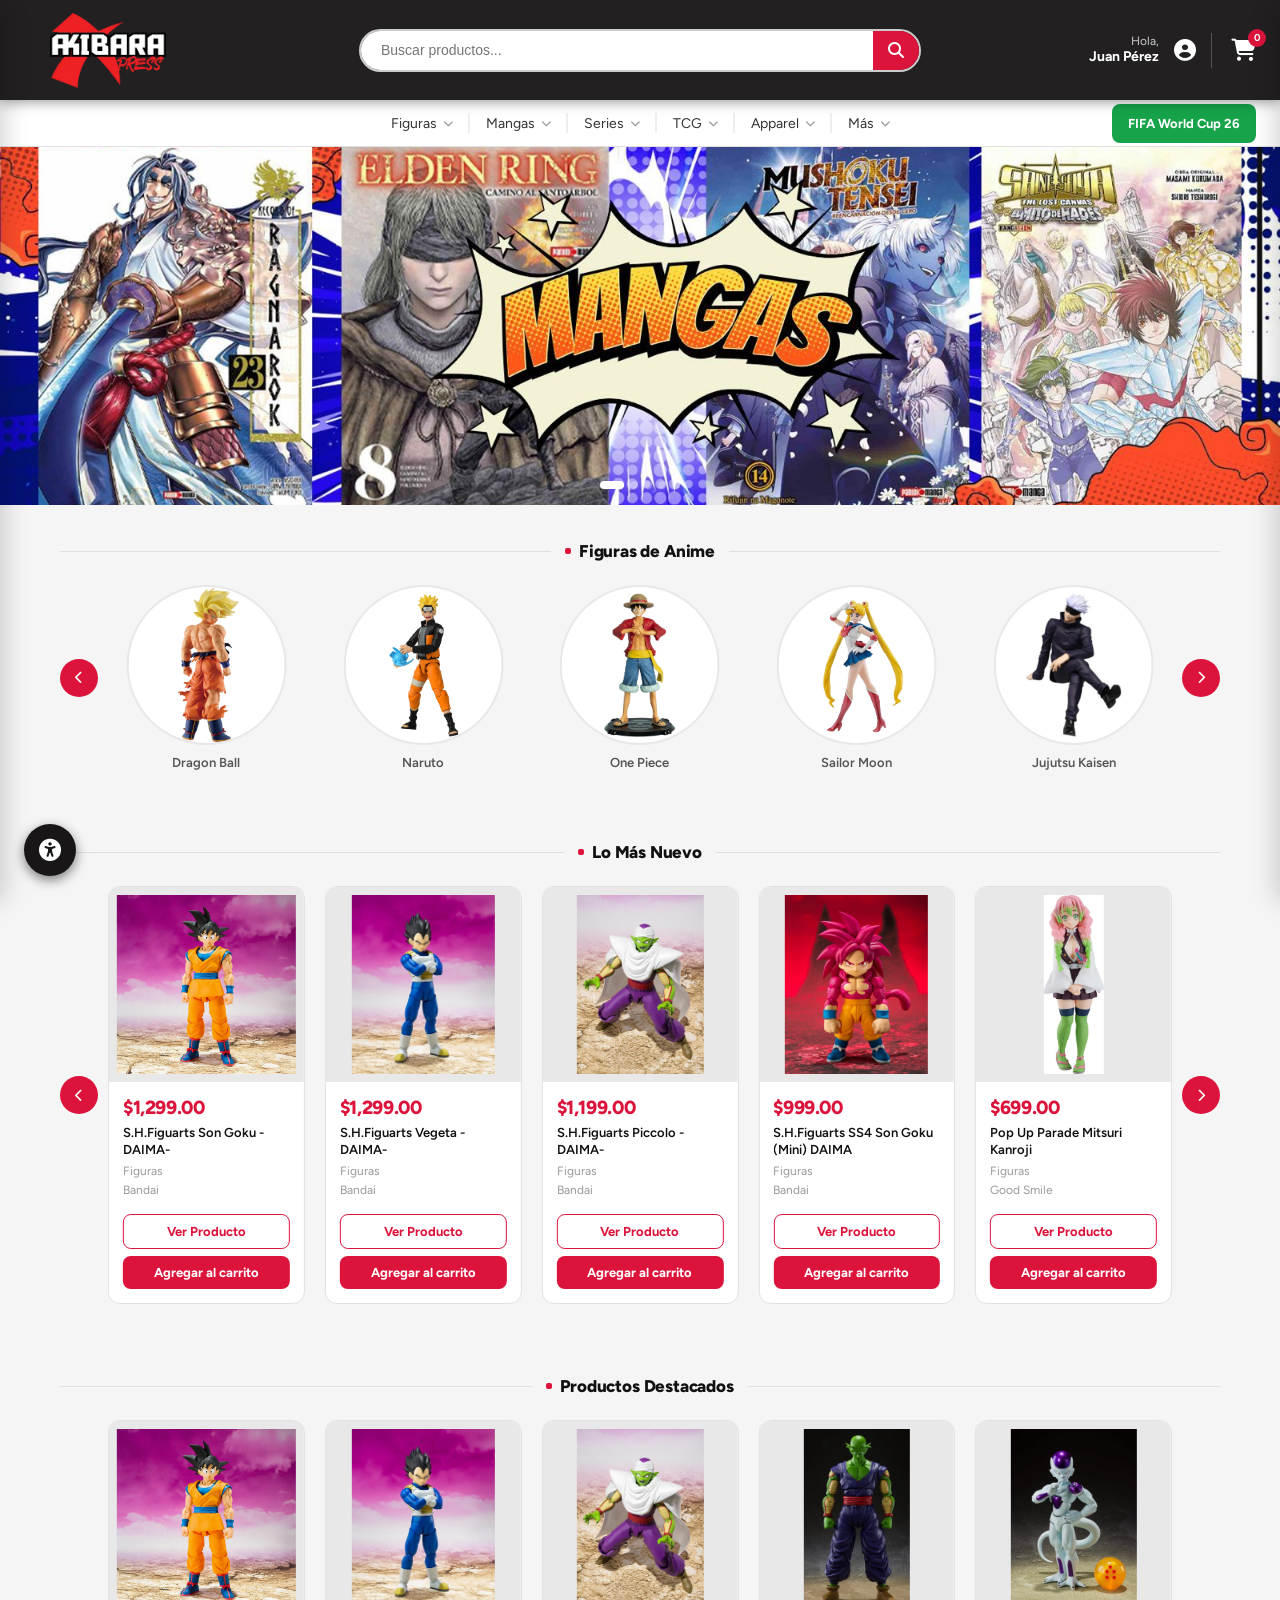
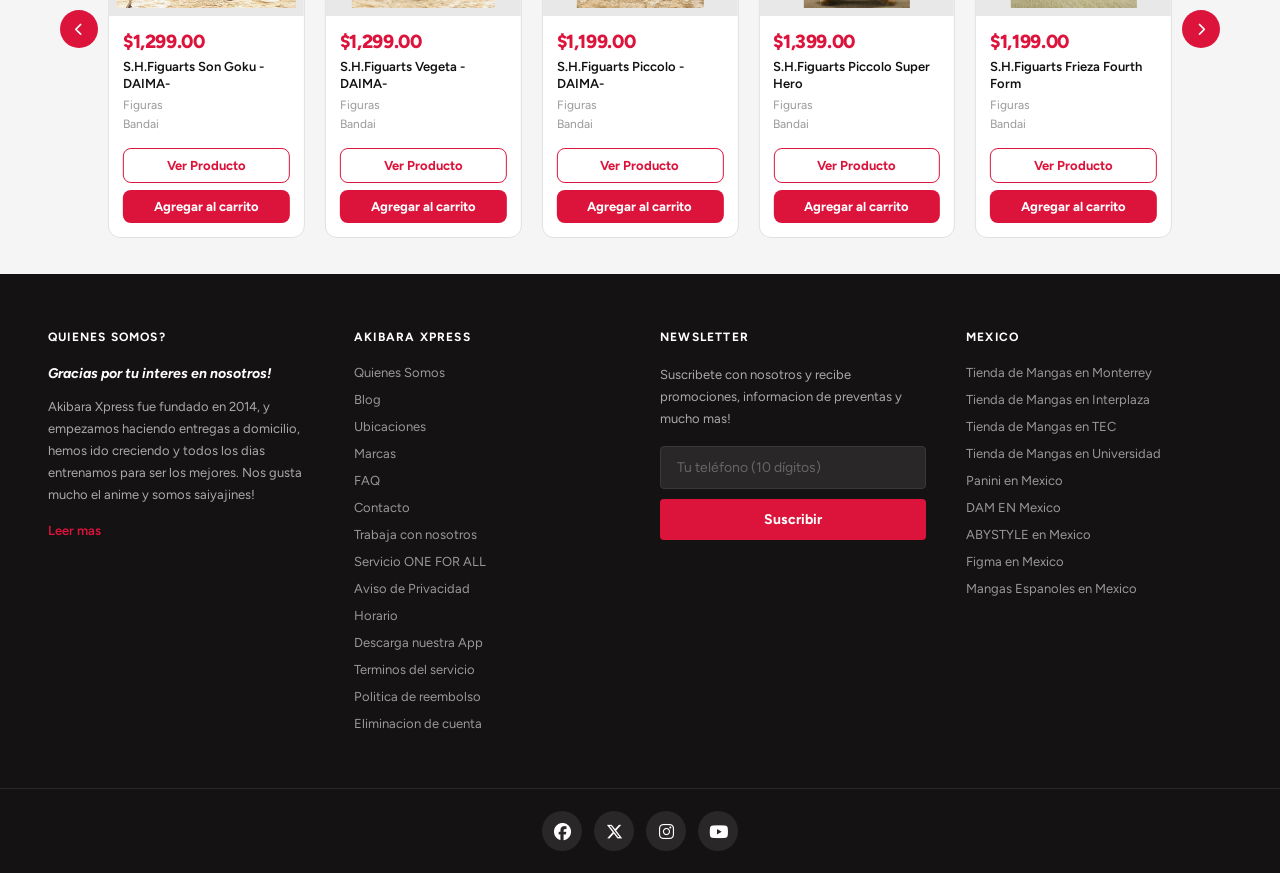
<file: index.html>
<!DOCTYPE html>
<html lang="es">
<head>
    <meta charset="UTF-8">
    <meta name="viewport" content="width=device-width, initial-scale=1.0">
    <title>AkibaraXpress</title>

    <!-- ── Estilos modulares ── -->
    <link rel="stylesheet" href="css/variables.css">
    <link rel="stylesheet" href="css/paneles.css">
    <link rel="stylesheet" href="css/header.css">
    <link rel="stylesheet" href="css/subheader.css">
    <link rel="stylesheet" href="css/footer.css">
    <link rel="stylesheet" href="css/accesibilidad.css">
    <link rel="stylesheet" href="css/modo-oscuro.css">
    <link rel="stylesheet" href="css/contenido/principal.css">
    <link rel="stylesheet" href="css/transiciones.css">
    <link rel="stylesheet" href="css/carrito.css">
    <link rel="stylesheet" href="css/responsivo.css">

    <!-- Iconos -->
    <link rel="stylesheet" href="https://cdnjs.cloudflare.com/ajax/libs/font-awesome/6.5.1/css/all.min.css">
</head>
<body>

    <!-- Barra de carga -->
    <div id="barra-carga">
        <div id="barra-carga-fill"></div>
    </div>

    <!-- ========== HEADER ========== -->
    <header>
        <div class="Logo">
            <a href="index.html">
                <img src="Imagenes/logo.webp" alt="Logo AkibaraXpress">
            </a>
        </div>

        <div class="container">
            <input type="text" placeholder="Buscar productos...">
            <button aria-label="Buscar"><i class="fa-solid fa-magnifying-glass"></i></button>
        </div>

        <div class="user-section">
            <div class="user-info">
                <span class="saludo">Hola,</span>
                <span class="nombre-cliente">Juan Pérez</span>
            </div>
            <a href="usuario.html" class="perfil-btn" aria-label="Ver perfil">
                <i class="fa-solid fa-circle-user"></i>
            </a>
            <div class="separador"></div>
            <div class="carrito" role="button" aria-label="Ver carrito">
                <i class="fa-solid fa-cart-shopping"></i>
                <span class="carrito-badge" id="carritoBadge">0</span>
            </div>
        </div>

        <button class="hamburguesa" id="btnHamburguesa" aria-label="Abrir menú">
            <i class="fa-solid fa-bars"></i>
        </button>
    </header>

    <!-- ========== NAVEGACIÓN ========== -->
    <nav class="subheader">
        <div class="nav-items">
            <div class="nav-centro">
                <div class="nav-item"><span>Figuras</span><i class="fa-solid fa-chevron-down"></i></div>
                <div class="separador-nav"></div>
                <div class="nav-item"><span>Mangas</span><i class="fa-solid fa-chevron-down"></i></div>
                <div class="separador-nav"></div>
                <div class="nav-item"><span>Series</span><i class="fa-solid fa-chevron-down"></i></div>
                <div class="separador-nav"></div>
                <div class="nav-item"><span>TCG</span><i class="fa-solid fa-chevron-down"></i></div>
                <div class="separador-nav"></div>
                <div class="nav-item"><span>Apparel</span><i class="fa-solid fa-chevron-down"></i></div>
                <div class="separador-nav"></div>
                <div class="nav-item mas-item" id="mas-btn">
                    <span>Más</span>
                    <i class="fa-solid fa-chevron-down"></i>
                    <div class="dropdown" id="dropdown-mas">
                        <a href="#">Juegos</a>
                        <a href="#">Preventas</a>
                        <a href="#">Promociones</a>
                        <a href="#">Subastas</a>
                        <a href="#">Mercancía</a>
                    </div>
                </div>
            </div>
            <div class="nav-item destacado">
                <span>FIFA World Cup 26</span>
            </div>
        </div>
    </nav>

    <!-- ========== BANNER / SLIDER ========== -->
    <div class="banner-container">
        <button class="banner-btn banner-btn-izq" id="btnBannerIzq" aria-label="Slide anterior">
            <i class="fa-solid fa-chevron-left"></i>
        </button>

        <div class="banner-track" id="bannerTrack">
            <div class="banner-slide slide-1">
                <img src="Imagenes/Banners/MANGAS.jpg" alt="Mangas">
            </div>
            <div class="banner-slide slide-2">
                <img src="Imagenes/Banners/FIGURAS.jpg" alt="Figuras">
            </div>
            <div class="banner-slide slide-3">
                <img src="Imagenes/Banners/DRAGON BALL.webp" alt="Dragon Ball">
            </div>
            <div class="banner-slide slide-4">
                <img src="Imagenes/Banners/SUBASTAS.webp" alt="Subastas">
            </div>
            <div class="banner-slide slide-5">
                <img src="Imagenes/Banners/PREVENTAS.jpg" alt="Preventas">
            </div>
        </div>

        <div class="banner-dots" id="bannerDots">
            <button class="dot active" aria-label="Slide 1"></button>
            <button class="dot" aria-label="Slide 2"></button>
            <button class="dot" aria-label="Slide 3"></button>
            <button class="dot" aria-label="Slide 4"></button>
            <button class="dot" aria-label="Slide 5"></button>
        </div>

        <button class="banner-btn banner-btn-der" id="btnBannerDer" aria-label="Slide siguiente">
            <i class="fa-solid fa-chevron-right"></i>
        </button>
    </div>

    <!-- ========== CARRUSEL: FIGURAS DE ANIME ========== -->
    <section class="carrusel-section">
        <div class="carrusel-header">
            <span class="carrusel-titulo">Figuras de Anime</span>
        </div>

        <div class="carrusel-wrapper">
            <button class="carrusel-btn" id="btnIzq" aria-label="Anterior">
                <i class="fa-solid fa-chevron-left"></i>
            </button>

            <div class="carrusel-track-container">
                <div class="carrusel-track" id="carruselTrack">
                    <div class="carrusel-item">
                        <div class="carrusel-circulo"><img src="Imagenes/Carrusel Figuras/DragonBall_Figuras.png" alt="Dragon Ball"></div>
                        <span>Dragon Ball</span>
                    </div>
                    <div class="carrusel-item">
                        <div class="carrusel-circulo"><img src="Imagenes/Carrusel Figuras/Naruto_Figuras.png" alt="Naruto"></div>
                        <span>Naruto</span>
                    </div>
                    <div class="carrusel-item">
                        <div class="carrusel-circulo"><img src="Imagenes/Carrusel Figuras/OnePiece_Figuras.png" alt="One Piece"></div>
                        <span>One Piece</span>
                    </div>
                    <div class="carrusel-item">
                        <div class="carrusel-circulo"><img src="Imagenes/Carrusel Figuras/SailorMoon_Figuras.png" alt="Sailor Moon"></div>
                        <span>Sailor Moon</span>
                    </div>
                    <div class="carrusel-item">
                        <div class="carrusel-circulo"><img src="Imagenes/Carrusel Figuras/JujutsuKaisen_Figuras.png" alt="Jujutsu Kaisen"></div>
                        <span>Jujutsu Kaisen</span>
                    </div>
                    <div class="carrusel-item">
                        <div class="carrusel-circulo"><img src="Imagenes/Carrusel Figuras/Frieren_Figuras.png" alt="Frieren"></div>
                        <span>Frieren</span>
                    </div>
                    <div class="carrusel-item">
                        <div class="carrusel-circulo"><img src="Imagenes/Carrusel Figuras/Dandadan_Figuras.png" alt="Dandadan"></div>
                        <span>Dandadan</span>
                    </div>
                    <div class="carrusel-item">
                        <div class="carrusel-circulo"><img src="Imagenes/Carrusel Figuras/DemonSlayer_Figuras.png" alt="Demon Slayer"></div>
                        <span>Demon Slayer</span>
                    </div>
                </div>
            </div>

            <button class="carrusel-btn" id="btnDer" aria-label="Siguiente">
                <i class="fa-solid fa-chevron-right"></i>
            </button>
        </div>
    </section>

    <!-- ========== CARRUSEL: LO MÁS NUEVO ========== -->
    <section class="productos-section lo-mas-nuevo-section">
        <div class="productos-header">
            <span class="productos-titulo">Lo Más Nuevo</span>
        </div>

        <div class="productos-wrapper">
            <button class="carrusel-btn" id="btnIzqNuevo" aria-label="Anterior">
                <i class="fa-solid fa-chevron-left"></i>
            </button>

            <div class="productos-track-container">
                <div class="productos-track" id="nuevoTrack"></div>
            </div>

            <button class="carrusel-btn" id="btnDerNuevo" aria-label="Siguiente">
                <i class="fa-solid fa-chevron-right"></i>
            </button>
        </div>
    </section>

    <!-- ========== CARRUSEL: PRODUCTOS DESTACADOS ========== -->
    <section class="productos-section">
        <div class="productos-header">
            <span class="productos-titulo">Productos Destacados</span>
        </div>

        <div class="productos-wrapper">
            <button class="carrusel-btn" id="btnIzqProd" aria-label="Anterior">
                <i class="fa-solid fa-chevron-left"></i>
            </button>

            <div class="productos-track-container">
                <div class="productos-track" id="productosTrack"></div>
            </div>

            <button class="carrusel-btn" id="btnDerProd" aria-label="Siguiente">
                <i class="fa-solid fa-chevron-right"></i>
            </button>
        </div>
    </section>

    <!-- ========== PIE DE PÁGINA ========== -->
    <footer>
        <div class="footer-principal">
            <div class="footer-col">
                <h4 class="footer-titulo-col">Quienes Somos?</h4>
                <p class="footer-subtitulo">Gracias por tu interes en nosotros!</p>
                <p class="footer-descripcion">Akibara Xpress fue fundado en 2014, y empezamos haciendo entregas a domicilio, hemos ido creciendo y todos los dias entrenamos para ser los mejores. Nos gusta mucho el anime y somos saiyajines!</p>
                <a href="#" class="footer-leer-mas">Leer mas</a>
            </div>
            <div class="footer-col">
                <h4 class="footer-titulo-col">Akibara Xpress</h4>
                <ul>
                    <li><a href="#">Quienes Somos</a></li>
                    <li><a href="#">Blog</a></li>
                    <li><a href="#">Ubicaciones</a></li>
                    <li><a href="#">Marcas</a></li>
                    <li><a href="#">FAQ</a></li>
                    <li><a href="#">Contacto</a></li>
                    <li><a href="#">Trabaja con nosotros</a></li>
                    <li><a href="#">Servicio ONE FOR ALL</a></li>
                    <li><a href="#">Aviso de Privacidad</a></li>
                    <li><a href="#">Horario</a></li>
                    <li><a href="#">Descarga nuestra App</a></li>
                    <li><a href="#">Terminos del servicio</a></li>
                    <li><a href="#">Politica de reembolso</a></li>
                    <li><a href="#">Eliminacion de cuenta</a></li>
                </ul>
            </div>
            <div class="footer-col">
                <h4 class="footer-titulo-col">Newsletter</h4>
                <p class="footer-descripcion">Suscribete con nosotros y recibe promociones, informacion de preventas y mucho mas!</p>
                <div class="newsletter-form">
                    <input type="tel" placeholder="Tu teléfono (10 dígitos)" aria-label="Número de teléfono" maxlength="15">
                    <button type="button">Suscribir</button>
                    <span class="newsletter-msg"></span>
                </div>
            </div>
            <div class="footer-col">
                <h4 class="footer-titulo-col">Mexico</h4>
                <ul>
                    <li><a href="#">Tienda de Mangas en Monterrey</a></li>
                    <li><a href="#">Tienda de Mangas en Interplaza</a></li>
                    <li><a href="#">Tienda de Mangas en TEC</a></li>
                    <li><a href="#">Tienda de Mangas en Universidad</a></li>
                    <li><a href="#">Panini en Mexico</a></li>
                    <li><a href="#">DAM EN Mexico</a></li>
                    <li><a href="#">ABYSTYLE en Mexico</a></li>
                    <li><a href="#">Figma en Mexico</a></li>
                    <li><a href="#">Mangas Espanoles en Mexico</a></li>
                </ul>
            </div>
        </div>

        <div class="footer-inferior">
            <div class="footer-redes">
                <a href="#" aria-label="Facebook"><i class="fa-brands fa-facebook"></i></a>
                <a href="#" aria-label="X / Twitter"><i class="fa-brands fa-x-twitter"></i></a>
                <a href="#" aria-label="Instagram"><i class="fa-brands fa-instagram"></i></a>
                <a href="#" aria-label="YouTube"><i class="fa-brands fa-youtube"></i></a>
            </div>
        </div>
    </footer>

    <!-- Botón de accesibilidad -->
    <button id="btnAccesibilidad" aria-label="Opciones de accesibilidad" aria-expanded="false" aria-controls="menuAccesibilidad">
        <i class="fa-solid fa-universal-access"></i>
    </button>

    <!-- Menú de accesibilidad -->
    <aside id="menuAccesibilidad" class="accesibilidad-panel" role="dialog" aria-label="Menú de accesibilidad" aria-hidden="true">
        <div class="accesibilidad-header">
            <h2>Accesibilidad</h2>
            <button id="btnCerrarMenu" aria-label="Cerrar menú de accesibilidad">
                <i class="fa-solid fa-xmark"></i>
            </button>
        </div>
        <div class="accesibilidad-opciones">
            <button class="accesibilidad-opcion" id="btnModoOscuro">
                <i class="fa-solid fa-moon"></i>
                <span>Modo oscuro</span>
            </button>
            <button class="accesibilidad-opcion" id="btnCursorGrande">
                <i class="fa-solid fa-arrow-pointer"></i>
                <span>Cursor grande</span>
            </button>
            <button class="accesibilidad-opcion" id="btnTextoGrande">
                <i class="fa-solid fa-text-height"></i>
                <span>Texto grande</span>
            </button>
            <button class="accesibilidad-opcion" id="btnSinAnimaciones">
                <i class="fa-solid fa-circle-pause"></i>
                <span>Reducir movimiento</span>
            </button>
            <button class="accesibilidad-opcion" id="btnAltoContraste">
                <i class="fa-solid fa-circle-half-stroke"></i>
                <span>Alto contraste</span>
            </button>
        </div>
    </aside>

    <!-- Overlay para cerrar el menú -->
    <div id="accesibilidadOverlay" class="accesibilidad-overlay"></div>

    <!-- ========== PANEL: CARRITO DE COMPRAS ========== -->
    <div id="carritoOverlay" class="carrito-overlay"></div>

    <aside id="panelCarrito" class="carrito-panel" role="dialog" aria-label="Carrito de compras" aria-hidden="true">
        <div class="carrito-panel-header">
            <h2><i class="fa-solid fa-cart-shopping"></i> Carrito</h2>
            <button id="btnCerrarCarrito" aria-label="Cerrar carrito">
                <i class="fa-solid fa-xmark"></i>
            </button>
        </div>

        <!-- Estado vacío -->
        <div class="carrito-vacio" id="carritoVacio">
            <i class="fa-solid fa-cart-shopping"></i>
            <p>Tu carrito está vacío</p>
            <span>Agrega productos para comenzar</span>
        </div>

        <!-- Lista de ítems -->
        <div class="carrito-lista" id="carritoLista"></div>

        <!-- Footer con total y acciones -->
        <div class="carrito-footer" id="carritoFooter">
            <div class="carrito-total-row">
                <span>Total</span>
                <span class="carrito-total-precio" id="carritoTotal">$0.00</span>
            </div>
            <button class="carrito-btn-pago">
                <i class="fa-solid fa-lock"></i> Proceder al Pago
            </button>
            <button class="carrito-btn-vaciar" id="btnVaciarCarrito">
                Vaciar carrito
            </button>
        </div>
    </aside>

    <!-- ── Scripts modulares ── -->
    <script src="js/transiciones.js"></script>
    <script src="js/utils.js"></script>
    <script src="js/header.js"></script>
    <script src="js/banner.js"></script>
    <script src="js/modo-oscuro.js"></script>
    <script src="js/accesibilidad.js"></script>
    <script src="js/carrito.js"></script>
    <script src="js/catalogo.js"></script>
    <script src="js/wishlist.js"></script>
    <script src="js/index.js"></script>

</body>
</html>
</file>
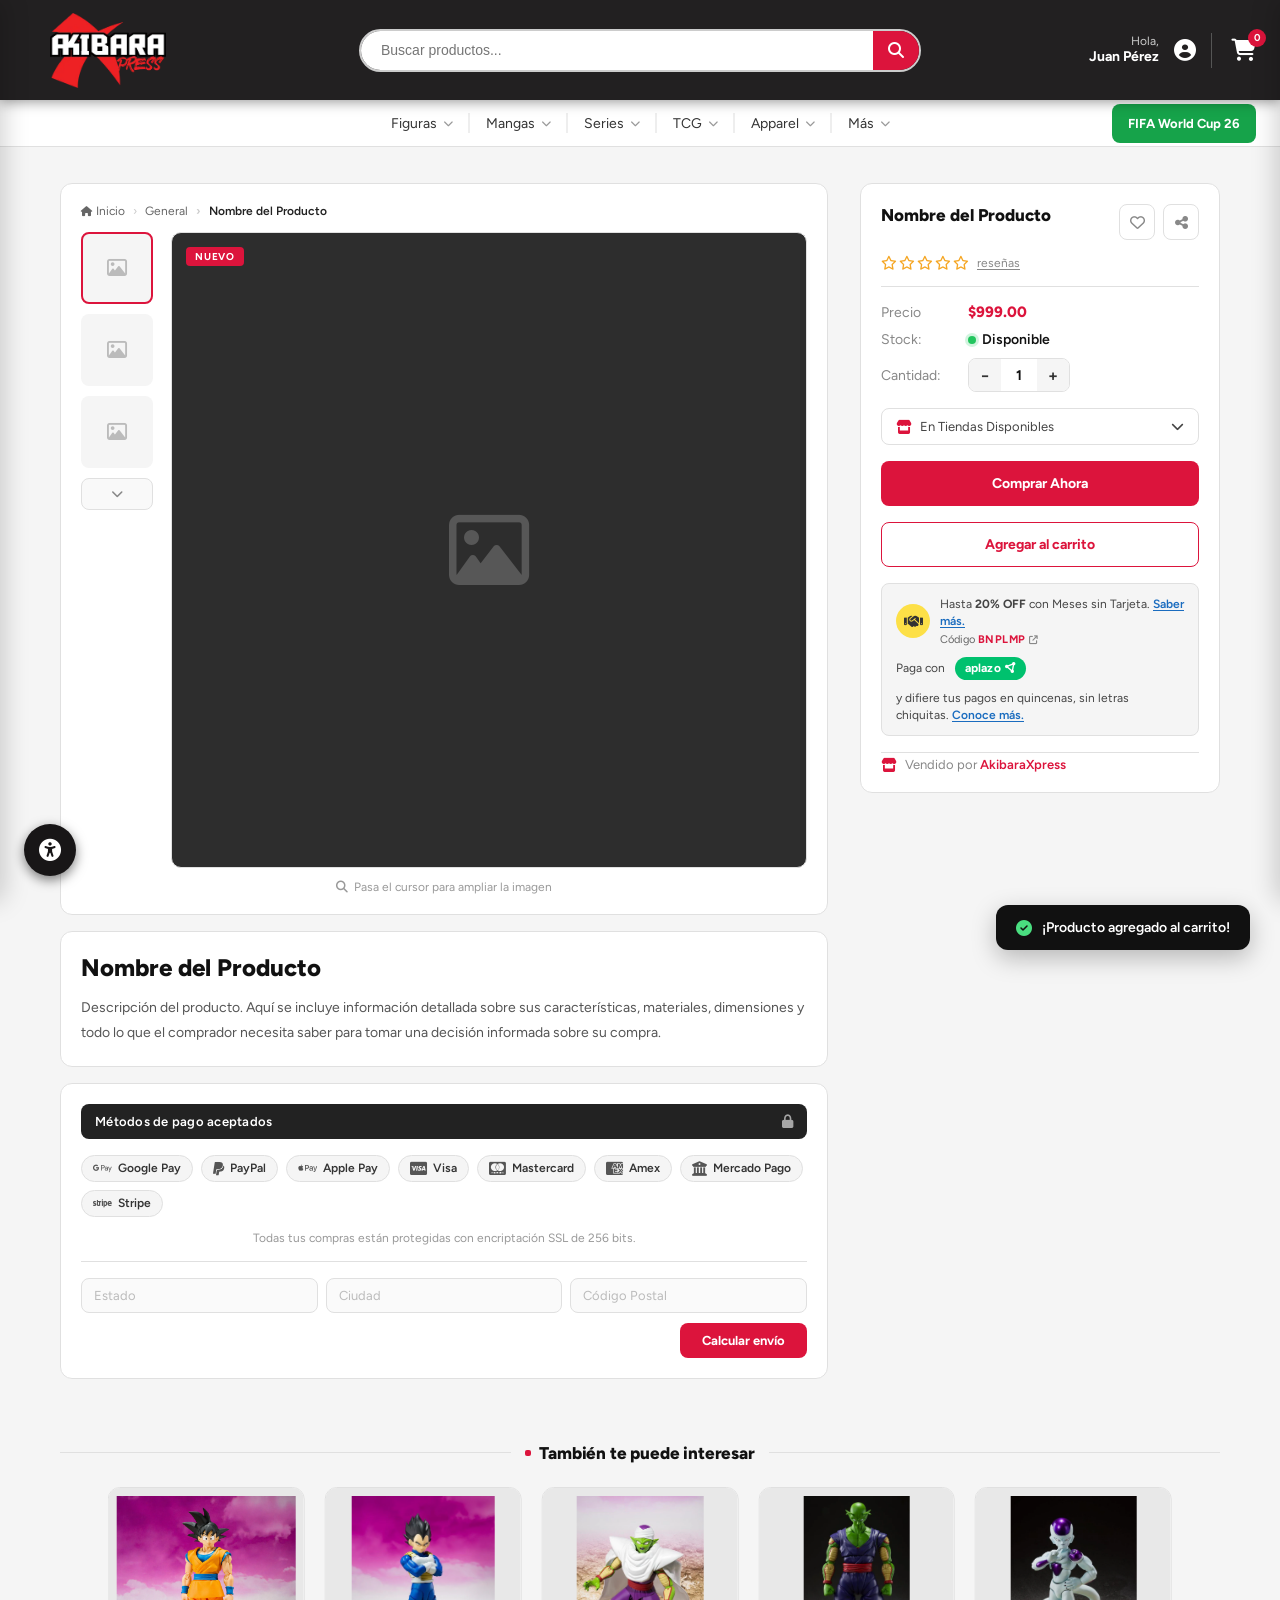
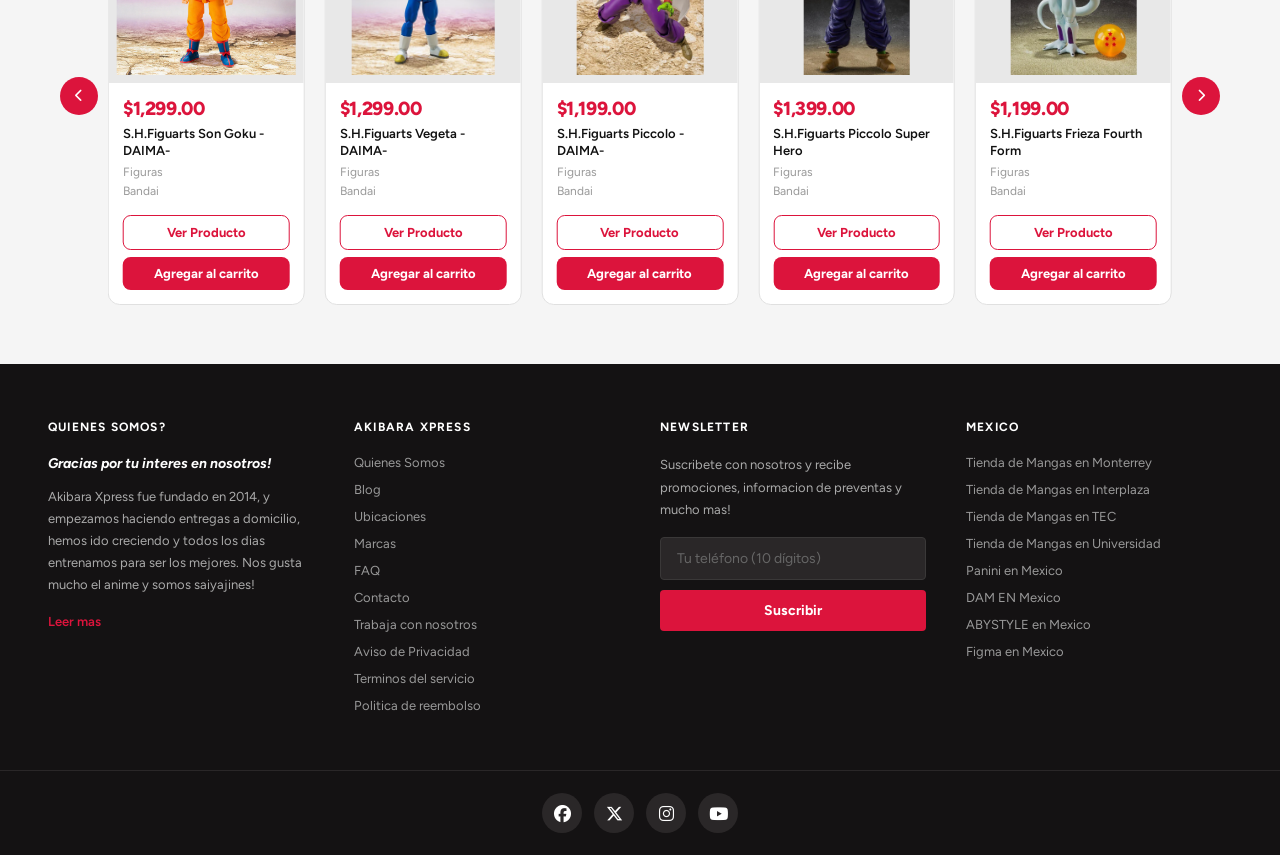
<file: producto.html>
<!DOCTYPE html>
<html lang="es">
<head>
    <meta charset="UTF-8">
    <meta name="viewport" content="width=device-width, initial-scale=1.0">
    <title>Nombre Producto — AkibaraXpress</title>

    <!-- ── Estilos modulares ── -->
    <link rel="stylesheet" href="css/variables.css">
    <link rel="stylesheet" href="css/paneles.css">
    <link rel="stylesheet" href="css/header.css">
    <link rel="stylesheet" href="css/subheader.css">
    <link rel="stylesheet" href="css/footer.css">
    <link rel="stylesheet" href="css/accesibilidad.css">
    <link rel="stylesheet" href="css/modo-oscuro.css">
    <link rel="stylesheet" href="css/contenido/principal.css">
    <link rel="stylesheet" href="css/contenido/producto.css">
    <link rel="stylesheet" href="css/transiciones.css">
    <link rel="stylesheet" href="css/carrito.css">
    <link rel="stylesheet" href="css/responsivo.css">

    <!-- Iconos -->
    <link rel="stylesheet" href="https://cdnjs.cloudflare.com/ajax/libs/font-awesome/6.5.1/css/all.min.css">
</head>
<body class="pagina-producto">

    <!-- Barra de carga -->
    <div id="barra-carga">
        <div id="barra-carga-fill"></div>
    </div>

    <!-- ========== HEADER ========== -->
    <header>
        <div class="Logo">
            <a href="index.html"><img src="Imagenes/logo.webp" alt="Logo AkibaraXpress"></a>
        </div>

        <div class="container">
            <input type="text" placeholder="Buscar productos...">
            <button aria-label="Buscar"><i class="fa-solid fa-magnifying-glass"></i></button>
        </div>

        <div class="user-section">
            <div class="user-info">
                <span class="saludo">Hola,</span>
                <span class="nombre-cliente">Juan Pérez</span>
            </div>
            <a href="usuario.html" class="perfil-btn" aria-label="Ver perfil">
                <i class="fa-solid fa-circle-user"></i>
            </a>
            <div class="separador"></div>
            <div class="carrito" role="button" aria-label="Ver carrito">
                <i class="fa-solid fa-cart-shopping"></i>
                <span class="carrito-badge" id="carritoBadge">0</span>
            </div>
        </div>

        <button class="hamburguesa" id="btnHamburguesa" aria-label="Abrir menú">
            <i class="fa-solid fa-bars"></i>
        </button>
    </header>

    <!-- ========== NAVEGACIÓN ========== -->
    <nav class="subheader">
        <div class="nav-items">
            <div class="nav-centro">
                <div class="nav-item"><span>Figuras</span><i class="fa-solid fa-chevron-down"></i></div>
                <div class="separador-nav"></div>
                <div class="nav-item"><span>Mangas</span><i class="fa-solid fa-chevron-down"></i></div>
                <div class="separador-nav"></div>
                <div class="nav-item"><span>Series</span><i class="fa-solid fa-chevron-down"></i></div>
                <div class="separador-nav"></div>
                <div class="nav-item"><span>TCG</span><i class="fa-solid fa-chevron-down"></i></div>
                <div class="separador-nav"></div>
                <div class="nav-item"><span>Apparel</span><i class="fa-solid fa-chevron-down"></i></div>
                <div class="separador-nav"></div>
                <div class="nav-item mas-item" id="mas-btn">
                    <span>Más</span>
                    <i class="fa-solid fa-chevron-down"></i>
                    <div class="dropdown" id="dropdown-mas">
                        <a href="#">Juegos</a>
                        <a href="#">Preventas</a>
                        <a href="#">Promociones</a>
                        <a href="#">Subastas</a>
                        <a href="#">Mercancía</a>
                    </div>
                </div>
            </div>
            <div class="nav-item destacado">
                <span>FIFA World Cup 26</span>
            </div>
        </div>
    </nav>

    <!-- ========== CONTENIDO PRINCIPAL ========== -->
    <main class="producto-detalle-main">

        <div class="pd-layout">

            <!-- ── COLUMNA IZQUIERDA ── -->
            <div class="pd-columna-izq">

                <!-- Módulo 1: Galería con breadcrumb anclado -->
                <div class="pd-modulo pd-modulo-galeria">
                    <nav aria-label="Migas de pan" class="pd-breadcrumb">
                        <ol id="breadcrumb">
                            <li><a href="index.html"><i class="fa-solid fa-house"></i> Inicio</a></li>
                            <li><a href="#" id="bc-categoria">Categoria</a></li>
                            <li class="active" aria-current="page" id="bc-producto">Nombre Producto</li>
                        </ol>
                    </nav>

                    <div class="pd-galeria-inner">
                        <!-- Miniaturas verticales (izquierda) -->
                        <div class="pd-thumbs-col" id="pdThumbs">
                            <div class="pd-thumb active" data-index="0"><i class="fa-regular fa-image"></i></div>
                            <div class="pd-thumb" data-index="1"><i class="fa-regular fa-image"></i></div>
                            <div class="pd-thumb" data-index="2"><i class="fa-regular fa-image"></i></div>
                            <button class="pd-thumb-nav-btn" id="btnThumbsDown" aria-label="Ver más">
                                <i class="fa-solid fa-chevron-down"></i>
                            </button>
                        </div>

                        <!-- Imagen principal -->
                        <div class="pd-imagen-principal" id="pdImagenPrincipal">
                            <i class="fa-regular fa-image"></i>
                            <span class="pd-badge-nuevo">NUEVO</span>
                        </div>
                    </div>

                    <p class="pd-zoom-hint">
                        <i class="fa-solid fa-magnifying-glass"></i> Pasa el cursor para ampliar la imagen
                    </p>
                </div>

                <!-- Módulo 2: Nombre + Descripción -->
                <div class="pd-modulo pd-modulo-descripcion">
                    <h2 class="pd-nombre-seccion" id="pdNombreDesc">Nombre Producto</h2>
                    <p class="pd-descripcion-texto">Descripción del producto. Aquí se incluye información detallada sobre sus características, materiales, dimensiones y todo lo que el comprador necesita saber para tomar una decisión informada sobre su compra.</p>
                </div>

                <!-- Módulo 3: Métodos de pago y envío -->
                <div class="pd-modulo pd-modulo-pagos">

                    <!-- Cabecera del módulo -->
                    <div class="pd-pago-header">
                        <span class="pd-pago-titulo">Métodos de pago aceptados</span>
                        <i class="fa-solid fa-lock pd-lock-icon"></i>
                    </div>

                    <!-- Pills de métodos de pago -->
                    <div class="pd-metodos-pills">
                        <span class="pd-pago-pill"><i class="fa-brands fa-google-pay"></i> Google Pay</span>
                        <span class="pd-pago-pill"><i class="fa-brands fa-paypal"></i> PayPal</span>
                        <span class="pd-pago-pill"><i class="fa-brands fa-apple-pay"></i> Apple Pay</span>
                        <span class="pd-pago-pill"><i class="fa-brands fa-cc-visa"></i> Visa</span>
                        <span class="pd-pago-pill"><i class="fa-brands fa-cc-mastercard"></i> Mastercard</span>
                        <span class="pd-pago-pill"><i class="fa-brands fa-cc-amex"></i> Amex</span>
                        <span class="pd-pago-pill"><i class="fa-solid fa-building-columns"></i> Mercado Pago</span>
                        <span class="pd-pago-pill"><i class="fa-brands fa-stripe"></i> Stripe</span>
                    </div>

                    <p class="pd-seguridad-texto">Todas tus compras están protegidas con encriptación SSL de 256 bits.</p>

                    <div class="pd-modulo-divisor"></div>

                    <!-- Estimador de envío -->
                    <div class="pd-envio-estimador">
                        <div class="pd-envio-inputs">
                            <input type="text" class="pd-envio-input" placeholder="Estado">
                            <input type="text" class="pd-envio-input" placeholder="Ciudad">
                            <input type="text" class="pd-envio-input" placeholder="Código Postal">
                        </div>
                        <button class="pd-envio-btn">Calcular envío</button>
                    </div>

                </div>

            </div>

            <!-- ── COLUMNA DERECHA (panel sticky) ── -->
            <div class="pd-columna-der">
                <div class="pd-panel">

                    <div class="pd-panel-header">
                        <h1 class="pd-nombre" id="pdNombre">Nombre Producto</h1>
                        <div class="pd-panel-top-acciones">
                            <button class="pd-btn-wish" aria-label="Agregar a favoritos">
                                <i class="fa-regular fa-heart"></i>
                            </button>
                            <button class="pd-btn-share" aria-label="Compartir">
                                <i class="fa-solid fa-share-nodes"></i>
                            </button>
                        </div>
                    </div>

                    <div class="pd-rating">
                        <div class="pd-estrellas">
                            <i class="fa-regular fa-star"></i>
                            <i class="fa-regular fa-star"></i>
                            <i class="fa-regular fa-star"></i>
                            <i class="fa-regular fa-star"></i>
                            <i class="fa-regular fa-star"></i>
                        </div>
                        <span class="pd-rating-total">reseñas</span>
                    </div>

                    <div class="pd-panel-divider"></div>

                    <div class="pd-filas-info">
                        <div class="pd-fila">
                            <span class="pd-fila-label">Precio</span>
                            <span class="pd-fila-valor pd-precio" id="pdPrecio">Numero</span>
                        </div>
                        <div class="pd-fila">
                            <span class="pd-fila-label">Stock:</span>
                            <span class="pd-fila-valor pd-stock">
                                <span class="pd-stock-dot"></span>Disponible
                            </span>
                        </div>
                        <div class="pd-fila">
                            <span class="pd-fila-label">Cantidad:</span>
                            <div class="pd-cantidad-ctrl">
                                <button class="pd-cantidad-btn" id="btnMenos" aria-label="Disminuir">−</button>
                                <span class="pd-cantidad-valor" id="cantidadValor">1</span>
                                <button class="pd-cantidad-btn" id="btnMas" aria-label="Aumentar">+</button>
                            </div>
                        </div>
                    </div>

                    <button class="pd-tiendas-btn">
                        <div class="pd-tiendas-left">
                            <i class="fa-solid fa-store"></i>
                            <span>En Tiendas Disponibles</span>
                        </div>
                        <i class="fa-solid fa-chevron-down"></i>
                    </button>

                    <button class="pd-btn-comprar" id="btnComprar">Comprar Ahora</button>

                    <button class="pd-btn-carrito" id="btnAgregarCarrito">Agregar al carrito</button>

                    <!-- Promociones de pago -->
                    <div class="pd-promos">
                        <div class="pd-promo-fila">
                            <div class="pd-promo-icono">
                                <i class="fa-solid fa-handshake"></i>
                            </div>
                            <div class="pd-promo-texto">
                                <span>Hasta <strong>20% OFF</strong> con Meses sin Tarjeta. <a href="#" class="pd-promo-link">Saber más.</a></span>
                                <span class="pd-promo-codigo">Código <strong>BNPLMP</strong> <i class="fa-solid fa-arrow-up-right-from-square pd-promo-ext"></i></span>
                            </div>
                        </div>
                        <div class="pd-promo-fila">
                            <span class="pd-promo-texto-aplazo">Paga con</span>
                            <span class="pd-aplazo-badge">aplazo <i class="fa-solid fa-circle-nodes"></i></span>
                            <span class="pd-promo-texto-aplazo">y difiere tus pagos en quincenas, sin letras chiquitas. <a href="#" class="pd-promo-link">Conoce más.</a></span>
                        </div>
                    </div>

                    <div class="pd-vendedor-row">
                        <i class="fa-solid fa-store"></i>
                        <span>Vendido por <a href="#" class="pd-vendedor-link">Vendedor</a></span>
                    </div>

                </div>
            </div>

        </div>

        <!-- ── Productos relacionados ── -->
        <section class="pd-relacionados">
            <div class="carrusel-header">
                <span class="carrusel-titulo">También te puede interesar</span>
            </div>

            <div class="productos-wrapper">
                <button class="carrusel-btn" id="btnIzqRel" aria-label="Anterior">
                    <i class="fa-solid fa-chevron-left"></i>
                </button>

                <div class="productos-track-container">
                    <div class="productos-track" id="relacionadosTrack"></div>
                </div>

                <button class="carrusel-btn" id="btnDerRel" aria-label="Siguiente">
                    <i class="fa-solid fa-chevron-right"></i>
                </button>
            </div>
        </section>

    </main>

    <!-- ========== PIE DE PÁGINA ========== -->
    <footer>
        <div class="footer-principal">
            <div class="footer-col">
                <h4 class="footer-titulo-col">Quienes Somos?</h4>
                <p class="footer-subtitulo">Gracias por tu interes en nosotros!</p>
                <p class="footer-descripcion">Akibara Xpress fue fundado en 2014, y empezamos haciendo entregas a domicilio, hemos ido creciendo y todos los dias entrenamos para ser los mejores. Nos gusta mucho el anime y somos saiyajines!</p>
                <a href="#" class="footer-leer-mas">Leer mas</a>
            </div>
            <div class="footer-col">
                <h4 class="footer-titulo-col">Akibara Xpress</h4>
                <ul>
                    <li><a href="#">Quienes Somos</a></li>
                    <li><a href="#">Blog</a></li>
                    <li><a href="#">Ubicaciones</a></li>
                    <li><a href="#">Marcas</a></li>
                    <li><a href="#">FAQ</a></li>
                    <li><a href="#">Contacto</a></li>
                    <li><a href="#">Trabaja con nosotros</a></li>
                    <li><a href="#">Aviso de Privacidad</a></li>
                    <li><a href="#">Terminos del servicio</a></li>
                    <li><a href="#">Politica de reembolso</a></li>
                </ul>
            </div>
            <div class="footer-col">
                <h4 class="footer-titulo-col">Newsletter</h4>
                <p class="footer-descripcion">Suscribete con nosotros y recibe promociones, informacion de preventas y mucho mas!</p>
                <div class="newsletter-form">
                    <input type="tel" placeholder="Tu teléfono (10 dígitos)" aria-label="Número de teléfono" maxlength="15">
                    <button type="button">Suscribir</button>
                    <span class="newsletter-msg"></span>
                </div>
            </div>
            <div class="footer-col">
                <h4 class="footer-titulo-col">Mexico</h4>
                <ul>
                    <li><a href="#">Tienda de Mangas en Monterrey</a></li>
                    <li><a href="#">Tienda de Mangas en Interplaza</a></li>
                    <li><a href="#">Tienda de Mangas en TEC</a></li>
                    <li><a href="#">Tienda de Mangas en Universidad</a></li>
                    <li><a href="#">Panini en Mexico</a></li>
                    <li><a href="#">DAM EN Mexico</a></li>
                    <li><a href="#">ABYSTYLE en Mexico</a></li>
                    <li><a href="#">Figma en Mexico</a></li>
                </ul>
            </div>
        </div>
        <div class="footer-inferior">
            <div class="footer-redes">
                <a href="#" aria-label="Facebook"><i class="fa-brands fa-facebook"></i></a>
                <a href="#" aria-label="X / Twitter"><i class="fa-brands fa-x-twitter"></i></a>
                <a href="#" aria-label="Instagram"><i class="fa-brands fa-instagram"></i></a>
                <a href="#" aria-label="YouTube"><i class="fa-brands fa-youtube"></i></a>
            </div>
        </div>
    </footer>

    <!-- Botón de accesibilidad -->
    <button id="btnAccesibilidad" aria-label="Opciones de accesibilidad" aria-expanded="false" aria-controls="menuAccesibilidad">
        <i class="fa-solid fa-universal-access"></i>
    </button>

    <!-- Menú de accesibilidad -->
    <aside id="menuAccesibilidad" class="accesibilidad-panel" role="dialog" aria-label="Menú de accesibilidad" aria-hidden="true">
        <div class="accesibilidad-header">
            <h2>Accesibilidad</h2>
            <button id="btnCerrarMenu" aria-label="Cerrar menú de accesibilidad">
                <i class="fa-solid fa-xmark"></i>
            </button>
        </div>
        <div class="accesibilidad-opciones">
            <button class="accesibilidad-opcion" id="btnModoOscuro">
                <i class="fa-solid fa-moon"></i>
                <span>Modo oscuro</span>
            </button>
            <button class="accesibilidad-opcion" id="btnCursorGrande">
                <i class="fa-solid fa-arrow-pointer"></i>
                <span>Cursor grande</span>
            </button>
            <button class="accesibilidad-opcion" id="btnTextoGrande">
                <i class="fa-solid fa-text-height"></i>
                <span>Texto grande</span>
            </button>
            <button class="accesibilidad-opcion" id="btnSinAnimaciones">
                <i class="fa-solid fa-circle-pause"></i>
                <span>Reducir movimiento</span>
            </button>
            <button class="accesibilidad-opcion" id="btnAltoContraste">
                <i class="fa-solid fa-circle-half-stroke"></i>
                <span>Alto contraste</span>
            </button>
        </div>
    </aside>

    <!-- Overlay para cerrar el menú -->
    <div id="accesibilidadOverlay" class="accesibilidad-overlay"></div>

    <!-- ========== PANEL: CARRITO DE COMPRAS ========== -->
    <div id="carritoOverlay" class="carrito-overlay"></div>

    <aside id="panelCarrito" class="carrito-panel" role="dialog" aria-label="Carrito de compras" aria-hidden="true">
        <div class="carrito-panel-header">
            <h2><i class="fa-solid fa-cart-shopping"></i> Carrito</h2>
            <button id="btnCerrarCarrito" aria-label="Cerrar carrito">
                <i class="fa-solid fa-xmark"></i>
            </button>
        </div>

        <div class="carrito-vacio" id="carritoVacio">
            <i class="fa-solid fa-cart-shopping"></i>
            <p>Tu carrito está vacío</p>
            <span>Agrega productos para comenzar</span>
        </div>

        <div class="carrito-lista" id="carritoLista"></div>

        <div class="carrito-footer" id="carritoFooter">
            <div class="carrito-total-row">
                <span>Total</span>
                <span class="carrito-total-precio" id="carritoTotal">$0.00</span>
            </div>
            <button class="carrito-btn-pago">
                <i class="fa-solid fa-lock"></i> Proceder al Pago
            </button>
            <button class="carrito-btn-vaciar" id="btnVaciarCarrito">
                Vaciar carrito
            </button>
        </div>
    </aside>

    <!-- Toast -->
    <div class="pd-toast" id="pdToast">
        <i class="fa-solid fa-circle-check"></i>
        <span>¡Producto agregado al carrito!</span>
    </div>

    <!-- ── Scripts modulares ── -->
    <script src="js/transiciones.js"></script>
    <script src="js/utils.js"></script>
    <script src="js/header.js"></script>
    <script src="js/modo-oscuro.js"></script>
    <script src="js/accesibilidad.js"></script>
    <script src="js/carrito.js"></script>
    <script src="js/catalogo.js"></script>
    <script src="js/wishlist.js"></script>
    <script src="js/producto.js"></script>

</body>
</html>
</file>
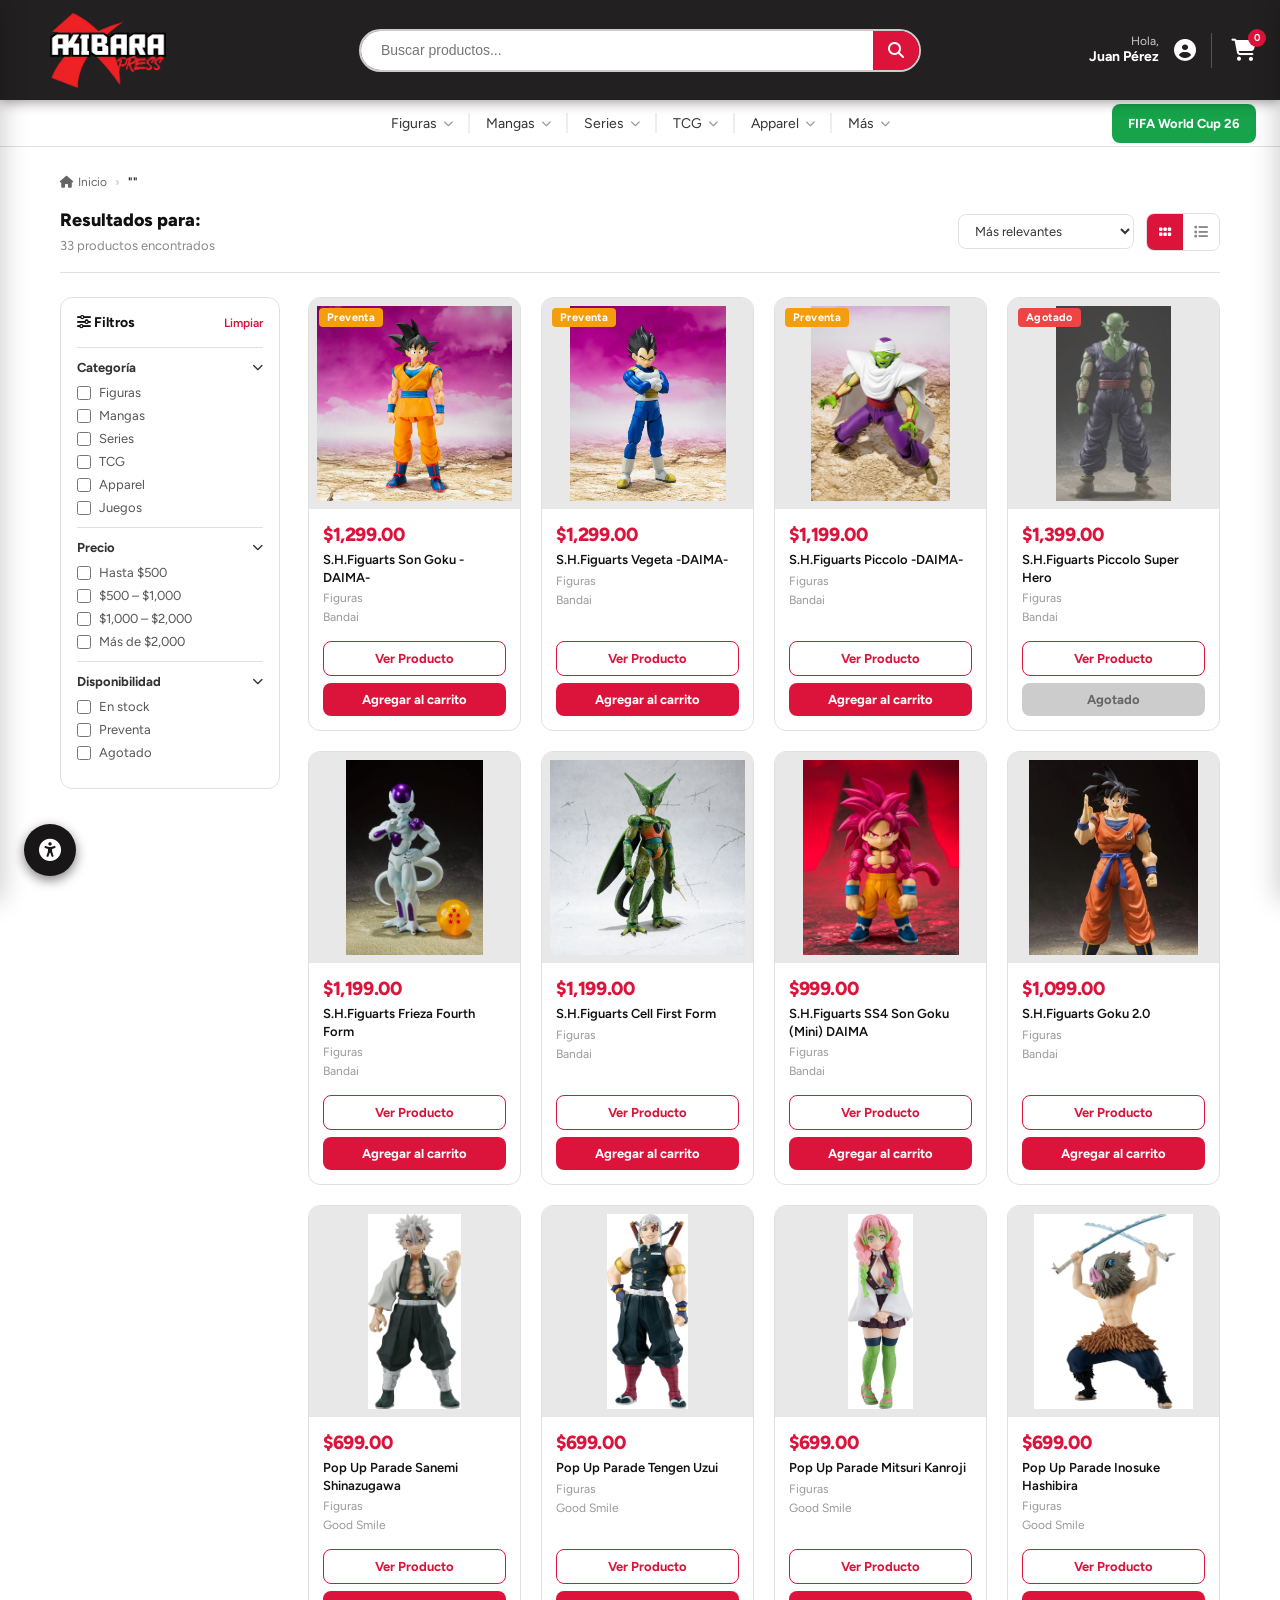
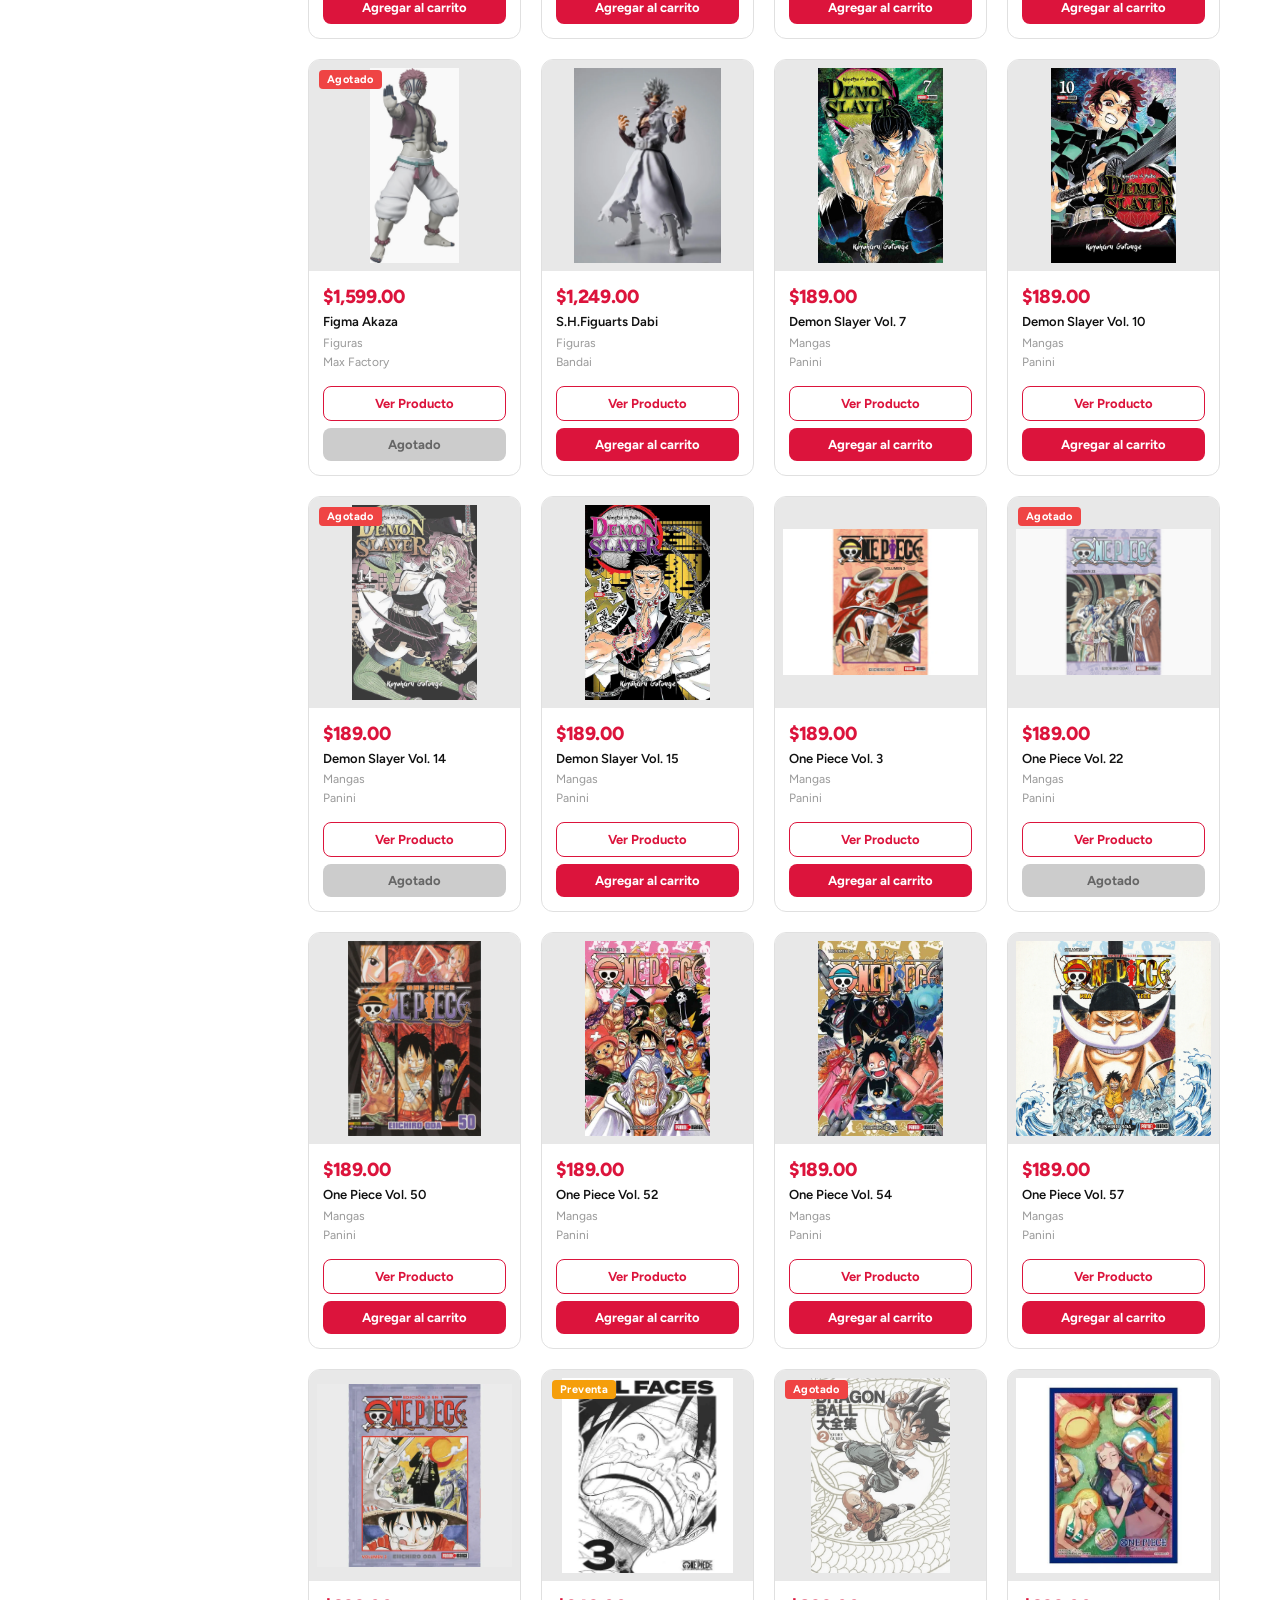
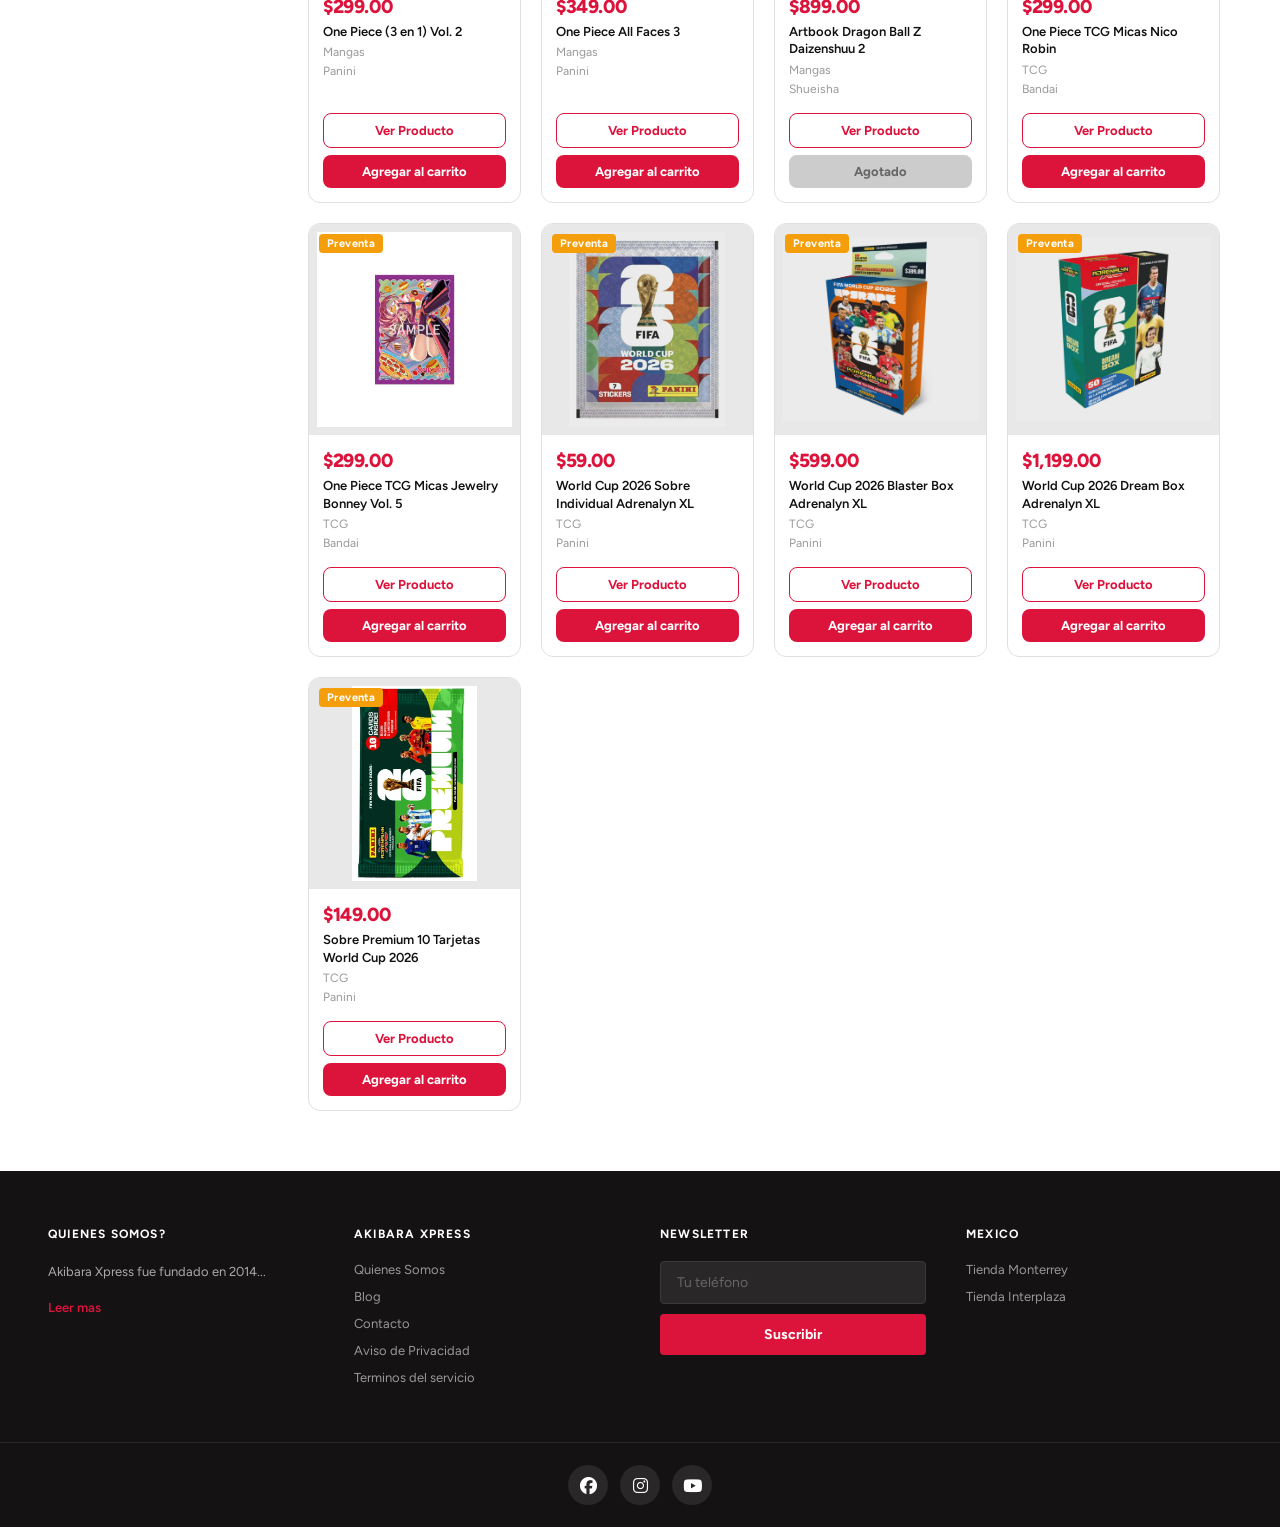
<file: resultados.html>
<!DOCTYPE html>
<html lang="es">
<head>
    <meta charset="UTF-8">
    <meta name="viewport" content="width=device-width, initial-scale=1.0">
    <title>Resultados de búsqueda — AkibaraXpress</title>

    <link rel="stylesheet" href="css/variables.css">
    <link rel="stylesheet" href="css/paneles.css">
    <link rel="stylesheet" href="css/header.css">
    <link rel="stylesheet" href="css/subheader.css">
    <link rel="stylesheet" href="css/footer.css">
    <link rel="stylesheet" href="css/accesibilidad.css">
    <link rel="stylesheet" href="css/modo-oscuro.css">
    <link rel="stylesheet" href="css/contenido/principal.css">
    <link rel="stylesheet" href="css/contenido/resultados.css">
    <link rel="stylesheet" href="css/transiciones.css">
    <link rel="stylesheet" href="css/carrito.css">
    <link rel="stylesheet" href="css/responsivo.css">
    <link rel="stylesheet" href="https://cdnjs.cloudflare.com/ajax/libs/font-awesome/6.5.1/css/all.min.css">
</head>
<body>

    <div id="barra-carga"><div id="barra-carga-fill"></div></div>

    <!-- HEADER (igual que index) -->
    <header>
        <div class="Logo">
            <a href="index.html"><img src="Imagenes/logo.webp" alt="Logo AkibaraXpress"></a>
        </div>
        <div class="container">
            <input type="text" placeholder="Buscar productos..." id="searchInput">
            <button aria-label="Buscar"><i class="fa-solid fa-magnifying-glass"></i></button>
        </div>
        <div class="user-section">
            <div class="user-info">
                <span class="saludo">Hola,</span>
                <span class="nombre-cliente">Juan Pérez</span>
            </div>
            <a href="usuario.html" class="perfil-btn" aria-label="Ver perfil">
                <i class="fa-solid fa-circle-user"></i>
            </a>
            <div class="separador"></div>
            <div class="carrito" role="button" aria-label="Ver carrito">
                <i class="fa-solid fa-cart-shopping"></i>
                <span class="carrito-badge" id="carritoBadge">0</span>
            </div>
        </div>
        <button class="hamburguesa" id="btnHamburguesa" aria-label="Abrir menú">
            <i class="fa-solid fa-bars"></i>
        </button>
    </header>

    <!-- NAVEGACIÓN -->
    <nav class="subheader">
        <div class="nav-items">
            <div class="nav-centro">
                <div class="nav-item"><span>Figuras</span><i class="fa-solid fa-chevron-down"></i></div>
                <div class="separador-nav"></div>
                <div class="nav-item"><span>Mangas</span><i class="fa-solid fa-chevron-down"></i></div>
                <div class="separador-nav"></div>
                <div class="nav-item"><span>Series</span><i class="fa-solid fa-chevron-down"></i></div>
                <div class="separador-nav"></div>
                <div class="nav-item"><span>TCG</span><i class="fa-solid fa-chevron-down"></i></div>
                <div class="separador-nav"></div>
                <div class="nav-item"><span>Apparel</span><i class="fa-solid fa-chevron-down"></i></div>
                <div class="separador-nav"></div>
                <div class="nav-item mas-item" id="mas-btn">
                    <span>Más</span>
                    <i class="fa-solid fa-chevron-down"></i>
                    <div class="dropdown" id="dropdown-mas">
                        <a href="#">Juegos</a>
                        <a href="#">Preventas</a>
                        <a href="#">Promociones</a>
                        <a href="#">Subastas</a>
                        <a href="#">Mercancía</a>
                    </div>
                </div>
            </div>
            <div class="nav-item destacado"><span>FIFA World Cup 26</span></div>
        </div>
    </nav>

    <!-- CONTENIDO PRINCIPAL -->
    <main class="resultados-main">

        <!-- Breadcrumb -->
        <nav class="res-breadcrumb" aria-label="Migas de pan">
            <ol>
                <li><a href="index.html"><i class="fa-solid fa-house"></i> Inicio</a></li>
                <li class="active" id="bcQuery">Resultados</li>
            </ol>
        </nav>

        <!-- Encabezado de resultados -->
        <div class="res-header">
            <div class="res-titulo-wrap">
                <h1 class="res-titulo">Resultados para: <span id="queryLabel"></span></h1>
                <span class="res-count" id="resCount">0 productos encontrados</span>
            </div>
            <div class="res-controles">
                <select class="res-orden" id="resOrden" aria-label="Ordenar por">
                    <option value="relevancia">Más relevantes</option>
                    <option value="precio-asc">Precio: menor a mayor</option>
                    <option value="precio-desc">Precio: mayor a menor</option>
                    <option value="nombre">Nombre A–Z</option>
                </select>
                <div class="res-vista-btns">
                    <button class="res-vista-btn active" id="btnGrid" aria-label="Vista grilla">
                        <i class="fa-solid fa-grip"></i>
                    </button>
                    <button class="res-vista-btn" id="btnLista" aria-label="Vista lista">
                        <i class="fa-solid fa-list"></i>
                    </button>
                </div>
            </div>
        </div>

        <div class="res-layout">

            <!-- Toggle filtros (solo visible en mobile) -->
            <button class="res-filtros-toggle" id="btnToggleFiltros">
                <span><i class="fa-solid fa-sliders"></i> Filtros</span>
                <i class="fa-solid fa-chevron-down"></i>
            </button>

            <!-- FILTROS LATERALES -->
            <aside class="res-filtros">
                <div class="res-filtro-header">
                    <span><i class="fa-solid fa-sliders"></i> Filtros</span>
                    <button class="res-limpiar-btn" id="btnLimpiarFiltros">Limpiar</button>
                </div>

                <!-- Categoría -->
                <div class="res-filtro-grupo">
                    <button class="res-filtro-titulo" aria-expanded="true">
                        Categoría <i class="fa-solid fa-chevron-down"></i>
                    </button>
                    <div class="res-filtro-cuerpo" id="filtros-cat">
                        <label class="res-checkbox"><input type="checkbox" value="figuras"> Figuras</label>
                        <label class="res-checkbox"><input type="checkbox" value="mangas"> Mangas</label>
                        <label class="res-checkbox"><input type="checkbox" value="series"> Series</label>
                        <label class="res-checkbox"><input type="checkbox" value="tcg"> TCG</label>
                        <label class="res-checkbox"><input type="checkbox" value="apparel"> Apparel</label>
                        <label class="res-checkbox"><input type="checkbox" value="juegos"> Juegos</label>
                    </div>
                </div>

                <!-- Precio -->
                <div class="res-filtro-grupo">
                    <button class="res-filtro-titulo" aria-expanded="true">
                        Precio <i class="fa-solid fa-chevron-down"></i>
                    </button>
                    <div class="res-filtro-cuerpo" id="filtros-precio">
                        <label class="res-checkbox"><input type="checkbox" value="0-500"> Hasta $500</label>
                        <label class="res-checkbox"><input type="checkbox" value="500-1000"> $500 – $1,000</label>
                        <label class="res-checkbox"><input type="checkbox" value="1000-2000"> $1,000 – $2,000</label>
                        <label class="res-checkbox"><input type="checkbox" value="2000+"> Más de $2,000</label>
                    </div>
                </div>

                <!-- Disponibilidad -->
                <div class="res-filtro-grupo">
                    <button class="res-filtro-titulo" aria-expanded="true">
                        Disponibilidad <i class="fa-solid fa-chevron-down"></i>
                    </button>
                    <div class="res-filtro-cuerpo" id="filtros-stock">
                        <label class="res-checkbox"><input type="checkbox" value="en-stock"> En stock</label>
                        <label class="res-checkbox"><input type="checkbox" value="preventa"> Preventa</label>
                        <label class="res-checkbox"><input type="checkbox" value="agotado"> Agotado</label>
                    </div>
                </div>
            </aside>

            <!-- GRID DE PRODUCTOS -->
            <section class="res-productos">
                <div class="res-grid" id="resGrid">
                    <!-- Las tarjetas se generan desde resultados.js -->
                </div>

                <!-- Estado vacío -->
                <div class="res-vacio" id="resVacio" hidden>
                    <i class="fa-solid fa-box-open"></i>
                    <p>No encontramos productos para "<span id="resVacioQuery"></span>"</p>
                    <a href="index.html" class="res-vacio-link">Volver al inicio</a>
                </div>
            </section>

        </div>
    </main>

    <!-- FOOTER -->
    <footer>
        <div class="footer-principal">
            <div class="footer-col">
                <h4 class="footer-titulo-col">Quienes Somos?</h4>
                <p class="footer-descripcion">Akibara Xpress fue fundado en 2014...</p>
                <a href="#" class="footer-leer-mas">Leer mas</a>
            </div>
            <div class="footer-col">
                <h4 class="footer-titulo-col">Akibara Xpress</h4>
                <ul>
                    <li><a href="#">Quienes Somos</a></li>
                    <li><a href="#">Blog</a></li>
                    <li><a href="#">Contacto</a></li>
                    <li><a href="#">Aviso de Privacidad</a></li>
                    <li><a href="#">Terminos del servicio</a></li>
                </ul>
            </div>
            <div class="footer-col">
                <h4 class="footer-titulo-col">Newsletter</h4>
                <div class="newsletter-form">
                    <input type="tel" placeholder="Tu teléfono" maxlength="15">
                    <button type="button">Suscribir</button>
                </div>
            </div>
            <div class="footer-col">
                <h4 class="footer-titulo-col">Mexico</h4>
                <ul>
                    <li><a href="#">Tienda Monterrey</a></li>
                    <li><a href="#">Tienda Interplaza</a></li>
                </ul>
            </div>
        </div>
        <div class="footer-inferior">
            <div class="footer-redes">
                <a href="#" aria-label="Facebook"><i class="fa-brands fa-facebook"></i></a>
                <a href="#" aria-label="Instagram"><i class="fa-brands fa-instagram"></i></a>
                <a href="#" aria-label="YouTube"><i class="fa-brands fa-youtube"></i></a>
            </div>
        </div>
    </footer>

    <button id="btnAccesibilidad" aria-label="Opciones de accesibilidad">
        <i class="fa-solid fa-universal-access"></i>
    </button>
    <aside id="menuAccesibilidad" class="accesibilidad-panel" aria-hidden="true">
        <div class="accesibilidad-header">
            <h2>Accesibilidad</h2>
            <button id="btnCerrarMenu"><i class="fa-solid fa-xmark"></i></button>
        </div>
        <div class="accesibilidad-opciones">
            <button class="accesibilidad-opcion" id="btnModoOscuro">
                <i class="fa-solid fa-moon"></i>
                <span>Modo oscuro</span>
            </button>
            <button class="accesibilidad-opcion" id="btnCursorGrande">
                <i class="fa-solid fa-arrow-pointer"></i>
                <span>Cursor grande</span>
            </button>
            <button class="accesibilidad-opcion" id="btnTextoGrande">
                <i class="fa-solid fa-text-height"></i>
                <span>Texto grande</span>
            </button>
            <button class="accesibilidad-opcion" id="btnSinAnimaciones">
                <i class="fa-solid fa-circle-pause"></i>
                <span>Reducir movimiento</span>
            </button>
            <button class="accesibilidad-opcion" id="btnAltoContraste">
                <i class="fa-solid fa-circle-half-stroke"></i>
                <span>Alto contraste</span>
            </button>
        </div>
    </aside>
    <div id="accesibilidadOverlay" class="accesibilidad-overlay"></div>

    <!-- ========== PANEL: CARRITO DE COMPRAS ========== -->
    <div id="carritoOverlay" class="carrito-overlay"></div>

    <aside id="panelCarrito" class="carrito-panel" role="dialog" aria-label="Carrito de compras" aria-hidden="true">
        <div class="carrito-panel-header">
            <h2><i class="fa-solid fa-cart-shopping"></i> Carrito</h2>
            <button id="btnCerrarCarrito" aria-label="Cerrar carrito">
                <i class="fa-solid fa-xmark"></i>
            </button>
        </div>

        <div class="carrito-vacio" id="carritoVacio">
            <i class="fa-solid fa-cart-shopping"></i>
            <p>Tu carrito está vacío</p>
            <span>Agrega productos para comenzar</span>
        </div>

        <div class="carrito-lista" id="carritoLista"></div>

        <div class="carrito-footer" id="carritoFooter">
            <div class="carrito-total-row">
                <span>Total</span>
                <span class="carrito-total-precio" id="carritoTotal">$0.00</span>
            </div>
            <button class="carrito-btn-pago">
                <i class="fa-solid fa-lock"></i> Proceder al Pago
            </button>
            <button class="carrito-btn-vaciar" id="btnVaciarCarrito">
                Vaciar carrito
            </button>
        </div>
    </aside>

    <script src="js/transiciones.js"></script>
    <script src="js/utils.js"></script>
    <script src="js/header.js"></script>
    <script src="js/modo-oscuro.js"></script>
    <script src="js/accesibilidad.js"></script>
    <script src="js/carrito.js"></script>
    <script src="js/catalogo.js"></script>
    <script src="js/wishlist.js"></script>
    <script src="js/resultados.js"></script>

</body>
</html>
</file>
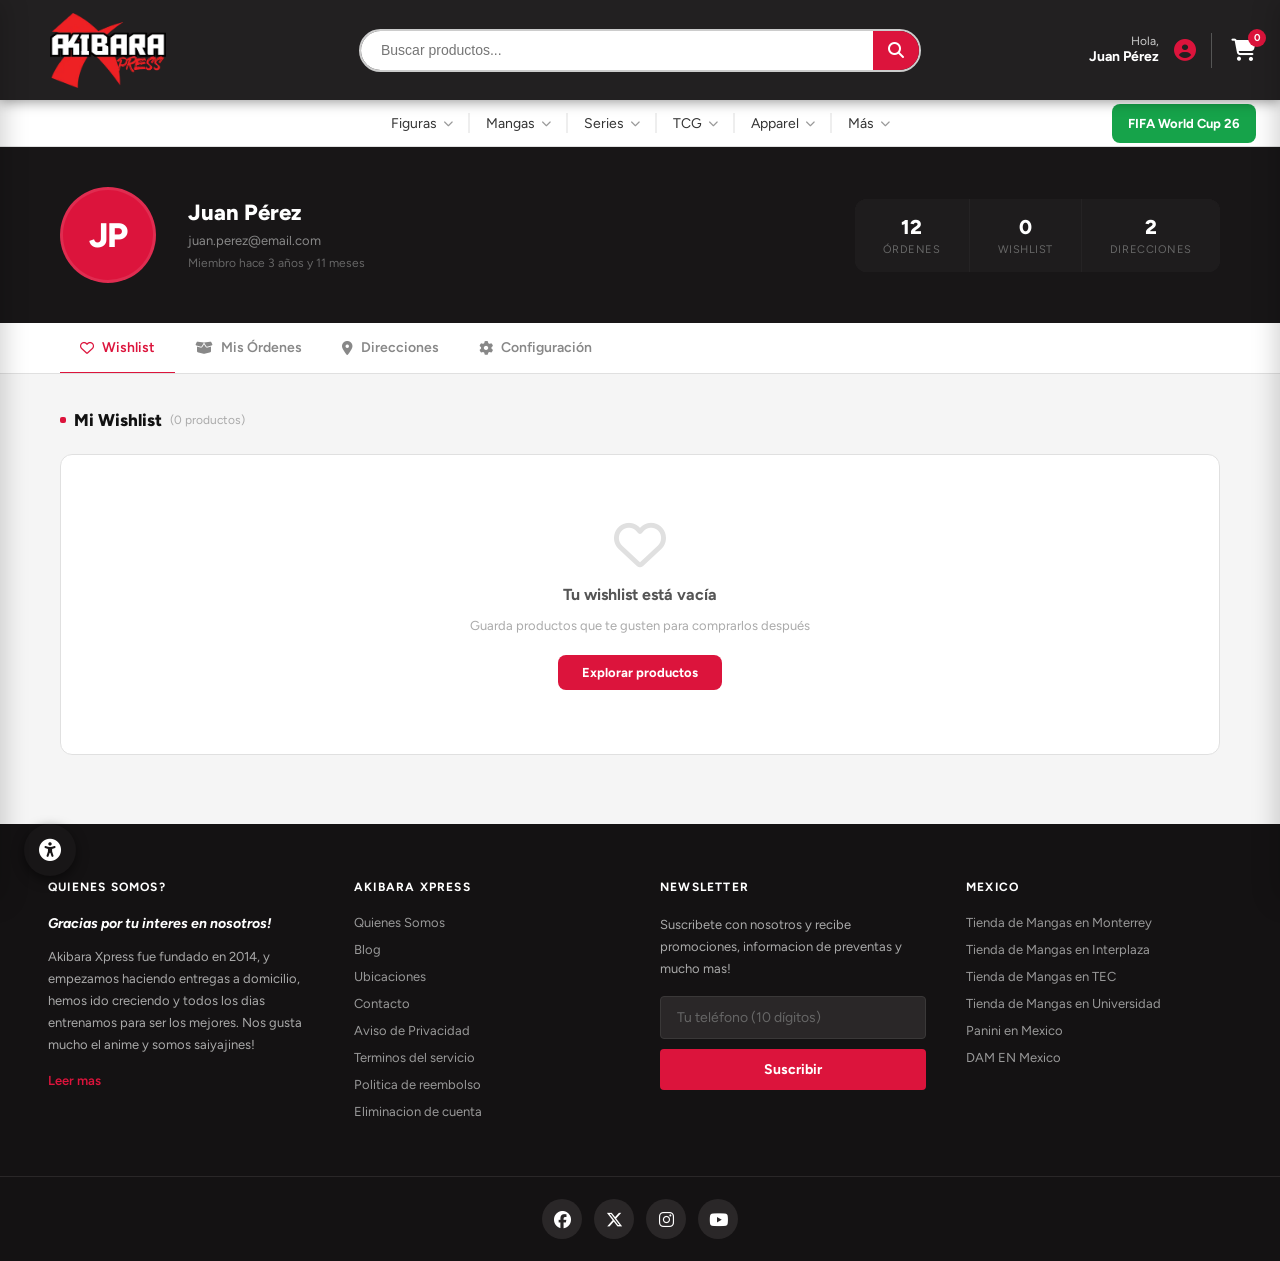
<file: usuario.html>
<!DOCTYPE html>
<html lang="es">
<head>
    <meta charset="UTF-8">
    <meta name="viewport" content="width=device-width, initial-scale=1.0">
    <title>Mi Cuenta — AkibaraXpress</title>

    <!-- ── Estilos modulares ── -->
    <link rel="stylesheet" href="css/variables.css">
    <link rel="stylesheet" href="css/paneles.css">
    <link rel="stylesheet" href="css/header.css">
    <link rel="stylesheet" href="css/subheader.css">
    <link rel="stylesheet" href="css/footer.css">
    <link rel="stylesheet" href="css/accesibilidad.css">
    <link rel="stylesheet" href="css/modo-oscuro.css">
    <link rel="stylesheet" href="css/contenido/principal.css">
    <link rel="stylesheet" href="css/contenido/usuario.css">
    <link rel="stylesheet" href="css/carrito.css">
    <link rel="stylesheet" href="css/transiciones.css">
    <link rel="stylesheet" href="css/responsivo.css">

    <!-- Iconos -->
    <link rel="stylesheet" href="https://cdnjs.cloudflare.com/ajax/libs/font-awesome/6.5.1/css/all.min.css">
</head>
<body class="pagina-usuario">

    <!-- Barra de carga -->
    <div id="barra-carga">
        <div id="barra-carga-fill"></div>
    </div>

    <!-- ========== HEADER ========== -->
    <header>
        <div class="Logo">
            <a href="index.html">
                <img src="Imagenes/logo.webp" alt="Logo AkibaraXpress">
            </a>
        </div>

        <div class="container">
            <input type="text" placeholder="Buscar productos...">
            <button aria-label="Buscar"><i class="fa-solid fa-magnifying-glass"></i></button>
        </div>

        <div class="user-section">
            <div class="user-info">
                <span class="saludo">Hola,</span>
                <span class="nombre-cliente">Juan Pérez</span>
            </div>
            <span class="perfil-btn activo" aria-label="Perfil" aria-current="page">
                <i class="fa-solid fa-circle-user"></i>
            </span>
            <div class="separador"></div>
            <div class="carrito" role="button" aria-label="Ver carrito">
                <i class="fa-solid fa-cart-shopping"></i>
                <span class="carrito-badge" id="carritoBadge">0</span>
            </div>
        </div>

        <button class="hamburguesa" id="btnHamburguesa" aria-label="Abrir menú">
            <i class="fa-solid fa-bars"></i>
        </button>
    </header>

    <!-- ========== NAVEGACIÓN ========== -->
    <nav class="subheader">
        <div class="nav-items">
            <div class="nav-centro">
                <div class="nav-item"><span>Figuras</span><i class="fa-solid fa-chevron-down"></i></div>
                <div class="separador-nav"></div>
                <div class="nav-item"><span>Mangas</span><i class="fa-solid fa-chevron-down"></i></div>
                <div class="separador-nav"></div>
                <div class="nav-item"><span>Series</span><i class="fa-solid fa-chevron-down"></i></div>
                <div class="separador-nav"></div>
                <div class="nav-item"><span>TCG</span><i class="fa-solid fa-chevron-down"></i></div>
                <div class="separador-nav"></div>
                <div class="nav-item"><span>Apparel</span><i class="fa-solid fa-chevron-down"></i></div>
                <div class="separador-nav"></div>
                <div class="nav-item mas-item" id="mas-btn">
                    <span>Más</span>
                    <i class="fa-solid fa-chevron-down"></i>
                    <div class="dropdown" id="dropdown-mas">
                        <a href="#">Juegos</a>
                        <a href="#">Preventas</a>
                        <a href="#">Promociones</a>
                        <a href="#">Subastas</a>
                        <a href="#">Mercancía</a>
                    </div>
                </div>
            </div>
            <div class="nav-item destacado">
                <span>FIFA World Cup 26</span>
            </div>
        </div>
    </nav>

    <!-- ========== HERO: PERFIL DE USUARIO ========== -->
    <section class="usuario-hero">
        <div class="usuario-hero-inner">

            <!-- Avatar -->
            <div class="usuario-avatar">JP</div>

            <!-- Datos -->
            <div class="usuario-datos">
                <h1 class="usuario-nombre">Juan Pérez</h1>
                <span class="usuario-email" id="heroEmail">juan.perez@email.com</span>
                <span class="usuario-miembro" data-desde="2023-01-01"></span>
            </div>

            <!-- Estadísticas -->
            <div class="usuario-stats">
                <div class="usuario-stat" data-tab="ordenes" role="button" aria-label="Ver mis órdenes">
                    <span class="usuario-stat-valor">12</span>
                    <span class="usuario-stat-label">Órdenes</span>
                </div>
                <div class="usuario-stat" data-tab="wishlist" role="button" aria-label="Ver wishlist">
                    <span class="usuario-stat-valor">5</span>
                    <span class="usuario-stat-label">Wishlist</span>
                </div>
                <div class="usuario-stat" data-tab="direcciones" role="button" aria-label="Ver direcciones">
                    <span class="usuario-stat-valor">2</span>
                    <span class="usuario-stat-label">Direcciones</span>
                </div>
            </div>

        </div>
    </section>

    <!-- ========== TABS ========== -->
    <div class="usuario-tabs-bar" role="tablist">
        <button class="usuario-tab activo" data-tab="wishlist" role="tab" aria-selected="true">
            <i class="fa-regular fa-heart"></i> Wishlist
        </button>
        <button class="usuario-tab" data-tab="ordenes" role="tab" aria-selected="false">
            <i class="fa-solid fa-box-open"></i> Mis Órdenes
        </button>
        <button class="usuario-tab" data-tab="direcciones" role="tab" aria-selected="false">
            <i class="fa-solid fa-location-dot"></i> Direcciones
        </button>
        <button class="usuario-tab" data-tab="configuracion" role="tab" aria-selected="false">
            <i class="fa-solid fa-gear"></i> Configuración
        </button>
    </div>

    <!-- ========== CONTENIDO ========== -->
    <div class="usuario-contenido">

        <!-- ─── TAB: WISHLIST ─── -->
        <section id="tab-wishlist" class="usuario-tab-panel activo" role="tabpanel">
            <div class="usuario-seccion-header">
                <span class="usuario-seccion-titulo">
                    Mi Wishlist <span class="usuario-seccion-count" id="wishlistCount"></span>
                </span>
            </div>

            <div class="usuario-grid" id="wishlistGrid" style="display:none;"></div>

            <!-- Estado vacío (oculto mientras hay ítems) -->
            <div class="usuario-vacio" id="wishlistVacio" style="display:none;">
                <i class="fa-regular fa-heart"></i>
                <p>Tu wishlist está vacía</p>
                <span>Guarda productos que te gusten para comprarlos después</span>
                <a href="index.html">Explorar productos</a>
            </div>
        </section>

        <!-- ─── TAB: ÓRDENES ─── -->
        <section id="tab-ordenes" class="usuario-tab-panel" role="tabpanel">
            <div class="usuario-seccion-header">
                <span class="usuario-seccion-titulo">
                    Mis Órdenes <span class="usuario-seccion-count" id="ordenesCount"></span>
                </span>
            </div>

            <div class="ordenes-lista" id="ordenesList"></div>

            <div class="ordenes-vacio" id="ordenesVacio">
                <i class="fa-solid fa-box-open"></i>
                <p>Aún no tienes pedidos</p>
                <span>Tus compras aparecerán aquí</span>
            </div>
        </section>

        <!-- ─── TAB: DIRECCIONES ─── -->
        <section id="tab-direcciones" class="usuario-tab-panel" role="tabpanel">
            <div class="usuario-seccion-header">
                <span class="usuario-seccion-titulo">Mis Direcciones</span>
            </div>

            <div class="direcciones-grid">

                <div class="direccion-card">
                    <div class="direccion-card-header">
                        <span class="direccion-tipo">
                            <i class="fa-solid fa-house"></i> Casa
                        </span>
                        <span class="direccion-badge-default">Predeterminada</span>
                    </div>
                    <p class="direccion-texto">
                        Juan Pérez<br>
                        Av. Constitución 1234, Col. Centro<br>
                        Monterrey, Nuevo León, 64000<br>
                        México
                    </p>
                    <div class="direccion-acciones">
                        <button class="direccion-btn direccion-btn-editar">
                            <i class="fa-solid fa-pen"></i> Editar
                        </button>
                        <button class="direccion-btn direccion-btn-eliminar">
                            <i class="fa-solid fa-trash"></i> Eliminar
                        </button>
                    </div>
                </div>

                <div class="direccion-card">
                    <div class="direccion-card-header">
                        <span class="direccion-tipo">
                            <i class="fa-solid fa-briefcase"></i> Trabajo
                        </span>
                    </div>
                    <p class="direccion-texto">
                        Juan Pérez<br>
                        Blvd. Díaz Ordaz 500, Piso 3<br>
                        San Pedro Garza García, N.L., 66220<br>
                        México
                    </p>
                    <div class="direccion-acciones">
                        <button class="direccion-btn direccion-btn-editar">
                            <i class="fa-solid fa-pen"></i> Editar
                        </button>
                        <button class="direccion-btn direccion-btn-eliminar">
                            <i class="fa-solid fa-trash"></i> Eliminar
                        </button>
                    </div>
                </div>

                <div class="direccion-agregar" role="button" aria-label="Agregar nueva dirección">
                    <i class="fa-solid fa-plus"></i>
                    <span>Agregar dirección</span>
                </div>

            </div>
        </section>

        <!-- ─── TAB: CONFIGURACIÓN ─── -->
        <section id="tab-configuracion" class="usuario-tab-panel" role="tabpanel">
            <div class="usuario-seccion-header">
                <span class="usuario-seccion-titulo">Configuración de Cuenta</span>
            </div>

            <div class="config-layout">

                <!-- Información personal -->
                <div class="config-bloque">
                    <h3 class="config-bloque-titulo">
                        <i class="fa-solid fa-user"></i> Información Personal
                    </h3>
                    <div class="config-campos-row">
                        <div class="config-campo">
                            <label for="cfg-nombre">Nombre</label>
                            <input type="text" id="cfg-nombre" value="Juan" placeholder="Tu nombre">
                        </div>
                        <div class="config-campo">
                            <label for="cfg-apellido">Apellido</label>
                            <input type="text" id="cfg-apellido" value="Pérez" placeholder="Tu apellido">
                        </div>
                    </div>
                    <div class="config-campo">
                        <label for="cfg-email">Correo electrónico <span class="config-campo-nota">No modificable</span></label>
                        <input type="email" id="cfg-email" value="juan.perez@email.com" readonly>
                    </div>
                    <div class="config-campo">
                        <label for="cfg-tel">Teléfono</label>
                        <input type="tel" id="cfg-tel" value="81 1234 5678" placeholder="81 XXXX XXXX" maxlength="15">
                        <span class="config-campo-error" id="telError">Número inválido. Debe contener exactamente 10 dígitos.</span>
                    </div>
                    <button class="config-guardar" id="btnGuardarInfo">
                        <i class="fa-solid fa-floppy-disk"></i> Guardar cambios
                    </button>
                </div>

                <!-- Seguridad -->
                <div class="config-bloque">
                    <h3 class="config-bloque-titulo">
                        <i class="fa-solid fa-lock"></i> Seguridad
                    </h3>
                    <div class="config-campo">
                        <label for="cfg-pass-actual">Contraseña actual</label>
                        <input type="password" id="cfg-pass-actual" placeholder="••••••••">
                    </div>
                    <div class="config-campo">
                        <label for="cfg-pass-nueva">Nueva contraseña</label>
                        <input type="password" id="cfg-pass-nueva" placeholder="Mínimo 8 caracteres">
                    </div>
                    <div class="config-campo">
                        <label for="cfg-pass-confirm">Confirmar contraseña</label>
                        <input type="password" id="cfg-pass-confirm" placeholder="Repite la nueva contraseña">
                    </div>
                    <p class="config-pass-error" id="passError"></p>
                    <button class="config-guardar" id="btnCambiarPass">
                        <i class="fa-solid fa-key"></i> Cambiar contraseña
                    </button>
                </div>

                <!-- Preferencias -->
                <div class="config-bloque">
                    <h3 class="config-bloque-titulo">
                        <i class="fa-solid fa-bell"></i> Notificaciones
                    </h3>
                    <div class="config-campo">
                        <label>Notificaciones por correo</label>
                        <select>
                            <option>Todas las notificaciones</option>
                            <option>Solo órdenes y envíos</option>
                            <option>Solo promociones</option>
                            <option>Ninguna</option>
                        </select>
                    </div>
                    <div class="config-campo">
                        <label>Newsletter</label>
                        <select>
                            <option>Suscrito — recibo novedades semanales</option>
                            <option>No suscrito</option>
                        </select>
                    </div>
                    <button class="config-guardar">
                        <i class="fa-solid fa-floppy-disk"></i> Guardar preferencias
                    </button>
                </div>

                <!-- Zona de peligro -->
                <div class="config-bloque">
                    <h3 class="config-bloque-titulo">
                        <i class="fa-solid fa-triangle-exclamation"></i> Zona de Peligro
                        <span class="config-campo-nota">No funcional, solo con fines demostrativos</span>
                    </h3>
                    <p class="config-peligro-texto">
                        Cerrar sesión en todos los dispositivos activos. Esta acción no elimina tu cuenta ni tus datos.
                    </p>
                    <button class="config-btn-peligro">
                        <i class="fa-solid fa-right-from-bracket"></i> Cerrar sesión en todos los dispositivos
                    </button>
                    <p class="config-peligro-texto" style="margin-top: 8px;">
                        Eliminar tu cuenta es permanente. Perderás tus órdenes, wishlist y puntos acumulados.
                    </p>
                    <button class="config-btn-peligro">
                        <i class="fa-solid fa-trash"></i> Eliminar mi cuenta
                    </button>
                </div>

            </div>
        </section>

    </div><!-- /usuario-contenido -->

    <!-- ========== PIE DE PÁGINA ========== -->
    <footer>
        <div class="footer-principal">
            <div class="footer-col">
                <h4 class="footer-titulo-col">Quienes Somos?</h4>
                <p class="footer-subtitulo">Gracias por tu interes en nosotros!</p>
                <p class="footer-descripcion">Akibara Xpress fue fundado en 2014, y empezamos haciendo entregas a domicilio, hemos ido creciendo y todos los dias entrenamos para ser los mejores. Nos gusta mucho el anime y somos saiyajines!</p>
                <a href="#" class="footer-leer-mas">Leer mas</a>
            </div>
            <div class="footer-col">
                <h4 class="footer-titulo-col">Akibara Xpress</h4>
                <ul>
                    <li><a href="#">Quienes Somos</a></li>
                    <li><a href="#">Blog</a></li>
                    <li><a href="#">Ubicaciones</a></li>
                    <li><a href="#">Contacto</a></li>
                    <li><a href="#">Aviso de Privacidad</a></li>
                    <li><a href="#">Terminos del servicio</a></li>
                    <li><a href="#">Politica de reembolso</a></li>
                    <li><a href="#">Eliminacion de cuenta</a></li>
                </ul>
            </div>
            <div class="footer-col">
                <h4 class="footer-titulo-col">Newsletter</h4>
                <p class="footer-descripcion">Suscribete con nosotros y recibe promociones, informacion de preventas y mucho mas!</p>
                <div class="newsletter-form">
                    <input type="tel" placeholder="Tu teléfono (10 dígitos)" aria-label="Número de teléfono" maxlength="15">
                    <button type="button">Suscribir</button>
                    <span class="newsletter-msg"></span>
                </div>
            </div>
            <div class="footer-col">
                <h4 class="footer-titulo-col">Mexico</h4>
                <ul>
                    <li><a href="#">Tienda de Mangas en Monterrey</a></li>
                    <li><a href="#">Tienda de Mangas en Interplaza</a></li>
                    <li><a href="#">Tienda de Mangas en TEC</a></li>
                    <li><a href="#">Tienda de Mangas en Universidad</a></li>
                    <li><a href="#">Panini en Mexico</a></li>
                    <li><a href="#">DAM EN Mexico</a></li>
                </ul>
            </div>
        </div>
        <div class="footer-inferior">
            <div class="footer-redes">
                <a href="#" aria-label="Facebook"><i class="fa-brands fa-facebook"></i></a>
                <a href="#" aria-label="X / Twitter"><i class="fa-brands fa-x-twitter"></i></a>
                <a href="#" aria-label="Instagram"><i class="fa-brands fa-instagram"></i></a>
                <a href="#" aria-label="YouTube"><i class="fa-brands fa-youtube"></i></a>
            </div>
        </div>
    </footer>

    <!-- Botón de accesibilidad -->
    <button id="btnAccesibilidad" aria-label="Opciones de accesibilidad" aria-expanded="false" aria-controls="menuAccesibilidad">
        <i class="fa-solid fa-universal-access"></i>
    </button>

    <!-- Menú de accesibilidad -->
    <aside id="menuAccesibilidad" class="accesibilidad-panel" role="dialog" aria-label="Menú de accesibilidad" aria-hidden="true">
        <div class="accesibilidad-header">
            <h2>Accesibilidad</h2>
            <button id="btnCerrarMenu" aria-label="Cerrar menú de accesibilidad">
                <i class="fa-solid fa-xmark"></i>
            </button>
        </div>
        <div class="accesibilidad-opciones">
            <button class="accesibilidad-opcion" id="btnModoOscuro">
                <i class="fa-solid fa-moon"></i>
                <span>Modo oscuro</span>
            </button>
            <button class="accesibilidad-opcion" id="btnCursorGrande">
                <i class="fa-solid fa-arrow-pointer"></i>
                <span>Cursor grande</span>
            </button>
            <button class="accesibilidad-opcion" id="btnTextoGrande">
                <i class="fa-solid fa-text-height"></i>
                <span>Texto grande</span>
            </button>
            <button class="accesibilidad-opcion" id="btnSinAnimaciones">
                <i class="fa-solid fa-circle-pause"></i>
                <span>Reducir movimiento</span>
            </button>
            <button class="accesibilidad-opcion" id="btnAltoContraste">
                <i class="fa-solid fa-circle-half-stroke"></i>
                <span>Alto contraste</span>
            </button>
        </div>
    </aside>

    <!-- Overlay para cerrar el menú -->
    <div id="accesibilidadOverlay" class="accesibilidad-overlay"></div>

    <!-- ========== PANEL: CARRITO DE COMPRAS ========== -->
    <div id="carritoOverlay" class="carrito-overlay"></div>

    <aside id="panelCarrito" class="carrito-panel" role="dialog" aria-label="Carrito de compras" aria-hidden="true">
        <div class="carrito-panel-header">
            <h2><i class="fa-solid fa-cart-shopping"></i> Carrito</h2>
            <button id="btnCerrarCarrito" aria-label="Cerrar carrito">
                <i class="fa-solid fa-xmark"></i>
            </button>
        </div>

        <div class="carrito-vacio" id="carritoVacio">
            <i class="fa-solid fa-cart-shopping"></i>
            <p>Tu carrito está vacío</p>
            <span>Agrega productos para comenzar</span>
        </div>

        <div class="carrito-lista" id="carritoLista"></div>

        <div class="carrito-footer" id="carritoFooter">
            <div class="carrito-total-row">
                <span>Total</span>
                <span class="carrito-total-precio" id="carritoTotal">$0.00</span>
            </div>
            <button class="carrito-btn-pago">
                <i class="fa-solid fa-lock"></i> Proceder al Pago
            </button>
            <button class="carrito-btn-vaciar" id="btnVaciarCarrito">
                Vaciar carrito
            </button>
        </div>
    </aside>

    <!-- ── Scripts modulares ── -->
    <script src="js/transiciones.js"></script>
    <script src="js/utils.js"></script>
    <script src="js/header.js"></script>
    <script src="js/modo-oscuro.js"></script>
    <script src="js/accesibilidad.js"></script>
    <script src="js/carrito.js"></script>
    <script src="js/catalogo.js"></script>
    <script src="js/wishlist.js"></script>
    <script src="js/usuario.js"></script>

</body>
</html>
</file>
<file: css/variables.css>
/* ============================================================
   variables.css — Tokens de diseño, Reset y Base
   ============================================================ */

@import url('https://fonts.googleapis.com/css2?family=Figtree:ital,wght@0,300..900;1,300..900&display=swap');

/* ── 0. TOKENS ── */
:root {
    /* Colores */
    --color-primario:       #dc143c;
    --color-primario-dark:  #a50000;
    --color-primario-light: #ffeaea;
    --color-fondo-header:   #1a1819;
    --color-fondo-footer:   #141213;
    --color-texto-claro:    #ffffff;
    --color-texto-gris:     #aaaaaa;
    --color-borde:          #e0e0e0;
    --color-fondo-alt:      #f5f5f5;

    /* Tipografía */
    --fuente-principal: 'Figtree', 'Franklin Gothic Medium', Arial, sans-serif;
    --fuente-jp:        'Noto Sans JP', sans-serif;

    /* Espaciado */
    --padding-seccion: 30px 60px;
    --gap-carrusel:    20px;

    /* Tamaños */
    --alto-header:      64px;
    --alto-header-desk: 100px;
    --radio-btn:        8px;
    --radio-card:       12px;

    /* Transiciones */
    --trans-rapida: 0.2s ease;
    --trans-normal: 0.35s ease;
    --trans-lenta:  0.5s ease;
}

/* ── 1. RESET ── */
*, *::before, *::after {
    box-sizing: border-box;
    margin: 0;
    padding: 0;
}

html { scroll-behavior: smooth; }

body {
    font-family: var(--fuente-principal);
    color: #222;
    background-color: #fff;
    min-height: 100vh;
}

img    { display: block; max-width: 100%; }
a      { color: inherit; text-decoration: none; }
button { font-family: inherit; cursor: pointer; }
ul     { list-style: none; }
h2, h3, h4 { font-weight: 700; }
</file>
<file: css/paneles.css>
/* ============================================================
   paneles.css — Base compartida: carrito y menú de accesibilidad
   Usa selectores agrupados para mantener coherencia visual sin
   duplicar código entre los dos paneles laterales.
   ============================================================ */

/* ── Overlay ── */
.accesibilidad-overlay,
.carrito-overlay {
    display: none;
    position: fixed;
    inset: 0;
    background-color: rgba(0, 0, 0, 0.45);
    z-index: 399;
}

.accesibilidad-overlay.visible,
.carrito-overlay.visible { display: block; }

/* ── Base del panel ── */
.accesibilidad-panel,
.carrito-panel {
    position: fixed;
    top: 0;
    height: 100%;
    background-color: #fff;
    z-index: 400;
    display: flex;
    flex-direction: column;
    transition: transform 0.3s ease;
}

/* ── Dirección y sombra (específica a cada panel) ── */
.accesibilidad-panel {
    left: 0;
    transform: translateX(-100%);
    box-shadow: 4px 0 24px rgba(0, 0, 0, 0.18);
}

.carrito-panel {
    right: 0;
    transform: translateX(100%);
    box-shadow: -4px 0 24px rgba(0, 0, 0, 0.18);
}

/* ── Estado abierto ── */
.accesibilidad-panel.abierto,
.carrito-panel.abierto { transform: translateX(0); }

/* ── Encabezado ── */
.accesibilidad-header,
.carrito-panel-header {
    display: flex;
    align-items: center;
    justify-content: space-between;
    padding: 20px 20px 16px;
    border-bottom: 1px solid rgba(255, 255, 255, 0.1);
    background-color: rgb(24, 22, 23);
    color: white;
    flex-shrink: 0;
}

.accesibilidad-header h2,
.carrito-panel-header h2 {
    font-size: 17px;
    font-weight: 600;
    margin: 0;
    letter-spacing: 0.3px;
    display: flex;
    align-items: center;
    gap: 10px;
}

/* ── Botón cerrar ── */
#btnCerrarMenu,
#btnCerrarCarrito {
    background: none;
    border: none;
    color: white;
    font-size: 18px;
    cursor: pointer;
    padding: 6px 8px;
    border-radius: 6px;
    line-height: 1;
    transition: background-color 0.2s;
}

#btnCerrarMenu:hover,
#btnCerrarCarrito:hover { background-color: rgba(255, 255, 255, 0.15); }

/* ── Modo oscuro ── */
body.modo-oscuro .accesibilidad-panel,
body.modo-oscuro .carrito-panel { background-color: rgb(30, 28, 29); }

body.modo-oscuro .accesibilidad-header,
body.modo-oscuro .carrito-panel-header {
    background-color: rgb(18, 16, 17);
    border-bottom-color: #3a3838;
}
</file>
<file: css/header.css>
/* ============================================================
   header.css — Estilos del encabezado principal
   ============================================================ */

header {
    display: flex;
    height: var(--alto-header-desk);
    background-color: rgb(34, 32, 33);
    justify-content: center;
    align-items: center;
    position: sticky;
    top: 0;
    z-index: 100;
    box-shadow: 0 2px 12px rgba(0, 0, 0, 0.4);
    transition: height var(--trans-normal), box-shadow var(--trans-normal);
}

/* ── Logo ── */
.Logo {
    position: absolute;
    left: 50px;
    display: flex;
    align-items: center;
    cursor: pointer;
}

.Logo img {
    height: 75px;
    transition: height var(--trans-normal);
}

/* ── Buscador ── */
.container {
    display: flex;
    align-items: stretch;
    border-radius: 40px;
    overflow: hidden;
    border: 2px solid #ccc;
}

.container input {
    width: 40vw;
    max-width: 800px;
    padding: 10px 20px;
    border: none;
    outline: none;
    font-size: 14px;
    transition: padding var(--trans-normal);
}

.container button {
    background-color: var(--color-primario);
    padding: 10px 15px;
    border: none;
    color: white;
    font-size: 16px;
}

/* ── Sección usuario ── */
.user-section {
    position: absolute;
    right: 20px;
    display: flex;
    align-items: center;
    gap: 15px;
}

.user-info {
    display: flex;
    flex-direction: column;
    align-items: flex-end;
    line-height: 1.2;
}

.saludo         { font-size: 12px; color: #ccc; }

.nombre-cliente {
    font-size: 14px;
    font-weight: bold;
    color: white;
}

/* ── Botón de perfil (icono) ── */
.perfil-btn {
    display: flex;
    align-items: center;
    justify-content: center;
    color: white;
    font-size: 22px;
    text-decoration: none;
    transition: color var(--trans-rapida);
    cursor: pointer;
    flex-shrink: 0;
}

.perfil-btn:hover  { color: var(--color-primario); }
.perfil-btn.activo { color: var(--color-primario); }

/* ── Separador vertical ── */
.separador {
    width: 1px;
    height: 35px;
    background-color: #555;
}

/* ── Carrito ── */
.carrito {
    background: none;
    border: none;
    color: white;
    font-size: 22px;
    position: relative;
    padding: 4px;
    transition: color var(--trans-rapida);
}

.carrito:hover { color: var(--color-primario); }

.carrito-badge {
    position: absolute;
    top: -4px;
    right: -6px;
    background-color: var(--color-primario);
    color: white;
    font-size: 10px;
    font-weight: 700;
    width: 18px;
    height: 18px;
    border-radius: 50%;
    display: flex;
    align-items: center;
    justify-content: center;
    transition: transform var(--trans-rapida);
    pointer-events: none;
}

/* ── Animación del ícono al agregar al carrito ── */
@keyframes cartBounce {
    0%   { transform: scale(1)    rotate(0deg); }
    25%  { transform: scale(1.45) rotate(-15deg); }
    50%  { transform: scale(1.25) rotate(12deg); }
    75%  { transform: scale(1.12) rotate(-6deg); }
    100% { transform: scale(1)    rotate(0deg); }
}

@keyframes badgePop {
    0%   { transform: scale(1);   }
    50%  { transform: scale(1.65); }
    100% { transform: scale(1);   }
}

.carrito i.animando { animation: cartBounce 0.5s ease forwards; }
.carrito-badge.pop  { animation: badgePop 0.3s ease forwards; }

/* ── Botón hamburguesa ── */
.hamburguesa {
    display: none;
    background: none;
    border: none;
    color: white;
    font-size: 22px;
    padding: 6px;
    transition: color var(--trans-rapida);
}

.hamburguesa:hover { color: var(--color-primario); }

/* ── Estado comprimido al hacer scroll ── */
header.scrolled {
    height: var(--alto-header);
    box-shadow: 0 4px 20px rgba(0, 0, 0, 0.6);
}

header.scrolled .Logo img { height: 45px; }

header.scrolled ~ .subheader {
    top: var(--alto-header);
    transition: top var(--trans-normal);
}
</file>
<file: css/subheader.css>
/* ============================================================
   subheader.css — Barra de navegación secundaria
   ============================================================ */

.subheader {
    background-color: #fff;
    border-bottom: 1px solid var(--color-borde);
    position: sticky;
    top: var(--alto-header-desk);
    z-index: 99;
    transition: top var(--trans-normal);
}

.nav-items {
    display: flex;
    align-items: center;
    justify-content: space-between;
    padding: 0 20px;
    min-height: 46px;
}

.nav-centro {
    display: flex;
    align-items: center;
    position: absolute;
    left: 50%;
    transform: translateX(-50%);
}

.nav-item {
    display: flex;
    align-items: center;
    gap: 6px;
    padding: 12px 16px;
    cursor: pointer;
    font-size: 14px;
    color: #333;
    position: relative;
    white-space: nowrap;
    transition: background-color var(--trans-rapida), color var(--trans-rapida);
    user-select: none;
}

.nav-item:hover,
.nav-item:focus-visible {
    background-color: var(--color-fondo-alt);
    outline: none;
}

.nav-item i {
    font-size: 10px;
    color: #999;
    pointer-events: none;
}

/* ── Separador entre items ── */
.separador-nav {
    width: 1px;
    height: 20px;
    background-color: #ddd;
    flex-shrink: 0;
}

/* ── Botón destacado (FIFA) ── */
.nav-item.destacado {
    background-color: #16a34a;
    color: white;
    border-radius: var(--radio-btn);
    font-weight: 700;
    font-size: 13px;
    margin-left: auto;
    margin-right: 4px;
}

.nav-item.destacado:hover,
.nav-item.destacado:focus-visible {
    background-color: #15803d;
}

/* ── Dropdown "Más" ── */
.dropdown {
    display: none;
    position: absolute;
    top: calc(100% + 4px);
    left: 0;
    background-color: white;
    border: 1px solid var(--color-borde);
    border-radius: var(--radio-btn);
    min-width: 170px;
    box-shadow: 0 8px 24px rgba(0, 0, 0, 0.12);
    z-index: 300;
    overflow: hidden;
}

.dropdown a {
    display: block;
    padding: 10px 18px;
    font-size: 14px;
    color: #333;
    transition: background-color var(--trans-rapida), color var(--trans-rapida);
}

.dropdown a:hover {
    background-color: var(--color-fondo-alt);
    color: var(--color-primario);
}

.mas-item:hover .dropdown,
.mas-item.active .dropdown {
    display: block;
}
</file>
<file: css/footer.css>
/* ============================================================
   footer.css — Pie de página
   ============================================================ */

footer {
    background-color: var(--color-fondo-footer);
    color: var(--color-texto-gris);
    font-size: 14px;
}

/* ── Grid principal (4 columnas) ── */
.footer-principal {
    display: grid;
    grid-template-columns: repeat(4, 1fr);
    gap: 40px;
    padding: 56px 48px;
}

.footer-titulo-col {
    color: white;
    font-size: 12px;
    font-weight: 700;
    text-transform: uppercase;
    letter-spacing: 0.1em;
    margin-bottom: 20px;
}

.footer-subtitulo {
    color: white;
    font-weight: bold;
    font-style: italic;
    margin-bottom: 12px;
    line-height: 1.4;
}

.footer-descripcion {
    color: #aaa;
    line-height: 1.7;
    margin-bottom: 16px;
    font-size: 13px;
}

.footer-leer-mas {
    color: var(--color-primario);
    font-size: 13px;
    font-weight: 600;
    transition: color var(--trans-rapida);
}

.footer-leer-mas:hover { color: #ff3355; }

/* ── Listas de enlaces ── */
.footer-col ul {
    display: flex;
    flex-direction: column;
    gap: 10px;
}

.footer-col ul a {
    color: #999;
    font-size: 13px;
    transition: color var(--trans-rapida);
}

.footer-col ul a:hover { color: white; }

/* ── Newsletter ── */
.newsletter-form {
    display: flex;
    flex-direction: column;
    gap: 10px;
}

.newsletter-form input {
    width: 100%;
    padding: 12px 16px;
    background-color: #2a2728;
    border: 1px solid #3a3838;
    border-radius: 4px;
    outline: none;
    color: white;
    font-family: inherit;
    font-size: 14px;
    transition: border-color var(--trans-rapida);
}

.newsletter-form input::placeholder { color: #666; }
.newsletter-form input:focus         { border-color: var(--color-primario); }

.newsletter-form button {
    padding: 12px 16px;
    background-color: var(--color-primario);
    color: white;
    border: none;
    border-radius: 4px;
    font-size: 14px;
    font-weight: 700;
    transition: background-color var(--trans-rapida);
}

.newsletter-form button:hover { background-color: var(--color-primario-dark); }

/* ── Barra inferior con redes ── */
.footer-inferior {
    border-top: 1px solid #2a2728;
    padding: 22px 48px;
    display: flex;
    justify-content: center;
    align-items: center;
    flex-wrap: wrap;
    gap: 16px;
}

.footer-copy { font-size: 12px; color: #555; }

.footer-redes { display: flex; gap: 12px; }

.footer-redes a {
    display: flex;
    align-items: center;
    justify-content: center;
    width: 40px;
    height: 40px;
    border-radius: 50%;
    background-color: #2a2728;
    color: white;
    font-size: 17px;
    transition: background-color var(--trans-rapida), transform var(--trans-rapida);
}

.footer-redes a:hover {
    background-color: var(--color-primario);
    transform: translateY(-2px);
}
</file>
<file: css/accesibilidad.css>
/* ============================================================
   accesibilidad.css — Barra de carga y utilidades de accesibilidad
   ============================================================ */

/* ── Barra de progreso de carga ── */
#barra-carga {
    position: fixed;
    top: 0;
    left: 0;
    width: 100%;
    height: 3px;
    background-color: transparent;
    z-index: 9999;
}

#barra-carga-fill {
    height: 100%;
    width: 0%;
    background-color: var(--color-primario);
    transition: width 0.4s ease;
}

/* Oculta el contenido mientras la página carga */
body.cargando              { overflow: hidden; }
body.cargando > *:not(#barra-carga) { opacity: 0; }
body:not(.cargando) > *   { opacity: 1; transition: opacity 0.4s ease; }

/* ── Skip link (accesibilidad de teclado) ── */
.skip-link {
    position: absolute;
    top: -100%;
    left: 8px;
    background-color: var(--color-primario);
    color: white;
    padding: 8px 16px;
    border-radius: 0 0 var(--radio-btn) var(--radio-btn);
    font-size: 14px;
    font-weight: 600;
    z-index: 10000;
    transition: top var(--trans-rapida);
}

.skip-link:focus { top: 0; }

/* ── Outline global para navegación por teclado ── */
:focus-visible {
    outline: 2px solid var(--color-primario);
    outline-offset: 2px;
}

/* ============================================================
   MENÚ DE ACCESIBILIDAD
   ============================================================ */

/* ── Botón flotante ── */
#btnAccesibilidad {
    position: fixed;
    bottom: 24px;
    left: 24px;
    width: 52px;
    height: 52px;
    border-radius: 50%;
    border: none;
    background-color: rgb(24, 22, 23);
    color: white;
    font-size: 22px;
    cursor: pointer;
    z-index: 300;
    display: flex;
    align-items: center;
    justify-content: center;
    box-shadow: 0 4px 12px rgba(0, 0, 0, 0.5);
    transition: background-color var(--trans-rapida), transform var(--trans-rapida);
}

#btnAccesibilidad:hover {
    background-color: var(--color-primario);
    transform: scale(1.1);
}

/* ── Panel: ancho y scroll propios del menú de accesibilidad ── */
.accesibilidad-panel {
    width: clamp(260px, 25vw, 360px);
    overflow-y: auto;
}

/* ── Lista de opciones ── */
.accesibilidad-opciones {
    display: flex;
    flex-direction: column;
    gap: 10px;
    padding: 20px 16px;
}

.accesibilidad-opcion {
    display: flex;
    align-items: center;
    gap: 14px;
    padding: 14px 16px;
    border: 2px solid #e0e0e0;
    border-radius: 10px;
    background: none;
    cursor: pointer;
    font-size: 15px;
    font-weight: 500;
    color: #333;
    text-align: left;
    width: 100%;
    transition: border-color 0.2s, background-color 0.2s, color 0.2s;
}

.accesibilidad-opcion i {
    font-size: 20px;
    width: 24px;
    text-align: center;
    color: #666;
    flex-shrink: 0;
    transition: color 0.2s;
}

.accesibilidad-opcion:hover {
    border-color: var(--color-primario);
    background-color: rgba(220, 20, 60, 0.05);
    color: var(--color-primario);
}

.accesibilidad-opcion:hover i {
    color: var(--color-primario);
}

.accesibilidad-opcion.activo {
    border-color: var(--color-primario);
    background-color: rgba(220, 20, 60, 0.08);
    color: var(--color-primario);
}

.accesibilidad-opcion.activo i {
    color: var(--color-primario);
}

/* ── Cursor grande ── */
body.cursor-grande,
body.cursor-grande * {
    cursor: url("data:image/svg+xml,%3Csvg xmlns='http://www.w3.org/2000/svg' width='36' height='36' viewBox='0 0 36 36'%3E%3Cpath d='M9 3L9 29L15 23L19 32L23 30L19 21L26 21Z' fill='%23000' stroke='%23fff' stroke-width='2'/%3E%3C/svg%3E") 0 0, auto !important;
}

/* ============================================================
   TEXTO GRANDE
   ============================================================ */
body.texto-grande .producto-nombre          { font-size: 15px; }
body.texto-grande .producto-precio          { font-size: 22px; }
body.texto-grande .producto-categoria,
body.texto-grande .producto-vendedor        { font-size: 14px; }
body.texto-grande .btn-ver,
body.texto-grande .btn-comprar              { font-size: 14px; }
body.texto-grande .nav-item > span          { font-size: 15px; }
body.texto-grande .carrito-item-nombre      { font-size: 15px; }
body.texto-grande .carrito-item-precio      { font-size: 17px; }
body.texto-grande .carrito-total-precio     { font-size: 25px; }
body.texto-grande .carrito-btn-pago,
body.texto-grande .carrito-btn-vaciar       { font-size: 15px; }
body.texto-grande .pd-nombre                { font-size: 26px; }
body.texto-grande .pd-precio                { font-size: 22px; }
body.texto-grande .pd-descripcion-texto     { font-size: 15px; }
body.texto-grande .res-titulo               { font-size: 21px; }
body.texto-grande .res-count                { font-size: 15px; }
body.texto-grande .res-checkbox             { font-size: 15px; }
body.texto-grande .res-orden                { font-size: 15px; }
body.texto-grande .accesibilidad-opcion     { font-size: 17px; }

/* ============================================================
   REDUCIR MOVIMIENTO
   Complementa la lógica en utils.js (carrusel) y transiciones.js
   ============================================================ */
body.sin-animaciones *,
body.sin-animaciones *::before,
body.sin-animaciones *::after {
    animation-duration:        0.01ms !important;
    animation-iteration-count: 1      !important;
    transition-duration:       0.01ms !important;
    transition-delay:          0ms    !important;
    scroll-behavior:           auto   !important;
}

/* ============================================================
   ALTO CONTRASTE
   ============================================================ */
body.alto-contraste {
    --color-borde: #666;
}

/* Texto principal — fuerza negro puro */
body.alto-contraste .producto-nombre,
body.alto-contraste .pd-nombre,
body.alto-contraste .pd-nombre-seccion,
body.alto-contraste .carrito-item-nombre,
body.alto-contraste .res-titulo             { color: #000; }

/* Texto secundario — de gris claro a gris oscuro */
body.alto-contraste .producto-categoria,
body.alto-contraste .producto-vendedor,
body.alto-contraste .carrito-item-categoria,
body.alto-contraste .res-count,
body.alto-contraste .res-breadcrumb li,
body.alto-contraste .pd-fila-label         { color: #333; }

/* Bordes más marcados */
body.alto-contraste .producto-card         { border-color: #666; }
body.alto-contraste .carrito-item          { border-color: #666; }
body.alto-contraste .res-filtros           { border-color: #555; }
body.alto-contraste .res-filtro-grupo      { border-top-color: #777; }
body.alto-contraste .pd-panel             { border-color: #555; }

/* Botones más definidos */
body.alto-contraste .btn-ver              { border-width: 2px; font-weight: 700; }
body.alto-contraste .accesibilidad-opcion { border-color: #666; color: #111; }

/* Focus ring más visible */
body.alto-contraste :focus-visible {
    outline-width:  3px;
    outline-color:  #000;
    outline-offset: 3px;
}

/* ── Modo oscuro + alto contraste ── */
body.modo-oscuro.alto-contraste .producto-nombre,
body.modo-oscuro.alto-contraste .pd-nombre,
body.modo-oscuro.alto-contraste .carrito-item-nombre,
body.modo-oscuro.alto-contraste .res-titulo         { color: #fff; }

body.modo-oscuro.alto-contraste .producto-categoria,
body.modo-oscuro.alto-contraste .producto-vendedor,
body.modo-oscuro.alto-contraste .carrito-item-categoria,
body.modo-oscuro.alto-contraste .res-count          { color: #ccc; }

body.modo-oscuro.alto-contraste .producto-card,
body.modo-oscuro.alto-contraste .carrito-item        { border-color: #888; }

body.modo-oscuro.alto-contraste :focus-visible       { outline-color: #fff; }

body.modo-oscuro.alto-contraste .accesibilidad-opcion { border-color: #777; }


body.modo-oscuro .accesibilidad-opcion {
    border-color: #3a3838;
    color: #d0d0d0;
}

body.modo-oscuro .accesibilidad-opcion i {
    color: #999;
}

body.modo-oscuro .accesibilidad-opcion:hover,
body.modo-oscuro .accesibilidad-opcion.activo {
    border-color: var(--color-primario);
    background-color: rgba(220, 20, 60, 0.12);
    color: var(--color-primario);
}

body.modo-oscuro .accesibilidad-opcion:hover i,
body.modo-oscuro .accesibilidad-opcion.activo i {
    color: var(--color-primario);
}

/* ── Responsive ── */
@media (max-width: 600px) {
    .accesibilidad-panel {
        width: 85vw;
        max-width: 340px;
    }
}
</file>
<file: css/modo-oscuro.css>
/* ============================================================
   modo-oscuro.css — Botón de toggle y overrides para modo oscuro
   ============================================================ */

/* ============================================================
   OVERRIDES — se activan cuando <body> tiene .modo-oscuro
   ============================================================ */

/* ── Base ── */
body.modo-oscuro {
    background-color: rgb(30, 28, 29);
    color: #e0e0e0;
}

/* ── Secciones principales — mismo fondo para coherencia ── */
body.modo-oscuro .carrusel-section,
body.modo-oscuro .productos-section,
body.modo-oscuro .lo-mas-nuevo-section {
    background-color: rgb(24, 22, 23);
}

/* ── Encabezados de sección ── */
body.modo-oscuro .carrusel-titulo,
body.modo-oscuro .productos-titulo {
    color: #f0f0f0;
}

body.modo-oscuro .carrusel-header::before,
body.modo-oscuro .carrusel-header::after,
body.modo-oscuro .productos-header::before,
body.modo-oscuro .productos-header::after {
    background-color: #3a3838;
}

/* ── Carrusel de figuras ── */
body.modo-oscuro .carrusel-item span       { color: #ccc; }
body.modo-oscuro .carrusel-item:hover span { color: var(--color-primario); }

body.modo-oscuro .carrusel-circulo {
    background-color: rgb(40, 38, 39);
    border-color: transparent;
    color: #555;
}

body.modo-oscuro .carrusel-item:hover .carrusel-circulo {
    border-color: var(--color-primario);
    background-color: rgb(46, 44, 45);
    color: #666;
}

/* ── Tarjetas de producto ── */
body.modo-oscuro .producto-card {
    background-color: rgb(36, 34, 35);
    border-color: #3a3838;
}

body.modo-oscuro .producto-card:hover {
    border-color: #555;
    box-shadow: 0 12px 32px rgba(0, 0, 0, 0.4);
}

body.modo-oscuro .producto-imagen {
    background-color: rgb(40, 38, 39);
    color: #555;
}

body.modo-oscuro .producto-card:hover .producto-imagen {
    background-color: rgb(46, 44, 45);
}

body.modo-oscuro .btn-wishlist {
    background-color: rgb(40, 38, 39);
    color: #555;
}

body.modo-oscuro .btn-wishlist:hover,
body.modo-oscuro .btn-wishlist.activo {
    color: var(--color-primario);
}

body.modo-oscuro .producto-nombre           { color: #e8e8e8; }
body.modo-oscuro .producto-card:hover .producto-nombre { color: var(--color-primario); }
body.modo-oscuro .producto-categoria        { color: #777; }
body.modo-oscuro .producto-vendedor         { color: #777; }
body.modo-oscuro .producto-vendedor:hover   { color: var(--color-primario); }

/* ── Subheader / Nav ── */
body.modo-oscuro .subheader {
    background-color: rgb(24, 22, 23);
    border-bottom-color: rgba(255, 255, 255, 0.08);
}

body.modo-oscuro .nav-item                  { color: #bbb; }
body.modo-oscuro .nav-item:hover,
body.modo-oscuro .nav-item:focus-visible    { background-color: rgba(255, 255, 255, 0.06); color: #eee; }
body.modo-oscuro .nav-item.destacado:hover  { background-color: #15803d; color: white; }

body.modo-oscuro .nav-item i                { color: rgba(255, 255, 255, 0.3); }
body.modo-oscuro .separador-nav             { background-color: rgba(255, 255, 255, 0.1); }

body.modo-oscuro .dropdown {
    background-color: rgb(28, 26, 27);
    border-color: #3a3838;
    box-shadow: 0 8px 24px rgba(0, 0, 0, 0.5);
}
body.modo-oscuro .dropdown a                { color: #bbb; }
body.modo-oscuro .dropdown a:hover          { background-color: rgba(255, 255, 255, 0.05); color: var(--color-primario); }

/* ── Página de Producto — breadcrumb ── */
body.modo-oscuro .pd-breadcrumb a       { color: #888; }
body.modo-oscuro .pd-breadcrumb li      { color: #666; }
body.modo-oscuro .pd-breadcrumb li.active { color: #ddd; }

/* ── Página de Producto — módulos ── */
body.modo-oscuro .pd-modulo,
body.modo-oscuro .pd-panel {
    background-color: rgb(36, 34, 35);
    border-color: #3a3838;
}

body.modo-oscuro .pd-imagen-principal {
    background-color: #1e1c1d;
    border-color: #3a3838;
}

body.modo-oscuro .pd-thumb {
    background-color: rgb(40, 38, 39);
    border-color: transparent;
    color: #555;
}

body.modo-oscuro .pd-thumb.active { border-color: var(--color-primario); }

body.modo-oscuro .pd-thumb-nav-btn {
    background-color: rgb(40, 38, 39);
    border-color: #3a3838;
    color: #666;
}

body.modo-oscuro .pd-nombre,
body.modo-oscuro .pd-nombre-seccion { color: #f0f0f0; }

body.modo-oscuro .pd-descripcion-texto { color: #aaa; }

body.modo-oscuro .pd-panel-divider { background-color: #3a3838; }

body.modo-oscuro .pd-fila-label    { color: #777; }
body.modo-oscuro .pd-fila-valor    { color: #e0e0e0; }

body.modo-oscuro .pd-estrellas     { color: #c8861a; }
body.modo-oscuro .pd-rating-total  { color: #777; }

body.modo-oscuro .pd-cantidad-ctrl { border-color: #3a3838; }
body.modo-oscuro .pd-cantidad-btn  { background-color: rgb(40, 38, 39); color: #ccc; }
body.modo-oscuro .pd-cantidad-valor { color: #e0e0e0; }

body.modo-oscuro .pd-tiendas-btn {
    background-color: rgb(36, 34, 35);
    border-color: #3a3838;
    color: #ccc;
}
body.modo-oscuro .pd-tiendas-btn:hover { border-color: #666; }

body.modo-oscuro .pd-btn-comprar {
    background-color: var(--color-primario);
    color: white;
}
body.modo-oscuro .pd-btn-comprar:hover { background-color: var(--color-primario-dark); }

body.modo-oscuro .pd-btn-carrito {
    background-color: transparent;
    border-color: var(--color-primario);
    color: var(--color-primario);
}
body.modo-oscuro .pd-btn-carrito:hover {
    background-color: var(--color-primario);
    color: white;
}

body.modo-oscuro .pd-btn-wish,
body.modo-oscuro .pd-btn-share {
    background-color: rgb(40, 38, 39);
    border-color: #3a3838;
    color: #888;
}

body.modo-oscuro .pd-btn-wish:hover,
body.modo-oscuro .pd-btn-share:hover {
    border-color: var(--color-primario);
    color: var(--color-primario);
}

body.modo-oscuro .pd-vendedor-row  { color: #777; border-top-color: #3a3838; }

body.modo-oscuro .pd-zoom-hint     { color: #666; }

/* ── Página de Producto — módulo pagos ── */
body.modo-oscuro .pd-pago-header   { background-color: #111; }

body.modo-oscuro .pd-pago-pill {
    background-color: rgb(40, 38, 39);
    border-color: #3a3838;
    color: #ccc;
}
body.modo-oscuro .pd-pago-pill:hover { background-color: rgb(46, 44, 45); }
body.modo-oscuro .pd-pago-pill i    { color: #888; }

body.modo-oscuro .pd-modulo-divisor { background-color: #3a3838; }
body.modo-oscuro .pd-seguridad-texto { color: #666; }

body.modo-oscuro .pd-envio-input {
    background-color: rgb(40, 38, 39);
    border-color: #3a3838;
    color: #ccc;
}
body.modo-oscuro .pd-envio-input::placeholder { color: #555; }
body.modo-oscuro .pd-envio-input:focus { background-color: rgb(44, 42, 43); }

body.modo-oscuro .pd-envio-btn {
    background-color: var(--color-primario);
    color: white;
}
body.modo-oscuro .pd-envio-btn:hover { background-color: var(--color-primario-dark); }

/* ── Página de Producto — fondo y estados faltantes ── */
body.modo-oscuro.pagina-producto {
    background-color: rgb(24, 22, 23);
}

body.modo-oscuro .pd-btn-wish.activo {
    background-color: rgba(220, 20, 60, 0.18);
    border-color: var(--color-primario);
    color: var(--color-primario);
}

body.modo-oscuro .pd-badge-nuevo {
    background-color: var(--color-primario);
}

/* ── Toast ── */
body.modo-oscuro .pd-toast { background-color: rgb(40, 38, 39); }

/* ── Panel Carrito ── */
body.modo-oscuro .carrito-item {
    background-color: rgb(36, 34, 35);
    border-color: #3a3838;
}

body.modo-oscuro .carrito-item:hover {
    border-color: #555;
    box-shadow: 0 4px 12px rgba(0, 0, 0, 0.3);
}

body.modo-oscuro .carrito-item-imagen {
    background-color: rgb(40, 38, 39);
    color: #555;
}

body.modo-oscuro .carrito-item-nombre { color: #e8e8e8; }
body.modo-oscuro .carrito-item-categoria { color: #666; }

body.modo-oscuro .carrito-cantidad-btn {
    border-color: #3a3838;
    color: #aaa;
}

body.modo-oscuro .carrito-cantidad-btn:hover {
    border-color: var(--color-primario);
    background-color: var(--color-primario);
    color: white;
}

body.modo-oscuro .carrito-cantidad-valor { color: #e0e0e0; }

body.modo-oscuro .carrito-item-eliminar { color: #555; }

body.modo-oscuro .carrito-item-eliminar:hover {
    color: var(--color-primario);
    background-color: rgba(220, 20, 60, 0.12);
}

body.modo-oscuro .carrito-footer {
    background-color: rgb(30, 28, 29);
    border-top-color: #3a3838;
}

body.modo-oscuro .carrito-total-row span:first-child { color: #bbb; }

body.modo-oscuro .carrito-btn-vaciar {
    border-color: #3a3838;
    color: #666;
}

body.modo-oscuro .carrito-btn-vaciar:hover {
    border-color: var(--color-primario);
    color: var(--color-primario);
}

body.modo-oscuro .carrito-vacio i  { color: #3a3838; }
body.modo-oscuro .carrito-vacio p  { color: #777; }
body.modo-oscuro .carrito-vacio span { color: #555; }

body.modo-oscuro .carrito-lista::-webkit-scrollbar-thumb { background-color: #3a3838; }

/* ── Página de Resultados ── */
body.modo-oscuro .res-breadcrumb li            { color: #666; }
body.modo-oscuro .res-breadcrumb li + li::before { color: #444; }
body.modo-oscuro .res-breadcrumb a             { color: #777; }
body.modo-oscuro .res-breadcrumb li.active     { color: #ddd; font-weight: 600; }

body.modo-oscuro .res-header     { border-bottom-color: #3a3838; }
body.modo-oscuro .res-titulo     { color: #f0f0f0; }
body.modo-oscuro .res-count      { color: #666; }

body.modo-oscuro .res-orden {
    background-color: rgb(36, 34, 35);
    border-color: #3a3838;
    color: #ccc;
}

body.modo-oscuro .res-vista-btns { border-color: #3a3838; }

body.modo-oscuro .res-vista-btn {
    background-color: rgb(36, 34, 35);
    color: #666;
}

body.modo-oscuro .res-vista-btn:hover {
    background-color: rgb(44, 42, 43);
    color: #ccc;
}

body.modo-oscuro .res-filtros {
    background-color: rgb(36, 34, 35);
    border-color: #3a3838;
}

body.modo-oscuro .res-filtro-header  { color: #e0e0e0; }
body.modo-oscuro .res-filtro-grupo   { border-top-color: #3a3838; }

body.modo-oscuro .res-filtro-titulo  { color: #ccc; }
body.modo-oscuro .res-filtro-titulo:hover { color: var(--color-primario); }

body.modo-oscuro .res-checkbox       { color: #888; }
body.modo-oscuro .res-checkbox:hover { color: var(--color-primario); }

body.modo-oscuro .res-vacio   { color: #555; }
body.modo-oscuro .res-vacio p { color: #666; }

/* ── Promociones de pago ── */
body.modo-oscuro .pd-promos {
    background-color: rgb(32, 30, 31);
    border-color: #3a3838;
}
body.modo-oscuro .pd-promo-fila       { color: #bbb; }
body.modo-oscuro .pd-promo-texto-aplazo { color: #bbb; }
body.modo-oscuro .pd-promo-codigo     { color: #777; }
body.modo-oscuro .pd-promo-link       { color: #6baed6; }
body.modo-oscuro .pd-promo-link:hover { color: #93c5e8; }
</file>
<file: css/contenido/principal.css>
/* ============================================================
   contenido/principal.css — Banner, Carruseles y Productos
   ============================================================ */

/* ============================================================
   BANNER / SLIDER
   ============================================================ */
.banner-container {
    position: relative;
    width: 100%;
    height: clamp(160px, 28vw, 360px);
    overflow: hidden;
    background-color: #1e1b1c;
    z-index: 1;
}

.banner-track {
    display: flex;
    height: 100%;
    transition: transform var(--trans-lenta);
    will-change: transform;
}

.banner-slide {
    min-width: 100%;
    display: flex;
    align-items: center;
    justify-content: center;
    font-size: clamp(48px, 9vw, 90px);
    color: rgba(255, 255, 255, 0.15);
    overflow: hidden;
}

.banner-slide img {
    width: 100%;
    height: 100%;
    object-fit: cover;
    display: block;
    flex-shrink: 1;
}

/* ── Flechas del banner ── */
.banner-btn {
    position: absolute;
    top: 50%;
    transform: translateY(-50%);
    z-index: 10;
    width: 46px;
    height: 46px;
    border-radius: 50%;
    border: none;
    background-color: rgba(0, 0, 0, 0.5);
    color: white;
    font-size: 15px;
    cursor: pointer;
    display: flex;
    align-items: center;
    justify-content: center;
    opacity: 0;
    transition: opacity var(--trans-rapida), background-color var(--trans-rapida), transform var(--trans-rapida);
    backdrop-filter: blur(4px);
}

.banner-container:hover .banner-btn { opacity: 1; }

.banner-btn:hover {
    background-color: var(--color-primario);
    transform: translateY(-50%) scale(1.1);
}

.banner-btn-izq { left: 20px; }
.banner-btn-der { right: 20px; }

/* ── Dots del banner (pills animadas) ── */
.banner-dots {
    position: absolute;
    bottom: 16px;
    left: 50%;
    transform: translateX(-50%);
    display: flex;
    gap: 6px;
    align-items: center;
}

.dot {
    height: 8px;
    width: 8px;
    border-radius: 4px;
    background-color: rgba(255, 255, 255, 0.35);
    border: none;
    cursor: pointer;
    padding: 0;
    transition: background-color var(--trans-normal), width var(--trans-normal);
}

.dot:hover { background-color: rgba(255, 255, 255, 0.65); }
.dot.active { background-color: white; width: 24px; }


/* ============================================================
   ENCABEZADO DE SECCIÓN (compartido)
   ============================================================ */
.carrusel-header,
.productos-header {
    display: flex;
    align-items: center;
    gap: 14px;
    margin-bottom: 24px;
    max-width: 1400px;
    margin-left: auto;
    margin-right: auto;
}

.carrusel-header::before, .carrusel-header::after,
.productos-header::before, .productos-header::after {
    content: '';
    flex: 1;
    height: 1px;
    background-color: var(--color-borde);
}

.carrusel-titulo,
.productos-titulo {
    font-size: 17px;
    font-weight: 800;
    white-space: nowrap;
    color: #111;
    letter-spacing: -0.01em;
    display: flex;
    align-items: center;
    gap: 8px;
}

.carrusel-titulo::before,
.productos-titulo::before {
    content: '';
    display: inline-block;
    width: 6px;
    height: 6px;
    border-radius: 2px;
    background-color: var(--color-primario);
    flex-shrink: 0;
}


/* ============================================================
   BOTÓN DE NAVEGACIÓN (compartido carruseles)
   ============================================================ */
.carrusel-btn {
    background-color: var(--color-primario);
    border: none;
    border-radius: 50%;
    width: 38px;
    height: 38px;
    display: flex;
    align-items: center;
    justify-content: center;
    cursor: pointer;
    font-size: 13px;
    color: white;
    flex-shrink: 0;
    transition: transform var(--trans-rapida), box-shadow var(--trans-rapida), background-color var(--trans-rapida);
}

.carrusel-btn:hover {
    transform: scale(1.18);
    box-shadow: 0 4px 14px rgba(220, 20, 60, 0.4);
    background-color: var(--color-primario-dark);
}

.carrusel-btn:active { transform: scale(0.95); }


/* ============================================================
   WRAPPER (compartido)
   ============================================================ */
.carrusel-wrapper,
.productos-wrapper {
    display: flex;
    align-items: center;
    gap: 10px;
    max-width: 1400px;
    margin-left: auto;
    margin-right: auto;
}

/* Track containers: overflow-x corta el carrusel horizontal,
   padding+margin negativos dan espacio vertical para el hover sin clipear */
.carrusel-track-container,
.productos-track-container {
    overflow: hidden;
    flex: 1;
    padding-top: 16px;
    margin-top: -16px;
    padding-bottom: 10px;
    margin-bottom: -10px;
}

/* Container query: permite que las tarjetas calculen su ancho
   relativo al contenedor visible, no al track completo */
.productos-track-container {
    container-type: inline-size;
}


/* ============================================================
   CARRUSEL DE FIGURAS
   ============================================================ */
.carrusel-section {
    padding: 36px 60px;
    background-color: var(--color-fondo-alt);
}

.carrusel-track {
    display: flex;
    gap: var(--gap-carrusel);
    transition: transform var(--trans-lenta);
    will-change: transform;
}

.carrusel-item {
    display: flex;
    flex-direction: column;
    align-items: center;
    gap: 10px;
    min-width: calc((100% - (var(--gap-carrusel) * 4)) / 5);
    cursor: pointer;
    flex-shrink: 0;
}

.carrusel-circulo {
    width: 100%;
    aspect-ratio: 1;
    max-width: 160px;
    border-radius: 50%;
    background-color: #e8e8e8;
    border: 2px solid transparent;
    display: flex;
    align-items: center;
    justify-content: center;
    font-size: clamp(32px, 5vw, 50px);
    color: #bbb;
    overflow: hidden;
    transition: border-color var(--trans-normal), transform var(--trans-normal), box-shadow var(--trans-normal), background-color var(--trans-rapida);
}

.carrusel-item:hover .carrusel-circulo {
    border-color: var(--color-primario);
    transform: translateY(-6px) scale(1.07);
    box-shadow: 0 12px 28px rgba(220, 20, 60, 0.2);
    background-color: #ddd;
}

.carrusel-circulo img {
    width: 100%;
    height: 100%;
    object-fit: cover;
    display: block;
}

.carrusel-item span {
    font-size: 13px;
    color: #555;
    text-align: center;
    font-weight: 600;
    transition: color var(--trans-rapida);
}

.carrusel-item:hover span { color: var(--color-primario); }


/* ============================================================
   SECCIÓN DE PRODUCTOS (compartida: Lo Más Nuevo + Destacados)
   ============================================================ */
.productos-section {
    padding: 36px 60px;
    background-color: var(--color-fondo-alt);
}

/* Lo Más Nuevo con fondo blanco para separación visual clara */
.lo-mas-nuevo-section {
    background-color: #f5f5f5;
}

.productos-track {
    display: flex;
    gap: var(--gap-carrusel);
    transition: transform var(--trans-lenta);
    will-change: transform;
}

/* 5 tarjetas visibles en desktop — cqi = ancho del contenedor visible */
.producto-card {
    width: calc((100cqi - (var(--gap-carrusel) * 4)) / 5);
    flex: 0 0 auto;
    background-color: white;
    border-radius: var(--radio-card);
    overflow: hidden;
    border: 1px solid var(--color-borde);
    display: flex;
    flex-direction: column;
    cursor: pointer;
    transition: box-shadow var(--trans-normal), transform var(--trans-normal), border-color var(--trans-rapida);
}

.producto-card:hover {
    box-shadow: 0 14px 36px rgba(0, 0, 0, 0.12);
    transform: translateY(-7px);
    border-color: #d0d0d0;
}

.producto-imagen {
    width: 100%;
    aspect-ratio: 1;
    background-color: #e8e8e8;
    display: flex;
    align-items: center;
    justify-content: center;
    font-size: clamp(36px, 6vw, 54px);
    color: #bbb;
    position: relative;
    overflow: hidden;
    transition: background-color var(--trans-rapida);
}

.producto-imagen img {
    width: 100%;
    height: 100%;
    object-fit: contain;
    display: block;
    padding: 8px;
    box-sizing: border-box;
}

/* ── Botón de wishlist sobre la imagen ── */
.btn-wishlist {
    position: absolute;
    top: 8px;
    right: 8px;
    width: 32px;
    height: 32px;
    border: none;
    background-color: white;
    border-radius: 50%;
    display: flex;
    align-items: center;
    justify-content: center;
    font-size: 14px;
    color: #bbb;
    cursor: pointer;
    box-shadow: 0 2px 8px rgba(0, 0, 0, 0.12);
    transition: color var(--trans-rapida), transform 0.15s, opacity var(--trans-rapida);
    opacity: 0;
    z-index: 2;
}

.producto-card:hover .btn-wishlist { opacity: 1; }

.btn-wishlist:hover {
    color: var(--color-primario);
    transform: scale(1.12);
}

.btn-wishlist.activo {
    color: var(--color-primario);
    opacity: 1;
}

.producto-card:hover .producto-imagen { background-color: #ddd; }

.producto-info {
    padding: 14px;
    display: flex;
    flex-direction: column;
    gap: 5px;
    flex: 1;
}

.producto-precio {
    font-size: 19px;
    font-weight: 800;
    color: var(--color-primario);
    letter-spacing: -0.02em;
}

.producto-nombre {
    font-size: 13px;
    font-weight: 600;
    color: #111;
    line-height: 1.35;
    display: -webkit-box;
    -webkit-line-clamp: 2;
    -webkit-box-orient: vertical;
    overflow: hidden;
    transition: color var(--trans-rapida);
}

.producto-card:hover .producto-nombre { color: var(--color-primario); }

.producto-categoria { font-size: 12px; color: #999; }

.producto-vendedor {
    font-size: 12px;
    color: #999;
    display: flex;
    align-items: center;
    gap: 4px;
    transition: color var(--trans-rapida);
}

.producto-vendedor:hover { color: var(--color-primario); }

.producto-botones {
    display: flex;
    flex-direction: column;
    gap: 7px;
    margin-top: auto;
    padding-top: 12px;
}

/* ── Botón Ver Producto (contorno) ── */
.btn-ver {
    padding: 9px;
    border: 1.5px solid var(--color-primario);
    background-color: transparent;
    color: var(--color-primario);
    border-radius: var(--radio-btn);
    font-size: 13px;
    font-weight: 700;
    transition: background-color var(--trans-rapida), color var(--trans-rapida), transform var(--trans-rapida);
}

.btn-ver:hover {
    background-color: var(--color-primario);
    color: white;
    transform: translateY(-1px);
}

.btn-ver:active { transform: scale(0.97); }

/* ── Botón Agregar al carrito (relleno) ── */
.btn-comprar {
    padding: 9px;
    border: none;
    background-color: var(--color-primario);
    color: white;
    border-radius: var(--radio-btn);
    font-size: 13px;
    font-weight: 700;
    transition: background-color var(--trans-rapida), transform var(--trans-rapida);
}

.btn-comprar:hover {
    background-color: var(--color-primario-dark);
    transform: translateY(-1px);
}

.btn-comprar:active { transform: scale(0.97); }
</file>
<file: css/transiciones.css>
/* ============================================================
   transiciones.css — Loader, fade de página, like, newsletter
   ============================================================ */

/* ── Fade de página ── */
body {
    opacity: 0;
    animation: fadeIn 0.35s ease forwards;
}

@keyframes fadeIn {
    to { opacity: 1; }
}

body.saliendo {
    opacity: 0 !important;
    transition: opacity 0.25s ease !important;
    pointer-events: none;
}


/* ── Barra de carga superior ── */
#barra-carga {
    position: fixed;
    top: 0;
    left: 0;
    width: 100%;
    height: 3px;
    z-index: 9999;
    pointer-events: none;
}

#barra-carga-fill {
    height: 100%;
    width: 0%;
    background-color: var(--color-primario);
    box-shadow: 0 0 10px var(--color-primario);
    transition: width 0.5s ease, opacity 0.4s ease;
    opacity: 1;
}

#barra-carga.listo #barra-carga-fill {
    opacity: 0;
}



/* ── Newsletter — validación ── */
.newsletter-form .newsletter-input {
    transition: border-color var(--trans-rapida), box-shadow var(--trans-rapida);
}

.newsletter-form.error .newsletter-input {
    border-color: #e53e3e;
    box-shadow: 0 0 0 2px rgba(229, 62, 62, 0.25);
}

.newsletter-form.exito .newsletter-input {
    border-color: #38a169;
    box-shadow: 0 0 0 2px rgba(56, 161, 105, 0.25);
}

.newsletter-msg {
    font-size: 12px;
    min-height: 16px;
    transition: color var(--trans-rapida);
}

.newsletter-form.error .newsletter-msg { color: #fc8181; }
.newsletter-form.exito .newsletter-msg { color: #68d391; }
</file>
<file: css/carrito.css>
/* ============================================================
   carrito.css — Panel lateral del carrito de compras
   ============================================================ */

/* ── Panel: ancho propio del carrito ── */
.carrito-panel { width: clamp(300px, 30vw, 420px); }

/* ── Ícono del encabezado en color primario ── */
.carrito-panel-header h2 i { color: var(--color-primario); }

/* ── Estado vacío ── */
.carrito-vacio {
    display: flex;
    flex-direction: column;
    align-items: center;
    justify-content: center;
    flex: 1;
    gap: 12px;
    color: #bbb;
    padding: 40px 20px;
}

.carrito-vacio i {
    font-size: 52px;
    color: #ddd;
}

.carrito-vacio p {
    font-size: 16px;
    font-weight: 700;
    color: #555;
    margin: 0;
}

.carrito-vacio span {
    font-size: 13px;
    color: #aaa;
    text-align: center;
}

/* ── Lista de productos ── */
.carrito-lista {
    flex: 1;
    overflow-y: auto;
    padding: 12px 16px;
    display: flex;
    flex-direction: column;
    gap: 12px;
}

.carrito-lista::-webkit-scrollbar { width: 4px; }
.carrito-lista::-webkit-scrollbar-track { background: transparent; }
.carrito-lista::-webkit-scrollbar-thumb {
    background-color: #ddd;
    border-radius: 4px;
}

/* ── Ítem individual ── */
.carrito-item {
    display: flex;
    gap: 12px;
    padding: 12px;
    border: 1px solid var(--color-borde);
    border-radius: var(--radio-card);
    background-color: #fff;
    transition: border-color var(--trans-rapida), box-shadow var(--trans-rapida);
}

.carrito-item:hover {
    border-color: #c8c8c8;
    box-shadow: 0 4px 12px rgba(0, 0, 0, 0.07);
}

.carrito-item-imagen {
    width: 72px;
    height: 72px;
    border-radius: 8px;
    background-color: #e8e8e8;
    display: flex;
    align-items: center;
    justify-content: center;
    font-size: 22px;
    color: #bbb;
    flex-shrink: 0;
    overflow: hidden;
}

.carrito-item-imagen img {
    width: 100%;
    height: 100%;
    object-fit: contain;
    padding: 4px;
    box-sizing: border-box;
}

.carrito-item-info {
    flex: 1;
    display: flex;
    flex-direction: column;
    gap: 4px;
    min-width: 0;
}

.carrito-item-nombre {
    font-size: 13px;
    font-weight: 600;
    color: #111;
    line-height: 1.3;
    white-space: nowrap;
    overflow: hidden;
    text-overflow: ellipsis;
}

.carrito-item-categoria {
    font-size: 11px;
    color: #999;
}

.carrito-item-precio {
    font-size: 15px;
    font-weight: 800;
    color: var(--color-primario);
    margin-top: auto;
}

/* ── Controles de cantidad ── */
.carrito-item-controles {
    display: flex;
    align-items: center;
    gap: 8px;
    margin-top: 6px;
}

.carrito-cantidad-btn {
    width: 26px;
    height: 26px;
    border-radius: 6px;
    border: 1.5px solid var(--color-borde);
    background: none;
    color: #444;
    font-size: 13px;
    display: flex;
    align-items: center;
    justify-content: center;
    cursor: pointer;
    transition: border-color var(--trans-rapida), background-color var(--trans-rapida), color var(--trans-rapida);
}

.carrito-cantidad-btn:hover {
    border-color: var(--color-primario);
    background-color: var(--color-primario);
    color: white;
}

.carrito-cantidad-valor {
    font-size: 14px;
    font-weight: 700;
    color: #222;
    min-width: 20px;
    text-align: center;
}

/* ── Botón eliminar ítem ── */
.carrito-item-eliminar {
    background: none;
    border: none;
    color: #ccc;
    font-size: 14px;
    cursor: pointer;
    padding: 4px;
    border-radius: 6px;
    align-self: flex-start;
    transition: color var(--trans-rapida), background-color var(--trans-rapida);
    flex-shrink: 0;
}

.carrito-item-eliminar:hover {
    color: var(--color-primario);
    background-color: rgba(220, 20, 60, 0.08);
}

/* ── Footer con total y botones ── */
.carrito-footer {
    border-top: 1px solid var(--color-borde);
    padding: 16px 20px;
    display: flex;
    flex-direction: column;
    gap: 12px;
    background-color: #fff;
    flex-shrink: 0;
}

.carrito-total-row {
    display: flex;
    justify-content: space-between;
    align-items: center;
}

.carrito-total-row span:first-child {
    font-size: 15px;
    font-weight: 600;
    color: #333;
}

.carrito-total-precio {
    font-size: 22px;
    font-weight: 800;
    color: var(--color-primario);
    letter-spacing: -0.03em;
}

.carrito-btn-pago {
    padding: 13px;
    border: none;
    background-color: var(--color-primario);
    color: white;
    border-radius: var(--radio-btn);
    font-size: 14px;
    font-weight: 700;
    cursor: pointer;
    display: flex;
    align-items: center;
    justify-content: center;
    gap: 8px;
    transition: background-color var(--trans-rapida), transform var(--trans-rapida);
}

.carrito-btn-pago:hover {
    background-color: var(--color-primario-dark);
    transform: translateY(-1px);
}

.carrito-btn-pago:active { transform: scale(0.98); }

.carrito-btn-vaciar {
    padding: 9px;
    border: 1.5px solid #ddd;
    background: none;
    color: #888;
    border-radius: var(--radio-btn);
    font-size: 13px;
    font-weight: 600;
    cursor: pointer;
    transition: border-color var(--trans-rapida), color var(--trans-rapida), background-color var(--trans-rapida);
}

.carrito-btn-vaciar:hover {
    border-color: var(--color-primario);
    color: var(--color-primario);
    background-color: rgba(220, 20, 60, 0.04);
}

/* ══ MODAL DE PAGO ══════════════════════════════════════════ */
.pago-overlay {
    position: fixed;
    inset: 0;
    background: rgba(0, 0, 0, 0.55);
    z-index: 1200;
    display: flex;
    align-items: center;
    justify-content: center;
    opacity: 0;
    transition: opacity 0.25s ease;
}

.pago-overlay.visible { opacity: 1; }

.pago-modal {
    background: #fff;
    border-radius: 20px;
    padding: 48px 40px;
    width: min(340px, 90vw);
    display: flex;
    flex-direction: column;
    align-items: center;
    gap: 20px;
    transform: scale(0.88);
    transition: transform 0.3s cubic-bezier(0.34, 1.56, 0.64, 1);
    text-align: center;
}

.pago-overlay.visible .pago-modal { transform: scale(1); }

body.modo-oscuro .pago-modal {
    background: #1e1c1d;
    color: #e0e0e0;
}

/* ── Fase 1: dots ── */
.pago-dots {
    display: flex;
    gap: 10px;
    height: 16px;
    align-items: center;
}

.pago-dots span {
    width: 12px;
    height: 12px;
    background: var(--color-primario);
    border-radius: 50%;
    animation: dotPulse 0.9s ease-in-out infinite;
}

.pago-dots span:nth-child(2) { animation-delay: 0.18s; }
.pago-dots span:nth-child(3) { animation-delay: 0.36s; }

@keyframes dotPulse {
    0%, 80%, 100% { transform: scale(0.65); opacity: 0.4; }
    40%           { transform: scale(1);    opacity: 1; }
}

/* ── Fase 2: checkmark ── */
.pago-check {
    width: 72px;
    height: 72px;
    display: none;
}

.pago-check-circle {
    fill: none;
    stroke: #22c55e;
    stroke-width: 3;
    stroke-dasharray: 226;
    stroke-dashoffset: 226;
    animation: drawCircle 0.5s ease forwards;
}

.pago-check-tick {
    fill: none;
    stroke: #22c55e;
    stroke-width: 3.5;
    stroke-linecap: round;
    stroke-linejoin: round;
    stroke-dasharray: 40;
    stroke-dashoffset: 40;
    animation: drawTick 0.35s 0.45s ease forwards;
}

@keyframes drawCircle {
    to { stroke-dashoffset: 0; }
}

@keyframes drawTick {
    to { stroke-dashoffset: 0; }
}

.pago-titulo {
    font-size: 18px;
    font-weight: 700;
    margin: 0;
}

.pago-subtitulo {
    font-size: 13px;
    color: #888;
    margin: 0;
}

/* ── Animación al agregar ítem ── */
@keyframes itemEntrada {
    from { opacity: 0; transform: translateY(-8px); }
    to   { opacity: 1; transform: translateY(0); }
}

.carrito-item.nuevo { animation: itemEntrada 0.25s ease forwards; }

/* ── Responsive ── */
@media (max-width: 600px) {
    .carrito-panel {
        width: 92vw;
        max-width: 380px;
    }
}
</file>
<file: css/responsivo.css>
/* ============================================================
   responsivo.css — Media queries y adaptaciones por breakpoint
   ============================================================ */

/* ── Pantallas medianas: 3 tarjetas visibles (768px–1100px) ── */
@media (max-width: 1100px) and (min-width: 769px) {
    .producto-card {
        width: calc((100cqi - (var(--gap-carrusel) * 2)) / 3);
    }
}

/* ── Tablets (≤ 768px) ── */
@media (max-width: 768px) {

    /* ══ HEADER MÓVIL ══════════════════════════════════════════ */
    header {
        height: auto;
        min-height: 56px;
        padding: 0 14px;
        flex-wrap: wrap;
        justify-content: flex-start;
        align-items: center;
        gap: 0;
    }

    /* Hamburguesa — extremo izquierdo, área táctil generosa */
    .hamburguesa {
        display: flex;
        order: 1;
        flex: 0 0 44px;
        height: 56px;
        align-items: center;
        justify-content: flex-start;
    }

    /* Logo — centrado absolutamente: siempre equidistante sin importar
       el ancho del hamburger o del carrito */
    .Logo {
        position: absolute;
        left: 50%;
        transform: translateX(-50%);
        top: 0;
        height: 56px;
        display: flex;
        align-items: center;
    }

    .Logo img { height: 46px; }

    /* User-section — icono perfil + carrito, empujado al extremo derecho */
    .user-section {
        position: static;
        order: 2;
        margin-left: auto;
        height: 56px;
        display: flex;
        align-items: center;
        gap: 4px;
    }

    /* En móvil ocultar el bloque de texto, el icono es suficiente */
    .user-info  { display: none; }
    .saludo     { display: none; }

    /* Área táctil cómoda en móvil */
    .perfil-btn { font-size: 26px; }

    .separador { display: none; }

    /* Buscador — segunda fila, ocupa todo el ancho */
    header .container {
        order: 3;
        flex-basis: 100%;
        width: 100%;
        margin-bottom: 10px;
    }

    header .container input { width: 100%; }

    /* ══ SUBHEADER MÓVIL ═══════════════════════════════════════ */
    .subheader {
        position: static;
        overflow: hidden;
        max-height: 0;
        border-bottom: none;
        box-shadow: none;
        /* transition restaurada por JS (aplicarModoSync) en móvil */
        transition: max-height 0.35s ease;
    }

    .subheader.abierto {
        max-height: 700px;
        border-bottom: 1px solid var(--color-borde);
        box-shadow: 0 6px 20px rgba(0, 0, 0, 0.08);
    }

    .nav-items {
        flex-direction: column;
        align-items: stretch;
        padding: 4px 0 8px;
    }

    .nav-centro {
        position: static;
        transform: none;
        flex-direction: column;
        width: 100%;
    }

    /* Ocultar chevron en items que solo navegan (no expanden nada) */
    .nav-centro .nav-item:not(#mas-btn) > i { display: none; }

    .nav-item {
        width: 100%;
        padding: 15px 22px;
        border-bottom: 1px solid #f0f0f0;
        font-size: 15px;
        font-weight: 500;
        justify-content: space-between;
    }

    .separador-nav { display: none; }

    /* Chevron del botón "Más" — rota al expandirse */
    #mas-btn > i { transition: transform 0.25s ease; }
    #mas-btn.active > i { transform: rotate(180deg); }

    /* Dropdown de "Más" — visibilidad mediante max-height (animado) */
    .dropdown {
        position: static;
        display: block;
        max-height: 0;
        overflow: hidden;
        transition: max-height 0.28s ease;
        box-shadow: none;
        border: none;
        border-radius: 0;
        border-top: 1px solid #eeeeee;
        min-width: unset;
        background-color: #f7f7f7;
    }

    .mas-item.active .dropdown { max-height: 280px; }

    .dropdown a {
        padding: 12px 22px 12px 36px;
        font-size: 14px;
        color: #555;
        border-bottom: 1px solid #eeeeee;
    }

    /* Destacado FIFA — mantiene identidad verde con borde lateral */
    .nav-item.destacado {
        background-color: #f0fdf4;
        color: #15803d;
        font-weight: 700;
        font-size: 14px;
        border-radius: 0;
        border-left: 4px solid #16a34a;
        border-bottom-color: #dcfce7;
        margin: 0;
        justify-content: flex-start;
        gap: 10px;
    }

    /* ── Carrusel figuras: 2 items ── */
    .carrusel-item {
        min-width: calc((100% - var(--gap-carrusel)) / 2);
    }

    /* ── Carrusel productos: 1 tarjeta visible en móvil ── */
    .producto-card { width: 100cqi; }

    /* ── Footer mobile ── */
    .footer-principal {
        grid-template-columns: 1fr;
        padding: 32px 20px;
        gap: 32px;
    }

    .footer-inferior {
        padding: 20px;
        flex-direction: column;
        align-items: center;
        text-align: center;
    }
}

/* ── Modo oscuro: subheader mobile ── */
@media (max-width: 768px) {
    body.modo-oscuro .subheader.abierto {
        background-color: rgb(24, 22, 23);
    }

    body.modo-oscuro .nav-item {
        border-bottom-color: #2a2828;
    }

    body.modo-oscuro .dropdown {
        background-color: #1e1c1d;
        border-top-color: #333;
    }

    body.modo-oscuro .dropdown a {
        border-bottom-color: #2a2828;
    }

    body.modo-oscuro .nav-item.destacado {
        background-color: rgba(22, 163, 74, 0.12);
        color: #4ade80;
        border-left-color: #16a34a;
        border-bottom-color: #1a2e1a;
    }
}

/* ── Mejoras mobile: secciones y banner (≤ 768px) ── */
@media (max-width: 768px) {
    /* Secciones: reducir padding lateral excesivo */
    .carrusel-section  { padding: 24px 16px; }
    .productos-section { padding: 24px 16px; }

    /* Encabezados de sección más compactos */
    .carrusel-header,
    .productos-header  { margin-bottom: 16px; }

    /* Banner: botones siempre visibles en pantallas táctiles
       (no hay estado :hover en touch) */
    .banner-btn     { opacity: 0.75; }
    .banner-btn-izq { left: 10px; }
    .banner-btn-der { right: 10px; }

    /* Dots del banner más pegados al borde */
    .banner-dots { bottom: 10px; }

    /* Botones de navegación de carrusel: hit area suficiente */
    .carrusel-btn { width: 36px; height: 36px; }
}

/* ── Teléfonos pequeños (≤ 480px) ── */
@media (max-width: 480px) {
    /* Secciones aún más compactas */
    .carrusel-section  { padding: 18px 12px; }
    .productos-section { padding: 18px 12px; }

    .carrusel-titulo,
    .productos-titulo  { font-size: 15px; }

    /* Banner: flechas más pequeñas */
    .banner-btn         { width: 34px; height: 34px; font-size: 12px; opacity: 0.85; }

    /* Dots más pequeños */
    .dot        { width: 6px; height: 6px; }
    .dot.active { width: 16px; }

    /* Carrusel figuras: 1 item visible + peek lateral */
    .carrusel-item { min-width: calc(100% - 28px); }

    /* Botón de carrusel más pequeño */
    .carrusel-btn { width: 32px; height: 32px; font-size: 12px; }
}

/* ── Teléfonos muy pequeños (≤ 360px) ── */
@media (max-width: 360px) {
    .carrusel-section  { padding: 14px 10px; }
    .productos-section { padding: 14px 10px; }

    .Logo img { height: 42px; }

    /* Ocultar la hamburguesa en pantallas muy pequeñas puede causar problemas
       — en cambio reducimos el padding del header */
    header { padding: 8px 10px; }
}
</file>
<file: css/contenido/producto.css>
/* ============================================================
   contenido/producto.css — Página de detalle de producto
   ============================================================ */

/* ── Fondo de página coherente con el index ── */
body.pagina-producto {
    background-color: var(--color-fondo-alt);
}

/* ── Layout principal ── */
.producto-detalle-main {
    max-width: 1400px;
    margin: 0 auto;
    padding: 36px 60px 60px;
}

.pd-layout {
    display: grid;
    grid-template-columns: 1fr 360px;
    gap: 32px;
    align-items: start;
    margin-bottom: 64px;
}

/* ── Columnas ── */
.pd-columna-izq {
    display: flex;
    flex-direction: column;
    gap: 16px;
}

.pd-columna-der {
    position: sticky;
    top: 110px;
}

/* ── Módulos ── */
.pd-modulo {
    background-color: white;
    border: 1px solid var(--color-borde);
    border-radius: 12px;
    padding: 20px;
}


/* ── Breadcrumb (anclado dentro del módulo galería) ── */
.pd-breadcrumb ol {
    display: flex;
    align-items: center;
    list-style: none;
    flex-wrap: wrap;
    margin: 0 0 14px;
    padding: 0;
}

.pd-breadcrumb li {
    display: flex;
    align-items: center;
    font-size: 12px;
    color: #888;
}

.pd-breadcrumb li + li::before {
    content: '›';
    margin: 0 8px;
    color: #ccc;
}

.pd-breadcrumb a {
    color: #666;
    text-decoration: none;
    display: flex;
    align-items: center;
    gap: 4px;
    transition: color var(--trans-rapida);
}

.pd-breadcrumb a:hover { color: var(--color-primario); }
.pd-breadcrumb a i { font-size: 10px; }

.pd-breadcrumb li.active {
    color: #222;
    font-weight: 600;
    max-width: 260px;
    white-space: nowrap;
    overflow: hidden;
    text-overflow: ellipsis;
}


/* ── Galería inner: miniaturas izq + imagen der ── */
.pd-galeria-inner {
    display: grid;
    grid-template-columns: 76px 1fr;
    gap: 14px;
    align-items: start;
}

/* ── Miniaturas columna vertical ── */
.pd-thumbs-col {
    display: flex;
    flex-direction: column;
    gap: 10px;
}

.pd-thumb {
    width: 72px;
    aspect-ratio: 1;
    background-color: #f5f5f5;
    border-radius: 8px;
    border: 2px solid transparent;
    display: flex;
    align-items: center;
    justify-content: center;
    font-size: 20px;
    color: #bbb;
    cursor: pointer;
    overflow: hidden;
    transition: border-color var(--trans-rapida), transform var(--trans-rapida);
}

.pd-thumb:hover { border-color: #ccc; transform: translateY(-2px); }
.pd-thumb.active { border-color: var(--color-primario); }

.pd-thumb-nav-btn {
    width: 72px;
    height: 32px;
    border: 1px solid var(--color-borde);
    background-color: #f9f9f9;
    border-radius: 8px;
    cursor: pointer;
    display: flex;
    align-items: center;
    justify-content: center;
    font-size: 12px;
    color: #888;
    transition: background-color var(--trans-rapida);
}

.pd-thumb-nav-btn:hover { background-color: #efefef; }

/* ── Imagen principal ── */
.pd-imagen-principal {
    width: 100%;
    aspect-ratio: 1;
    background-color: #2d2d2d;
    border-radius: 10px;
    border: 1px solid var(--color-borde);
    display: flex;
    align-items: center;
    justify-content: center;
    font-size: 80px;
    color: rgba(255, 255, 255, 0.2);
    position: relative;
    overflow: hidden;
    cursor: zoom-in;
    transition: border-color var(--trans-normal);
}

.pd-imagen-principal:hover { border-color: var(--color-primario); }

.pd-badge-nuevo {
    position: absolute;
    top: 14px;
    left: 14px;
    background-color: var(--color-primario);
    color: white;
    font-size: 10px;
    font-weight: 700;
    letter-spacing: 0.08em;
    padding: 3px 9px;
    border-radius: 4px;
}

/* ── Texto de ayuda zoom ── */
.pd-zoom-hint {
    margin-top: 12px;
    font-size: 12px;
    color: #999;
    display: flex;
    align-items: center;
    justify-content: center;
    gap: 6px;
}


/* ── Módulo descripción ── */
.pd-nombre-seccion {
    font-size: clamp(18px, 2.2vw, 24px);
    font-weight: 800;
    color: #111;
    margin-bottom: 12px;
    line-height: 1.3;
}

.pd-descripcion-texto {
    font-size: 14px;
    color: #555;
    line-height: 1.8;
}


/* ── Módulo pagos ── */

/* Cabecera del módulo pagos */
.pd-pago-header {
    display: flex;
    justify-content: space-between;
    align-items: center;
    padding: 10px 14px;
    background-color: #222;
    border-radius: 8px;
    margin-bottom: 16px;
}

.pd-pago-titulo {
    font-size: 13px;
    font-weight: 600;
    color: white;
    letter-spacing: 0.02em;
}

.pd-lock-icon {
    color: rgba(255, 255, 255, 0.6);
    font-size: 13px;
}

/* Pills de métodos de pago */
.pd-metodos-pills {
    display: flex;
    flex-wrap: wrap;
    gap: 8px;
    margin-bottom: 14px;
}

.pd-pago-pill {
    display: inline-flex;
    align-items: center;
    gap: 6px;
    padding: 5px 11px;
    background-color: #f5f5f5;
    border: 1px solid #e0e0e0;
    border-radius: 20px;
    font-size: 12px;
    font-weight: 600;
    color: #333;
    white-space: nowrap;
    transition: background-color var(--trans-rapida), border-color var(--trans-rapida);
}

.pd-pago-pill:hover {
    background-color: #ebebeb;
    border-color: #ccc;
}

.pd-pago-pill i {
    font-size: 15px;
    color: #555;
}

/* Divisor interno del módulo */
.pd-modulo-divisor {
    height: 1px;
    background-color: var(--color-borde);
    margin: 16px 0;
}

/* Texto de seguridad */
.pd-seguridad-texto {
    font-size: 12px;
    color: #999;
    text-align: center;
    margin-bottom: 4px;
}

/* Estimador de envío */
.pd-envio-estimador {
    display: flex;
    flex-direction: column;
    gap: 10px;
}

.pd-envio-inputs {
    display: flex;
    gap: 8px;
    flex-wrap: wrap;
}

.pd-envio-input {
    flex: 1;
    min-width: 90px;
    padding: 9px 12px;
    border: 1px solid var(--color-borde);
    border-radius: 8px;
    font-size: 13px;
    font-family: inherit;
    color: #333;
    outline: none;
    background-color: #fafafa;
    transition: border-color var(--trans-rapida), box-shadow var(--trans-rapida);
}

.pd-envio-input::placeholder { color: #bbb; }

.pd-envio-input:focus {
    border-color: var(--color-primario);
    box-shadow: 0 0 0 2px rgba(220, 20, 60, 0.12);
    background-color: white;
}

.pd-envio-btn {
    padding: 10px 22px;
    background-color: var(--color-primario);
    border: none;
    border-radius: var(--radio-btn);
    font-size: 13px;
    font-weight: 700;
    color: white;
    cursor: pointer;
    align-self: flex-end;
    transition: background-color var(--trans-rapida), transform var(--trans-rapida);
}

.pd-envio-btn:hover { background-color: var(--color-primario-dark); transform: translateY(-1px); }


/* ── Panel derecho ── */
.pd-panel {
    background-color: white;
    border: 1px solid var(--color-borde);
    border-radius: 12px;
    padding: 20px;
    display: flex;
    flex-direction: column;
    gap: 16px;
}

.pd-panel-header {
    display: flex;
    justify-content: space-between;
    align-items: flex-start;
    gap: 10px;
}

.pd-nombre {
    font-size: clamp(14px, 1.5vw, 17px);
    font-weight: 800;
    color: #111;
    line-height: 1.35;
    flex: 1;
}

.pd-panel-top-acciones {
    display: flex;
    gap: 8px;
    flex-shrink: 0;
}

/* ── Botones wishlist y compartir ── */
.pd-btn-wish,
.pd-btn-share {
    width: 36px;
    height: 36px;
    border: 1px solid var(--color-borde);
    background-color: white;
    border-radius: 8px;
    font-size: 15px;
    color: #888;
    cursor: pointer;
    display: flex;
    align-items: center;
    justify-content: center;
    transition: border-color var(--trans-rapida), color var(--trans-rapida), transform var(--trans-rapida);
}

.pd-btn-wish:hover,
.pd-btn-share:hover {
    border-color: var(--color-primario);
    color: var(--color-primario);
    transform: scale(1.1);
}

.pd-btn-wish.activo {
    background-color: #fff0f3;
    border-color: var(--color-primario);
    color: var(--color-primario);
}

@keyframes wishPop {
    0%   { transform: scale(1); }
    20%  { transform: scale(0.8); }
    55%  { transform: scale(1.45); }
    80%  { transform: scale(0.92); }
    100% { transform: scale(1); }
}

@keyframes wishFloat {
    0%   { opacity: 1; transform: translateY(0) scale(1); }
    100% { opacity: 0; transform: translateY(-44px) scale(0.6); }
}

.pd-btn-wish.animando { animation: wishPop 0.45s ease forwards; }

/* Corazón flotante al dar like en detalle de producto */
.pd-wish-float {
    position: fixed;
    pointer-events: none;
    color: var(--color-primario);
    font-size: 20px;
    z-index: 9999;
    animation: wishFloat 0.7s ease forwards;
    line-height: 1;
}

/* ── Rating ── */
.pd-rating {
    display: flex;
    align-items: center;
    gap: 8px;
}

.pd-estrellas {
    display: flex;
    gap: 2px;
    color: #f5a623;
    font-size: 14px;
}

.pd-rating-total {
    font-size: 12px;
    color: #888;
    cursor: pointer;
    text-decoration: underline;
    text-underline-offset: 2px;
}

/* ── Divider ── */
.pd-panel-divider {
    height: 1px;
    background-color: var(--color-borde);
}

/* ── Filas de info (Precio, Stock, Cantidad) ── */
.pd-filas-info {
    display: flex;
    flex-direction: column;
    gap: 10px;
}

.pd-fila {
    display: flex;
    align-items: center;
    gap: 12px;
    font-size: 14px;
}

.pd-fila-label {
    color: #888;
    min-width: 75px;
}

.pd-fila-valor {
    color: #111;
    font-weight: 600;
}

.pd-stock {
    display: flex;
    align-items: center;
    gap: 6px;
}

.pd-stock-dot {
    width: 8px;
    height: 8px;
    border-radius: 50%;
    background-color: #22c55e;
    flex-shrink: 0;
    box-shadow: 0 0 0 3px rgba(34, 197, 94, 0.2);
}

.pd-precio {
    font-size: 15px;
    font-weight: 800;
    color: var(--color-primario);
}

/* ── Control de cantidad ── */
.pd-cantidad-ctrl {
    display: flex;
    align-items: center;
    border: 1px solid var(--color-borde);
    border-radius: 8px;
    overflow: hidden;
}

.pd-cantidad-btn {
    width: 32px;
    height: 32px;
    border: none;
    background-color: #f5f5f5;
    font-size: 16px;
    font-weight: 700;
    color: #333;
    cursor: pointer;
    display: flex;
    align-items: center;
    justify-content: center;
    transition: background-color var(--trans-rapida), color var(--trans-rapida);
}

.pd-cantidad-btn:hover { background-color: var(--color-primario); color: white; }

.pd-cantidad-valor {
    min-width: 36px;
    text-align: center;
    font-size: 14px;
    font-weight: 700;
    color: #111;
    padding: 0 4px;
    user-select: none;
    transition: transform 0.15s ease;
}

.pd-cantidad-valor.animado { transform: scale(1.3); }

/* ── Botón En Tiendas ── */
.pd-tiendas-btn {
    display: flex;
    align-items: center;
    justify-content: space-between;
    padding: 10px 14px;
    border: 1px solid var(--color-borde);
    background-color: white;
    border-radius: 8px;
    font-size: 13px;
    color: #444;
    cursor: pointer;
    width: 100%;
    transition: border-color var(--trans-rapida);
}

.pd-tiendas-btn:hover { border-color: #aaa; }

.pd-tiendas-left {
    display: flex;
    align-items: center;
    gap: 8px;
}

.pd-tiendas-left > i { color: var(--color-primario); font-size: 14px; }

/* ── Botones de compra — coherentes con btn-comprar / btn-ver del index ── */
.pd-btn-comprar {
    width: 100%;
    padding: 14px;
    border: none;
    background-color: var(--color-primario);
    color: white;
    border-radius: var(--radio-btn);
    font-size: 14px;
    font-weight: 700;
    cursor: pointer;
    transition: background-color var(--trans-rapida), transform var(--trans-rapida);
}

.pd-btn-comprar:hover {
    background-color: var(--color-primario-dark);
    transform: translateY(-1px);
}

.pd-btn-carrito {
    width: 100%;
    padding: 13px;
    border: 1.5px solid var(--color-primario);
    background-color: transparent;
    color: var(--color-primario);
    border-radius: var(--radio-btn);
    font-size: 14px;
    font-weight: 700;
    cursor: pointer;
    transition: background-color var(--trans-rapida), color var(--trans-rapida), transform var(--trans-rapida);
}

.pd-btn-carrito:hover {
    background-color: var(--color-primario);
    color: white;
    transform: translateY(-1px);
}

/* ── Promociones de pago ── */
.pd-promos {
    display: flex;
    flex-direction: column;
    gap: 10px;
    padding: 12px 14px;
    background-color: var(--color-fondo-alt);
    border-radius: var(--radio-btn);
    border: 1px solid var(--color-borde);
}

.pd-promo-fila {
    display: flex;
    align-items: center;
    gap: 10px;
    flex-wrap: wrap;
    font-size: 12px;
    color: #444;
    line-height: 1.4;
}

.pd-promo-icono {
    width: 34px;
    height: 34px;
    border-radius: 50%;
    background-color: #fde047;
    display: flex;
    align-items: center;
    justify-content: center;
    font-size: 15px;
    color: #333;
    flex-shrink: 0;
}

.pd-promo-texto {
    display: flex;
    flex-direction: column;
    gap: 2px;
    flex: 1;
}

.pd-promo-codigo {
    color: #666;
    font-size: 11px;
}

.pd-promo-codigo strong {
    color: var(--color-primario);
    letter-spacing: 0.04em;
}

.pd-promo-ext {
    font-size: 9px;
    color: #888;
    vertical-align: middle;
}

.pd-promo-link {
    color: #1a6cbf;
    font-weight: 600;
    text-decoration: underline;
    text-underline-offset: 2px;
    transition: color var(--trans-rapida);
}

.pd-promo-link:hover { color: #1050a0; }

.pd-promo-texto-aplazo {
    font-size: 12px;
    color: #444;
}

.pd-aplazo-badge {
    display: inline-flex;
    align-items: center;
    gap: 4px;
    background-color: #00c16e;
    color: white;
    font-size: 12px;
    font-weight: 700;
    padding: 3px 10px;
    border-radius: 20px;
    letter-spacing: 0.01em;
    flex-shrink: 0;
}

.pd-aplazo-badge i { font-size: 11px; }


/* ── Fila vendedor ── */
.pd-vendedor-row {
    display: flex;
    align-items: center;
    gap: 8px;
    font-size: 13px;
    color: #888;
    padding-top: 4px;
    border-top: 1px solid var(--color-borde);
}

.pd-vendedor-row > i { color: var(--color-primario); font-size: 14px; }

.pd-vendedor-link {
    color: var(--color-primario);
    font-weight: 600;
    transition: opacity var(--trans-rapida);
}

.pd-vendedor-link:hover { opacity: 0.75; }


/* ── Productos relacionados (sin borde superior doble) ── */
.pd-relacionados {
    padding-top: 0;
}


/* ── Toast de confirmación ── */
.pd-toast {
    position: fixed;
    bottom: 30px;
    right: 30px;
    background-color: #111;
    color: white;
    padding: 14px 20px;
    border-radius: 12px;
    font-size: 14px;
    font-weight: 600;
    display: flex;
    align-items: center;
    gap: 10px;
    box-shadow: 0 8px 24px rgba(0, 0, 0, 0.25);
    z-index: 9999;
    transform: translateY(80px);
    opacity: 0;
    transition: transform 0.35s ease, opacity 0.35s ease;
    pointer-events: none;
}

.pd-toast i { color: #4ade80; font-size: 16px; }
.pd-toast.visible { transform: translateY(0); opacity: 1; }


/* ── Responsive ── */
@media (max-width: 1100px) {
    .pd-layout { grid-template-columns: 1fr 320px; }
}

@media (max-width: 860px) {
    .pd-layout {
        grid-template-columns: 1fr;
        gap: 20px;
    }

    .pd-columna-der { position: static; }
    .producto-detalle-main { padding: 24px 20px 48px; }
}

@media (max-width: 480px) {
    .pd-galeria-inner {
        grid-template-columns: 58px 1fr;
        gap: 10px;
    }

    .pd-thumb,
    .pd-thumb-nav-btn { width: 54px; }

    /* Padding más compacto */
    .producto-detalle-main { padding: 14px 12px 40px; }

    /* Inputs de envío: apilados verticalmente */
    .pd-envio-inputs    { flex-direction: column; }
    .pd-envio-input     { min-width: unset; width: 100%; }
    .pd-envio-btn       { align-self: stretch; text-align: center; }

    /* Toast: ancho completo en teléfono */
    .pd-toast {
        left: 12px;
        right: 12px;
        bottom: 16px;
        font-size: 13px;
    }

    /* Breadcrumb: nombre más corto */
    .pd-breadcrumb li.active { max-width: 160px; }

    /* Hint de zoom innecesario en móvil */
    .pd-zoom-hint { display: none; }
}
</file>
<file: css/contenido/resultados.css>
/* ============================================================
   contenido/resultados.css — Página de resultados de búsqueda
   ============================================================ */

.resultados-main {
    max-width: 1400px;
    margin: 0 auto;
    padding: 28px 60px 60px;
}

/* ── Breadcrumb ── */
.res-breadcrumb ol {
    display: flex;
    align-items: center;
    list-style: none;
    margin: 0 0 20px;
    padding: 0;
    gap: 0;
}

.res-breadcrumb li {
    display: flex;
    align-items: center;
    font-size: 12px;
    color: #888;
}

.res-breadcrumb li + li::before {
    content: '›';
    margin: 0 8px;
    color: #ccc;
}

.res-breadcrumb a {
    color: #666;
    text-decoration: none;
    display: flex;
    align-items: center;
    gap: 4px;
    transition: color 0.2s;
}

.res-breadcrumb a:hover { color: var(--color-primario); }
.res-breadcrumb li.active { color: #222; font-weight: 600; }

/* ── Encabezado de resultados ── */
.res-header {
    display: flex;
    justify-content: space-between;
    align-items: center;
    flex-wrap: wrap;
    gap: 14px;
    margin-bottom: 24px;
    padding-bottom: 18px;
    border-bottom: 1px solid var(--color-borde);
}

.res-titulo {
    font-size: 18px;
    font-weight: 800;
    color: #111;
    margin: 0 0 4px;
}

.res-titulo span {
    color: var(--color-primario);
}

.res-count {
    font-size: 13px;
    color: #888;
}

.res-controles {
    display: flex;
    align-items: center;
    gap: 12px;
}

.res-orden {
    padding: 8px 12px;
    border: 1px solid var(--color-borde);
    border-radius: 8px;
    font-size: 13px;
    font-family: var(--fuente-principal);
    color: #333;
    background-color: white;
    cursor: pointer;
    outline: none;
    transition: border-color 0.2s;
}

.res-orden:focus { border-color: var(--color-primario); }

.res-vista-btns {
    display: flex;
    border: 1px solid var(--color-borde);
    border-radius: 8px;
    overflow: hidden;
}

.res-vista-btn {
    width: 36px;
    height: 36px;
    border: none;
    background-color: white;
    color: #888;
    font-size: 14px;
    cursor: pointer;
    display: flex;
    align-items: center;
    justify-content: center;
    transition: background-color 0.2s, color 0.2s;
}

.res-vista-btn:hover { background-color: #f5f5f5; color: #333; }
.res-vista-btn.active { background-color: var(--color-primario); color: white; }

/* ── Layout principal: filtros + productos ── */
.res-layout {
    display: grid;
    grid-template-columns: 220px 1fr;
    gap: 28px;
    align-items: start;
}

/* ── Panel de filtros ── */
.res-filtros {
    background-color: white;
    border: 1px solid var(--color-borde);
    border-radius: 12px;
    padding: 16px;
    position: sticky;
    top: 110px;
}

.res-filtro-header {
    display: flex;
    justify-content: space-between;
    align-items: center;
    margin-bottom: 16px;
    font-size: 14px;
    font-weight: 700;
    color: #111;
}

.res-limpiar-btn {
    font-size: 12px;
    color: var(--color-primario);
    background: none;
    border: none;
    cursor: pointer;
    font-weight: 600;
    transition: opacity 0.2s;
}

.res-limpiar-btn:hover { opacity: 0.7; }

.res-filtro-grupo {
    border-top: 1px solid var(--color-borde);
    padding-top: 12px;
    margin-bottom: 12px;
}

.res-filtro-titulo {
    width: 100%;
    display: flex;
    justify-content: space-between;
    align-items: center;
    background: none;
    border: none;
    font-size: 13px;
    font-weight: 700;
    color: #333;
    cursor: pointer;
    padding: 0 0 10px;
    transition: color 0.2s;
}

.res-filtro-titulo:hover { color: var(--color-primario); }

.res-filtro-titulo i {
    font-size: 11px;
    transition: transform 0.25s;
}

.res-filtro-titulo.collapsed i { transform: rotate(-90deg); }

.res-filtro-cuerpo {
    display: flex;
    flex-direction: column;
    gap: 8px;
    overflow: hidden;
    transition: max-height 0.3s ease;
}

.res-filtro-cuerpo.oculto { max-height: 0 !important; }

.res-checkbox {
    display: flex;
    align-items: center;
    gap: 8px;
    font-size: 13px;
    color: #555;
    cursor: pointer;
    transition: color 0.15s;
}

.res-checkbox:hover { color: var(--color-primario); }

.res-checkbox input[type="checkbox"] {
    accent-color: var(--color-primario);
    width: 14px;
    height: 14px;
    cursor: pointer;
}

/* ── Grid de productos ── */
.res-grid {
    display: grid;
    grid-template-columns: repeat(4, 1fr);
    gap: 20px;
}

/* Resetea el width del carrusel (principal.css) para que la tarjeta
   llene su celda del grid en lugar de tomar un ancho fijo de cqi */
.res-grid .producto-card {
    width: 100%;
    flex: none;
    min-width: 0;
}

/* ── Badges de disponibilidad ── */
.prod-badge {
    position: absolute;
    top: 10px;
    left: 10px;
    font-size: 11px;
    font-weight: 700;
    padding: 3px 8px;
    border-radius: 4px;
    letter-spacing: 0.4px;
    pointer-events: none;
}

.agotado-badge  { background: #ef4444; color: #fff; }
.preventa-badge { background: #f59e0b; color: #fff; }

/* Tarjeta agotada: imagen desaturada y botón deshabilitado */
.card-agotado .producto-imagen img { filter: grayscale(60%); opacity: 0.75; }
.card-agotado .btn-comprar:disabled {
    background: #ccc;
    color: #666;
    cursor: not-allowed;
}

/* Vista lista */
.res-grid.vista-lista {
    grid-template-columns: 1fr;
}

.res-grid.vista-lista .producto-card {
    flex-direction: row;
    max-height: 160px;
}

.res-grid.vista-lista .producto-imagen {
    width: 160px;
    min-width: 160px;
    aspect-ratio: unset;
    height: 160px;
}

.res-grid.vista-lista .producto-botones {
    flex-direction: row;
}

/* ── Estado vacío ── */
.res-vacio {
    grid-column: 1 / -1;
    text-align: center;
    padding: 80px 20px;
    color: #aaa;
}

.res-vacio i {
    font-size: 56px;
    margin-bottom: 16px;
    display: block;
}

.res-vacio p {
    font-size: 16px;
    color: #666;
    margin-bottom: 20px;
}

.res-vacio-link {
    display: inline-block;
    padding: 10px 24px;
    background-color: var(--color-primario);
    color: white;
    border-radius: 8px;
    font-weight: 600;
    text-decoration: none;
    transition: background-color 0.2s;
}

.res-vacio-link:hover { background-color: var(--color-primario-dark); }

/* ── Botón toggle filtros (solo mobile) ── */
.res-filtros-toggle { display: none; }

/* ── Responsive ── */
@media (max-width: 1100px) {
    .res-grid { grid-template-columns: repeat(3, 1fr); }
}

@media (max-width: 860px) {
    .resultados-main { padding: 20px 16px 48px; }
    .res-layout      { grid-template-columns: 1fr; gap: 0; }

    .res-header {
        flex-direction: column;
        align-items: flex-start;
        gap: 10px;
    }

    .res-controles { width: 100%; justify-content: space-between; }

    /* ── Filtros colapsables en mobile ── */
    .res-filtros-toggle {
        display: flex;
        align-items: center;
        justify-content: space-between;
        width: 100%;
        padding: 12px 16px;
        border: 1px solid var(--color-borde);
        border-radius: 10px;
        background-color: #fff;
        font-size: 14px;
        font-weight: 600;
        color: #333;
        cursor: pointer;
        margin-bottom: 12px;
        transition: background-color 0.15s;
    }

    .res-filtros-toggle:hover { background-color: #f8f8f8; }

    .res-filtros-toggle i:last-child {
        transition: transform 0.25s;
        font-size: 12px;
    }

    .res-filtros-toggle.abierto i:last-child { transform: rotate(180deg); }

    .res-filtros {
        display: none;
        position: static;
        margin-bottom: 16px;
    }

    .res-filtros.visible { display: block; }

    .res-grid { grid-template-columns: repeat(2, 1fr); gap: 14px; }
}

@media (max-width: 480px) {
    .resultados-main { padding: 14px 12px 40px; }
    .res-grid { gap: 10px; }
    .res-titulo { font-size: 15px; }
}

@media (max-width: 360px) {
    .res-grid { grid-template-columns: 1fr; }
}

/* ── Modo oscuro: toggle filtros ── */
body.modo-oscuro .res-filtros-toggle {
    background-color: rgb(28, 26, 27);
    border-color: #333;
    color: #ccc;
}

body.modo-oscuro .res-filtros-toggle:hover { background-color: rgb(35, 33, 34); }
</file>
<file: css/contenido/usuario.css>
/* ============================================================
   contenido/usuario.css — Página de perfil de usuario
   ============================================================ */

/* ── Fondo de página ── */
body.pagina-usuario { background-color: var(--color-fondo-alt); }


/* ============================================================
   HERO — Información del usuario
   ============================================================ */
.usuario-hero {
    background-color: rgb(24, 22, 23);
    padding: 40px 60px;
}

.usuario-hero-inner {
    max-width: 1400px;
    margin: 0 auto;
    display: flex;
    align-items: center;
    gap: 32px;
    flex-wrap: wrap;
}

/* ── Avatar ── */
.usuario-avatar {
    width: 96px;
    height: 96px;
    border-radius: 50%;
    background-color: var(--color-primario);
    display: flex;
    align-items: center;
    justify-content: center;
    font-size: 34px;
    font-weight: 800;
    color: white;
    flex-shrink: 0;
    border: 3px solid rgba(255, 255, 255, 0.1);
    letter-spacing: -1px;
}

/* ── Datos del usuario ── */
.usuario-datos {
    flex: 1;
    display: flex;
    flex-direction: column;
    gap: 6px;
    min-width: 180px;
}

.usuario-nombre {
    font-size: 22px;
    font-weight: 800;
    color: white;
    margin: 0;
    line-height: 1.2;
}

.usuario-email {
    font-size: 13px;
    color: #888;
}

.usuario-miembro {
    font-size: 12px;
    color: #666;
    margin-top: 2px;
}

/* ── Stats ── */
.usuario-stats {
    display: flex;
    gap: 1px;
    background-color: rgba(255, 255, 255, 0.06);
    border-radius: 12px;
    overflow: hidden;
    flex-shrink: 0;
}

.usuario-stat {
    display: flex;
    flex-direction: column;
    align-items: center;
    padding: 16px 28px;
    background-color: rgb(30, 28, 29);
    gap: 4px;
    cursor: pointer;
    transition: background-color var(--trans-rapida);
}

.usuario-stat:hover { background-color: rgb(36, 34, 35); }

.usuario-stat-valor {
    font-size: 20px;
    font-weight: 800;
    color: white;
}

.usuario-stat-label {
    font-size: 11px;
    color: #666;
    text-transform: uppercase;
    letter-spacing: 0.05em;
    white-space: nowrap;
}


/* ============================================================
   TABS BAR
   ============================================================ */
.usuario-tabs-bar {
    background-color: white;
    border-bottom: 1px solid var(--color-borde);
    display: flex;
    padding: 0 60px;
    overflow-x: auto;
    scrollbar-width: none;
}

.usuario-tabs-bar::-webkit-scrollbar { display: none; }

.usuario-tab {
    display: flex;
    align-items: center;
    gap: 8px;
    padding: 16px 20px;
    border: none;
    border-bottom: 2px solid transparent;
    background: none;
    font-size: 14px;
    font-weight: 600;
    color: #888;
    cursor: pointer;
    white-space: nowrap;
    margin-bottom: -1px;
    transition: color var(--trans-rapida), border-color var(--trans-rapida);
}

.usuario-tab i { font-size: 14px; }

.usuario-tab:hover { color: #333; }

.usuario-tab.activo {
    color: var(--color-primario);
    border-bottom-color: var(--color-primario);
}


/* ============================================================
   CONTENIDO PRINCIPAL
   ============================================================ */
.usuario-contenido {
    padding: 36px 60px;
    min-height: 50vh;
}

.usuario-tab-panel {
    display: none;
    max-width: 1400px;
    margin: 0 auto;
}

.usuario-tab-panel.activo { display: block; }

/* Encabezado interno de cada sección */
.usuario-seccion-header {
    display: flex;
    align-items: center;
    justify-content: space-between;
    margin-bottom: 24px;
}

.usuario-seccion-titulo {
    font-size: 17px;
    font-weight: 800;
    color: #111;
    display: flex;
    align-items: center;
    gap: 8px;
}

.usuario-seccion-titulo::before {
    content: '';
    display: inline-block;
    width: 6px;
    height: 6px;
    border-radius: 2px;
    background-color: var(--color-primario);
    flex-shrink: 0;
}

.usuario-seccion-count {
    font-size: 12px;
    color: #aaa;
    font-weight: 400;
}


/* ============================================================
   WISHLIST — Grid de productos
   ============================================================ */
.usuario-grid {
    display: grid;
    grid-template-columns: repeat(4, 1fr);
    gap: var(--gap-carrusel);
}

/* Botón de corazón sobre la imagen */
.producto-imagen { position: relative; }

.wish-quitar-btn {
    position: absolute;
    top: 10px;
    right: 10px;
    width: 34px;
    height: 34px;
    border-radius: 50%;
    border: none;
    background-color: white;
    color: var(--color-primario);
    font-size: 14px;
    cursor: pointer;
    display: flex;
    align-items: center;
    justify-content: center;
    box-shadow: 0 2px 10px rgba(0, 0, 0, 0.14);
    transition: transform var(--trans-rapida), background-color var(--trans-rapida), color var(--trans-rapida);
    z-index: 2;
}

.wish-quitar-btn:hover {
    background-color: var(--color-primario);
    color: white;
    transform: scale(1.12);
}

/* Estado vacío wishlist */
.usuario-vacio {
    display: flex;
    flex-direction: column;
    align-items: center;
    justify-content: center;
    padding: 64px 20px;
    gap: 14px;
    color: #bbb;
    background-color: white;
    border: 1px solid var(--color-borde);
    border-radius: var(--radio-card);
}

.usuario-vacio i { font-size: 52px; color: #e0e0e0; }
.usuario-vacio p { font-size: 16px; font-weight: 700; color: #555; margin: 0; }
.usuario-vacio span { font-size: 13px; color: #aaa; text-align: center; }
.usuario-vacio a {
    margin-top: 8px;
    padding: 10px 24px;
    background-color: var(--color-primario);
    color: white;
    border-radius: var(--radio-btn);
    font-size: 13px;
    font-weight: 700;
    transition: background-color var(--trans-rapida);
}
.usuario-vacio a:hover { background-color: var(--color-primario-dark); }


/* ============================================================
   ÓRDENES
   ============================================================ */
.ordenes-lista {
    display: flex;
    flex-direction: column;
    gap: 16px;
}

.orden-card {
    background-color: white;
    border: 1px solid var(--color-borde);
    border-radius: var(--radio-card);
    overflow: hidden;
    transition: box-shadow var(--trans-normal), border-color var(--trans-rapida);
}

.orden-nueva {
    border-left: 3px solid var(--color-primario);
}

.orden-card:hover {
    box-shadow: 0 8px 24px rgba(0, 0, 0, 0.08);
    border-color: #d0d0d0;
}

.orden-header {
    display: flex;
    align-items: center;
    gap: 12px;
    padding: 16px 20px;
    border-bottom: 1px solid var(--color-borde);
    flex-wrap: wrap;
}

.orden-numero {
    font-size: 14px;
    font-weight: 700;
    color: #111;
    flex: 1;
    min-width: 120px;
}

.orden-fecha {
    font-size: 12px;
    color: #aaa;
}

/* Badges de estado */
.orden-estado {
    font-size: 11px;
    font-weight: 700;
    padding: 4px 12px;
    border-radius: 20px;
}

.orden-estado.entregado   { background-color: #e8f5e9; color: #2e7d32; }
.orden-estado.en-camino   { background-color: #e3f2fd; color: #1565c0; }
.orden-estado.procesando  { background-color: #fff8e1; color: #e65100; }
.orden-estado.cancelado   { background-color: var(--color-primario-light); color: var(--color-primario); }

.orden-cuerpo {
    display: flex;
    align-items: center;
    gap: 16px;
    padding: 16px 20px;
    flex-wrap: wrap;
}

/* Miniaturas de productos en la orden */
.orden-thumbs {
    display: flex;
    gap: 8px;
    flex: 1;
}

.orden-thumb {
    width: 56px;
    height: 56px;
    border-radius: 8px;
    background-color: #e8e8e8;
    border: 1px solid var(--color-borde);
    display: flex;
    align-items: center;
    justify-content: center;
    font-size: 18px;
    color: #bbb;
    flex-shrink: 0;
    overflow: hidden;
}

.orden-thumb img {
    width: 100%;
    height: 100%;
    object-fit: contain;
    padding: 4px;
    box-sizing: border-box;
}

.orden-thumb-mas {
    width: 56px;
    height: 56px;
    border-radius: 8px;
    background-color: var(--color-fondo-alt);
    border: 1px dashed #ccc;
    display: flex;
    align-items: center;
    justify-content: center;
    font-size: 12px;
    font-weight: 700;
    color: #aaa;
    flex-shrink: 0;
}

.orden-resumen {
    display: flex;
    flex-direction: column;
    align-items: flex-end;
    gap: 4px;
    flex-shrink: 0;
}

.orden-total {
    font-size: 20px;
    font-weight: 800;
    color: var(--color-primario);
    letter-spacing: -0.02em;
}

.orden-items-count {
    font-size: 12px;
    color: #aaa;
}

.orden-acciones {
    display: flex;
    gap: 8px;
    padding: 12px 20px;
    border-top: 1px solid var(--color-borde);
    background-color: #fafafa;
    justify-content: flex-end;
    flex-wrap: wrap;
}

.btn-cancelar-orden {
    padding: 7px 14px;
    border: 1.5px solid #ef4444;
    background: none;
    color: #ef4444;
    border-radius: var(--radio-btn, 8px);
    font-size: 13px;
    font-weight: 600;
    cursor: pointer;
    transition: background-color 0.18s ease, color 0.18s ease;
}

.btn-cancelar-orden:hover {
    background-color: #ef4444;
    color: #fff;
}

body.modo-oscuro .btn-cancelar-orden { border-color: #f87171; color: #f87171; }
body.modo-oscuro .btn-cancelar-orden:hover { background-color: #f87171; color: #1a1a1a; }


/* ============================================================
   DIRECCIONES
   ============================================================ */
.direcciones-grid {
    display: grid;
    grid-template-columns: repeat(3, 1fr);
    gap: 16px;
}

.direccion-card {
    background-color: white;
    border: 1px solid var(--color-borde);
    border-radius: var(--radio-card);
    padding: 20px;
    display: flex;
    flex-direction: column;
    gap: 12px;
    transition: box-shadow var(--trans-normal), border-color var(--trans-rapida);
}

.direccion-card:hover {
    box-shadow: 0 6px 18px rgba(0, 0, 0, 0.07);
    border-color: #d0d0d0;
}

.direccion-card-header {
    display: flex;
    align-items: center;
    gap: 10px;
}

.direccion-tipo {
    display: flex;
    align-items: center;
    gap: 6px;
    font-size: 13px;
    font-weight: 700;
    color: #111;
}

.direccion-tipo i { color: var(--color-primario); font-size: 14px; }

.direccion-badge-default {
    font-size: 10px;
    font-weight: 700;
    background-color: var(--color-primario-light);
    color: var(--color-primario);
    padding: 2px 8px;
    border-radius: 20px;
    margin-left: auto;
}

.direccion-texto {
    font-size: 13px;
    color: #555;
    line-height: 1.7;
    margin: 0;
    flex: 1;
}

.direccion-acciones {
    display: flex;
    gap: 8px;
}

.direccion-btn {
    flex: 1;
    padding: 8px;
    border-radius: var(--radio-btn);
    font-size: 12px;
    font-weight: 600;
    cursor: pointer;
    transition: background-color var(--trans-rapida), color var(--trans-rapida), border-color var(--trans-rapida);
}

.direccion-btn-editar {
    border: 1.5px solid var(--color-primario);
    background: none;
    color: var(--color-primario);
}

.direccion-btn-editar:hover {
    background-color: var(--color-primario);
    color: white;
}

.direccion-btn-eliminar {
    border: 1.5px solid #ddd;
    background: none;
    color: #aaa;
}

.direccion-btn-eliminar:hover {
    border-color: var(--color-primario);
    color: var(--color-primario);
}

/* Tarjeta para agregar dirección */
.direccion-agregar {
    background-color: white;
    border: 1.5px dashed #ccc;
    border-radius: var(--radio-card);
    padding: 20px;
    display: flex;
    flex-direction: column;
    align-items: center;
    justify-content: center;
    gap: 10px;
    cursor: pointer;
    min-height: 160px;
    color: #aaa;
    font-size: 13px;
    font-weight: 600;
    transition: border-color var(--trans-rapida), color var(--trans-rapida), background-color var(--trans-rapida);
}

.direccion-agregar i { font-size: 24px; }

.direccion-agregar:hover {
    border-color: var(--color-primario);
    color: var(--color-primario);
    background-color: rgba(220, 20, 60, 0.02);
}


/* ============================================================
   CONFIGURACIÓN
   ============================================================ */
.config-layout {
    display: grid;
    grid-template-columns: 1fr 1fr;
    gap: 24px;
}

.config-bloque {
    background-color: white;
    border: 1px solid var(--color-borde);
    border-radius: var(--radio-card);
    padding: 24px;
    display: flex;
    flex-direction: column;
    gap: 20px;
}

.config-bloque-titulo {
    font-size: 15px;
    font-weight: 700;
    color: #111;
    padding-bottom: 16px;
    border-bottom: 1px solid var(--color-borde);
    display: flex;
    align-items: center;
    gap: 8px;
    margin: 0;
}

.config-bloque-titulo i { color: var(--color-primario); font-size: 15px; }

.config-campo {
    display: flex;
    flex-direction: column;
    gap: 6px;
}

.config-campo label {
    font-size: 12px;
    font-weight: 600;
    color: #666;
    text-transform: uppercase;
    letter-spacing: 0.04em;
}

.config-campo input,
.config-campo select {
    padding: 11px 14px;
    border: 1.5px solid var(--color-borde);
    border-radius: var(--radio-btn);
    font-size: 14px;
    font-family: var(--fuente-principal);
    color: #111;
    background-color: #fff;
    outline: none;
    transition: border-color var(--trans-rapida), box-shadow var(--trans-rapida);
}

.config-campo input:focus,
.config-campo select:focus {
    border-color: var(--color-primario);
    box-shadow: 0 0 0 3px rgba(220, 20, 60, 0.08);
}

.config-campo input::placeholder { color: #ccc; }

.config-campo input[readonly] {
    background-color: #f5f5f5;
    color: #aaa;
    cursor: not-allowed;
    border-color: #e8e8e8;
}

.config-campo-nota {
    font-size: 10px;
    font-weight: 500;
    color: #aaa;
    text-transform: none;
    letter-spacing: 0;
    margin-left: 6px;
}

.config-campo input.invalido {
    border-color: #dc143c;
    background-color: #fff5f7;
}

.config-campo-error {
    font-size: 11px;
    color: #dc143c;
    margin-top: 4px;
    display: none;
}

.config-campo-error.visible { display: block; }

.config-campos-row {
    display: grid;
    grid-template-columns: 1fr 1fr;
    gap: 14px;
}

.config-guardar {
    padding: 12px 28px;
    border: none;
    background-color: var(--color-primario);
    color: white;
    border-radius: var(--radio-btn);
    font-size: 14px;
    font-weight: 700;
    cursor: pointer;
    display: flex;
    align-items: center;
    gap: 8px;
    width: fit-content;
    transition: background-color var(--trans-rapida), transform var(--trans-rapida);
}

.config-guardar:hover {
    background-color: var(--color-primario-dark);
    transform: translateY(-1px);
}

.config-guardar:active { transform: scale(0.98); }

.config-pass-error {
    display: none;
    font-size: 13px;
    color: #dc143c;
    margin-bottom: 8px;
}

.config-peligro-texto {
    font-size: 13px;
    color: #888;
    line-height: 1.6;
    margin: 0;
}

.config-btn-peligro {
    padding: 10px 20px;
    border: 1.5px solid #e0e0e0;
    background: none;
    color: #999;
    border-radius: var(--radio-btn);
    font-size: 13px;
    font-weight: 600;
    cursor: pointer;
    width: fit-content;
    transition: border-color var(--trans-rapida), color var(--trans-rapida);
}

.config-btn-peligro:hover {
    border-color: var(--color-primario);
    color: var(--color-primario);
}


/* ============================================================
   MODO OSCURO
   ============================================================ */
body.modo-oscuro.pagina-usuario { background-color: rgb(24, 22, 23); }

body.modo-oscuro .usuario-hero { background-color: rgb(18, 16, 17); }

body.modo-oscuro .usuario-miembro { color: #555; }

body.modo-oscuro .usuario-stat { background-color: rgb(24, 22, 23); }
body.modo-oscuro .usuario-stat:hover { background-color: rgb(30, 28, 29); }

body.modo-oscuro .usuario-tabs-bar {
    background-color: rgb(30, 28, 29);
    border-bottom-color: #3a3838;
}

body.modo-oscuro .usuario-tab { color: #666; }
body.modo-oscuro .usuario-tab:hover { color: #ccc; }
body.modo-oscuro .usuario-tab.activo { color: var(--color-primario); }

body.modo-oscuro .usuario-seccion-titulo { color: #f0f0f0; }

body.modo-oscuro .orden-card,
body.modo-oscuro .direccion-card,
body.modo-oscuro .config-bloque,
body.modo-oscuro .usuario-vacio {
    background-color: rgb(36, 34, 35);
    border-color: #3a3838;
}

body.modo-oscuro .orden-header,
body.modo-oscuro .orden-acciones { border-color: #3a3838; }

body.modo-oscuro .orden-acciones { background-color: rgb(30, 28, 29); }

body.modo-oscuro .orden-numero,
body.modo-oscuro .direccion-tipo { color: #e0e0e0; }

body.modo-oscuro .orden-fecha,
body.modo-oscuro .orden-items-count,
body.modo-oscuro .direccion-texto,
body.modo-oscuro .config-peligro-texto { color: #666; }

body.modo-oscuro .orden-thumb,
body.modo-oscuro .orden-thumb-mas {
    background-color: rgb(40, 38, 39);
    border-color: #3a3838;
    color: #555;
}

body.modo-oscuro .config-bloque-titulo {
    color: #e8e8e8;
    border-bottom-color: #3a3838;
}

body.modo-oscuro .config-campo label { color: #555; }
body.modo-oscuro .config-campo-nota { color: #555; }

body.modo-oscuro .config-campo input.invalido {
    border-color: #dc143c;
    background-color: rgba(220, 20, 60, 0.08);
}

body.modo-oscuro .config-campo input,
body.modo-oscuro .config-campo select {
    background-color: rgb(40, 38, 39);
    border-color: #3a3838;
    color: #e0e0e0;
}

body.modo-oscuro .config-campo input:focus,
body.modo-oscuro .config-campo select:focus {
    border-color: var(--color-primario);
    background-color: rgb(44, 42, 43);
}

body.modo-oscuro .config-campo input::placeholder { color: #444; }

body.modo-oscuro .config-campo input[readonly] {
    background-color: rgb(28, 26, 27);
    border-color: #2e2c2d;
    color: #555;
}

body.modo-oscuro .config-btn-peligro {
    border-color: #3a3838;
    color: #555;
}

body.modo-oscuro .direccion-agregar {
    background-color: rgb(36, 34, 35);
    border-color: #3a3838;
    color: #555;
}

body.modo-oscuro .wish-quitar-btn {
    background-color: rgb(36, 34, 35);
}

body.modo-oscuro .usuario-vacio i { color: #3a3838; }
body.modo-oscuro .usuario-vacio p { color: #777; }
body.modo-oscuro .usuario-vacio span { color: #555; }


/* ============================================================
   RESPONSIVE
   ============================================================ */
@media (max-width: 1100px) {
    .usuario-grid { grid-template-columns: repeat(3, 1fr); }
    .direcciones-grid { grid-template-columns: repeat(2, 1fr); }
    .config-layout { grid-template-columns: 1fr; }
}

@media (max-width: 768px) {
    .usuario-hero { padding: 28px 20px; }
    .usuario-hero-inner { flex-direction: column; align-items: flex-start; gap: 24px; }
    .usuario-stats { width: 100%; }
    .usuario-stat { padding: 14px 16px; }
    .usuario-tabs-bar { padding: 0 20px; }
    .usuario-contenido { padding: 24px 20px; }
    .usuario-grid { grid-template-columns: repeat(2, 1fr); }
    .direcciones-grid { grid-template-columns: 1fr; }
    .config-campos-row { grid-template-columns: 1fr; }
    .orden-header { gap: 8px; }
}

@media (max-width: 480px) {
    .usuario-grid    { grid-template-columns: 1fr; }
    .usuario-contenido { padding: 16px 14px; }

    /* Stats: más compactas */
    .usuario-stat         { padding: 12px 10px; }
    .usuario-stat-valor   { font-size: 20px; }
    .usuario-stat-label   { font-size: 10px; }

    /* Tabs: sin padding lateral para que quepan todas */
    .usuario-tabs-bar { padding: 0; gap: 0; }
    .usuario-tab      { padding: 12px 10px; font-size: 12px; }

    /* Órdenes: header más compacto */
    .orden-header    { flex-wrap: wrap; }
    .orden-numero    { font-size: 13px; }
    .orden-fecha     { font-size: 11px; }

    /* Config: reduce gaps */
    .config-bloque   { padding: 16px 14px; }
}
</file>
